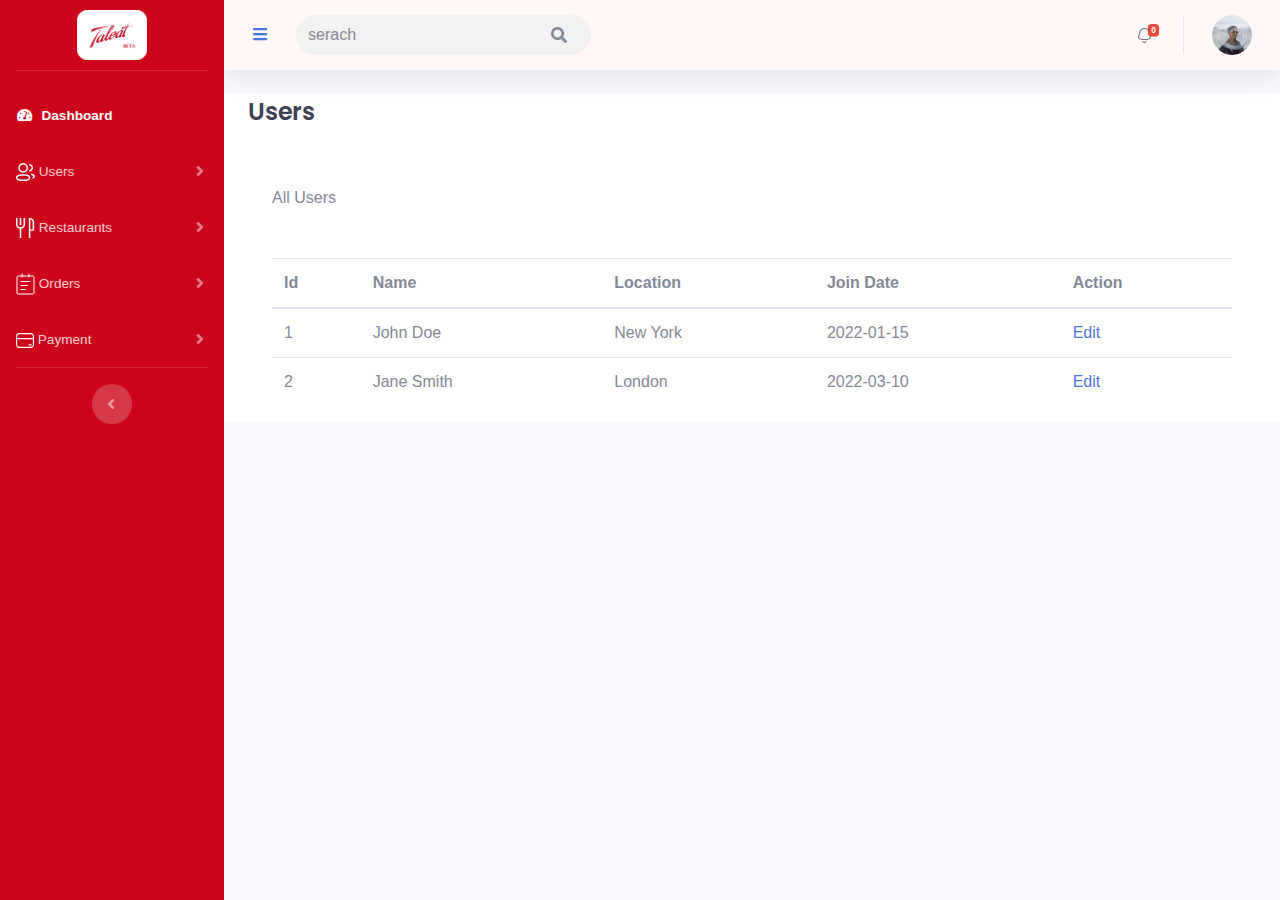
<file: index.html>
<!DOCTYPE html>
<html lang="en">

<head>
  <meta charset="UTF-8" />
  <meta name="viewport" content="width=device-width, initial-scale=1.0" />
  <meta http-equiv="X-UA-Compatible" content="ie=edge" />
  <meta name="csrf-token" content="LUEiBe8ZD9KPYNf3Iffsuxl3WaNSydPz6CnLLuBX" />
  <title>Admin - Dashboard</title>
  <!-- data table style -->
  <link href="//cdn.datatables.net/1.10.21/css/jquery.dataTables.min.css" rel="stylesheet" type="text/css" />
  <link rel="stylesheet" href="./assets/css/admin.css" />
  <link href="./assets/css/style.css" rel="stylesheet" />

  <link rel="stylesheet" href="./assets/css/table.css" />

  <link href="https://cdnjs.cloudflare.com/ajax/libs/font-awesome/5.13.0/css/all.min.css" rel="stylesheet" />
</head>

<body id="page-top">
  <!-- Page Wrapper -->
  <div id="wrapper">
    <!-- Sidebar -->
    <ul class="navbar-nav bgSideBar sidebar sidebar-dark accordion" id="accordionSidebar">
      <!-- Sidebar - Brand -->
      <a class="sidebar-brand d-flex align-items-center justify-content-center" href="#">
        <div class="sidebar-brand-text mx-3">
          <img class="" src="./assets/images/dlogo.png" alt="" height="50px" />
        </div>
      </a>

      <!-- Divider -->
      <hr class="sidebar-divider" />

      <!-- Nav Item - Dashboard -->
      <li class="nav-item active">
        <a class="nav-link" href="">
          <i class="fas fa-fw fa-tachometer-alt"></i>
          <span>Dashboard</span></a>
      </li>

      <!-- Nav Item - Pages Collapse Menu -->
      <li class="nav-item">
        <a class="nav-link collapsed" href="#" data-toggle="collapse" data-target="#companyNav" aria-expanded="true"
          aria-controls="companyNav">
          <span><svg width="19" height="18" viewBox="0 0 19 18" fill="none" xmlns="http://www.w3.org/2000/svg">
              <path fill-rule="evenodd" clip-rule="evenodd"
                d="M7.1712 11.2943C10.2496 11.2943 14.3424 11.6409 14.3424 14.6399C14.3424 17.7991 9.57335 17.9886 7.52768 18L6.78496 18C4.60379 17.9887 0 17.8002 0 14.6588C0 11.4961 4.76904 11.3064 6.81471 11.295L7.06049 11.2943C7.09879 11.2943 7.13572 11.2943 7.1712 11.2943ZM7.1712 12.7111C4.54623 12.7111 1.41686 13.0483 1.41686 14.6588C1.41686 15.9359 3.35323 16.5839 7.1712 16.5839C10.9892 16.5839 12.9255 15.9293 12.9255 14.6399C12.9255 13.36 10.9892 12.7111 7.1712 12.7111ZM15.7807 10.853C18.3367 11.2356 18.8723 12.4191 18.8723 13.3439C18.8723 14.0325 18.5747 14.9648 17.155 15.5022C17.0729 15.5334 16.9879 15.5485 16.9038 15.5485C16.6176 15.5485 16.3484 15.3738 16.2416 15.0913C16.1028 14.7258 16.287 14.3158 16.6525 14.1779C17.4554 13.8738 17.4554 13.5026 17.4554 13.3439C17.4554 12.8083 16.8216 12.4418 15.5719 12.2557C15.1847 12.1972 14.9174 11.8363 14.975 11.45C15.0335 11.0627 15.401 10.803 15.7807 10.853ZM7.1712 0C9.84528 0 12.0216 2.1763 12.0216 4.85038C12.0272 6.13878 11.5276 7.35539 10.617 8.27162C9.70832 9.1888 8.49454 9.69604 7.20331 9.70076H7.1712C4.49617 9.70076 2.31987 7.52447 2.31987 4.85038C2.31987 2.1763 4.49617 0 7.1712 0ZM13.866 1.06151C15.722 1.36566 17.069 2.95349 17.069 4.83602C17.0652 6.72989 15.6512 8.35645 13.779 8.61904C13.746 8.62376 13.7129 8.62565 13.6799 8.62565C13.3323 8.62565 13.0291 8.36967 12.979 8.01545C12.9252 7.62818 13.1944 7.26924 13.5816 7.2154C14.7605 7.0501 15.6502 6.02713 15.6521 4.83508C15.6521 3.65058 14.8039 2.65123 13.6374 2.46042C13.251 2.39619 12.9894 2.03253 13.0527 1.6462C13.116 1.25987 13.4815 1.00011 13.866 1.06151ZM7.1712 1.41686C5.27733 1.41686 3.73673 2.95746 3.73673 4.85038C3.73673 6.7433 5.27733 8.2839 7.1712 8.2839H7.20048C8.11105 8.28012 8.96872 7.92213 9.61197 7.27321C10.2562 6.62618 10.6085 5.76567 10.6047 4.85321C10.6047 2.95746 9.06412 1.41686 7.1712 1.41686Z"
                fill="white" />
            </svg>
          </span>
          <span>Users</span>
        </a>
        <div id="companyNav" class="collapse" aria-labelledby="headingTwo" data-parent="#accordionSidebar">
          <div class="bg-white py-2 collapse-inner rounded">
            <a class="collapse-item" href="./index.html">All Users</a>
            <a class="collapse-item" href="./editUser.html">Edit User</a>
            <a class="collapse-item" href="addUser.html">Add User</a>
          </div>
        </div>
      </li>

      <!-- Nav Item - Pages Collapse Menu
<li class="nav-item">
    <a class="nav-link collapsed" href="#" data-toggle="collapse" data-target="#careerNav" aria-expanded="true"
        aria-controls="careerNav">
        <i class="fas fa-fw fa-cog"></i>
        <span>Career</span>
    </a>
    <div id="careerNav" class="collapse" aria-labelledby="headingTwo" data-parent="#accordionSidebar">
        <div class="bg-white py-2 collapse-inner rounded">
            <a class="collapse-item" href="https://techrepublica.com/playground/auth/careers">All</a>
            <a class="collapse-item" href="https://techrepublica.com/playground/auth/careers/create">Add</a>
            
        </div>
    </div>
</li> -->

      <!-- Nav Item - Pages Collapse Menu -->
      <li class="nav-item">
        <a class="nav-link collapsed" href="#" data-toggle="collapse" data-target="#categoryNav" aria-expanded="true"
          aria-controls="categoryNav">
          <span><svg width="19" height="20" viewBox="0 0 19 20" fill="none" xmlns="http://www.w3.org/2000/svg">
              <path d="M3.77856 0.00292969H5.28996V7.14468H3.77856V0.00292969Z" fill="white" />
              <path
                d="M7.55696 6.43069C7.55696 7.18833 7.23849 7.91495 6.67161 8.45068C6.10473 8.98642 5.33587 9.28739 4.53418 9.28739C3.73248 9.28739 2.96363 8.98642 2.39675 8.45068C1.82986 7.91495 1.51139 7.18833 1.51139 6.43069V0.00311109H0V6.43069C0.00108506 7.44259 0.381057 8.42148 1.07262 9.194C1.76419 9.96651 2.72273 10.4828 3.77848 10.6515V20H5.28987V10.6515C6.34563 10.4828 7.30416 9.96651 7.99573 9.194C8.6873 8.42148 9.06727 7.44259 9.06835 6.43069V0.00311109H7.55696V6.43069ZM13.6025 0.00311109H12.8468V20H14.3582V12.8583H16.6253C17.0262 12.8583 17.4106 12.7078 17.694 12.4399C17.9775 12.172 18.1367 11.8087 18.1367 11.4299V4.28816C18.1601 3.71952 18.0588 3.15245 17.8392 2.62257C17.6196 2.09269 17.2865 1.61144 16.8607 1.20904C16.4349 0.806649 15.9256 0.491802 15.365 0.284275C14.8043 0.0767471 14.2042 -0.018978 13.6025 0.00311109ZM16.6253 11.4299H14.3582V1.49574C16.5346 1.89568 16.6253 4.02392 16.6253 4.28816V11.4299Z"
                fill="white" />
            </svg>
          </span>
          <span>Restaurants</span>
        </a>
        <div id="categoryNav" class="collapse" aria-labelledby="headingTwo" data-parent="#accordionSidebar">
          <div class="bg-white py-2 collapse-inner rounded">
            <a class="collapse-item" href="addRestaurant.html">All</a>
            <a class="collapse-item" href="restaurantInfo.html">Add</a>
          </div>
        </div>
      </li>

      <!-- Nav Item - Pages Collapse Menu -->
      <li class="nav-item">
        <a class="nav-link collapsed" href="#" data-toggle="collapse" data-target="#subCategoryNav" aria-expanded="true"
          aria-controls="subCategoryNav">
          <span><svg width="19" height="22" viewBox="0 0 19 22" fill="none" xmlns="http://www.w3.org/2000/svg">
              <path
                d="M16.8667 3H2.13333C1.50741 3 1 3.44772 1 4V20C1 20.5523 1.50741 21 2.13333 21H16.8667C17.4926 21 18 20.5523 18 20V4C18 3.44772 17.4926 3 16.8667 3Z"
                stroke="white" stroke-linejoin="round" />
              <path d="M6.10013 1V4M12.9001 1V4M4.9668 8.5H14.0335M4.9668 12.5H11.7668M4.9668 16.5H9.50013"
                stroke="white" stroke-linecap="round" stroke-linejoin="round" />
            </svg>
          </span>
          <span>Orders</span>
        </a>
        <div id="subCategoryNav" class="collapse" aria-labelledby="headingTwo" data-parent="#accordionSidebar">
          <div class="bg-white py-2 collapse-inner rounded">
            <a class="collapse-item" href="order.html">All</a>
            <a class="collapse-item" href="orderHistory.html">Add</a>
          </div>
        </div>
      </li>

      <!-- Nav Item - Pages Collapse Menu -->
      <li class="nav-item">
        <a class="nav-link collapsed" href="#" data-toggle="collapse" data-target="#subCategoryChildNav"
          aria-expanded="true" aria-controls="subCategoryChildNav">
          <span><svg width="18" height="15" viewBox="0 0 18 15" fill="none" xmlns="http://www.w3.org/2000/svg">
              <path
                d="M12.9375 11.25C12.7883 11.25 12.6452 11.3158 12.5398 11.4331C12.4343 11.5503 12.375 11.7092 12.375 11.875C12.375 12.0408 12.4343 12.1997 12.5398 12.3169C12.6452 12.4342 12.7883 12.5 12.9375 12.5H15.1875C15.3367 12.5 15.4798 12.4342 15.5852 12.3169C15.6907 12.1997 15.75 12.0408 15.75 11.875C15.75 11.7092 15.6907 11.5503 15.5852 11.4331C15.4798 11.3158 15.3367 11.25 15.1875 11.25H12.9375ZM0 3.4375C0 2.52582 0.325948 1.65148 0.906138 1.00682C1.48633 0.362164 2.27324 0 3.09375 0H14.9062C15.7268 0 16.5137 0.362164 17.0939 1.00682C17.6741 1.65148 18 2.52582 18 3.4375V11.5625C18 12.4742 17.6741 13.3485 17.0939 13.9932C16.5137 14.6378 15.7268 15 14.9062 15H3.09375C2.27324 15 1.48633 14.6378 0.906138 13.9932C0.325948 13.3485 0 12.4742 0 11.5625V3.4375ZM3.09375 1.25C2.5716 1.25 2.07085 1.48047 1.70163 1.8907C1.33242 2.30094 1.125 2.85734 1.125 3.4375V5H16.875V3.4375C16.875 2.85734 16.6676 2.30094 16.2984 1.8907C15.9292 1.48047 15.4284 1.25 14.9062 1.25H3.09375ZM16.875 6.25H1.125V11.5625C1.125 12.77 2.007 13.75 3.09375 13.75H14.9062C15.4284 13.75 15.9292 13.5195 16.2984 13.1093C16.6676 12.6991 16.875 12.1427 16.875 11.5625V6.25Z"
                fill="white" />
            </svg>
          </span>
          <span>Payment</span>
        </a>
        <div id="subCategoryChildNav" class="collapse" aria-labelledby="headingTwo" data-parent="#accordionSidebar">
          <div class="bg-white py-2 collapse-inner rounded">
            <a class="collapse-item" href="payment.html">All</a>
            <a class="collapse-item" href="extraFeeAdmin.html">Add</a>
          </div>
        </div>
      </li>

      <!-- Divider -->
      <hr class="sidebar-divider d-none d-md-block" />

      <!-- Sidebar Toggler (Sidebar) -->
      <div class="text-center d-none d-md-inline">
        <button class="rounded-circle border-0" id="sidebarToggle"></button>
      </div>
    </ul>
    <!-- End of Sidebar -->

    <!-- Content Wrapper -->
    <div id="content-wrapper" class="d-flex flex-column">
      <!-- Main Content -->
      <div id="content">
        <!-- Topbar -->
        <nav class="navbar navbar-expand bgNavBar topbar mb-4 static-top shadow">
          <!-- left navbar side -->
          <div class="d-flex justify-content-between">
            <!-- Sidebar Toggle (Topbar) -->
            <button id="sidebarToggleTop" class="btn btn-link rounded-circle mr-3">
              <i class="fa fa-bars"></i>
            </button>
            <div class="searchBox d-flex justify-content-between align-items-center">
              <input type="text" class="form-control inpSearch" placeholder="serach" />
              <i class="fa fa-search mx-4"></i>
            </div>
          </div>

          <!-- Topbar Navbar -->
          <ul class="navbar-nav ml-auto">
            <!-- Nav Item - Search Dropdown (Visible Only XS) -->
            <li class="nav-item dropdown no-arrow d-sm-none">
              <a class="nav-link dropdown-toggle" href="#" id="searchDropdown" role="button" data-toggle="dropdown"
                aria-haspopup="true" aria-expanded="false">
                <i class="fas fa-search fa-fw"></i>
              </a>
              <!-- Dropdown - Messages -->
              <div class="dropdown-menu dropdown-menu-right p-3 shadow animated--grow-in"
                aria-labelledby="searchDropdown">
                <form class="form-inline mr-auto w-100 navbar-search">
                  <div class="input-group">
                    <input type="text" class="form-control bg-light border-0 small" placeholder="Search for..."
                      aria-label="Search" aria-describedby="basic-addon2" />
                    <div class="input-group-append">
                      <button class="btn btn-primary" type="button">
                        <i class="fas fa-search fa-sm"></i>
                      </button>
                    </div>
                  </div>
                </form>
              </div>
            </li>

            <!-- Nav Item - Alerts -->
            <li class="nav-item dropdown no-arrow mx-1">
              <a class="nav-link dropdown-toggle" href="#" id="alertsDropdown" role="button" data-toggle="dropdown"
                aria-haspopup="true" aria-expanded="false">
                <span><svg width="13" height="15" viewBox="0 0 13 15" fill="none" xmlns="http://www.w3.org/2000/svg">
                    <path fill-rule="evenodd" clip-rule="evenodd"
                      d="M5.10993 13.3298C5.47132 13.7323 5.93527 13.9535 6.41667 13.9535H6.41737C6.90086 13.9535 7.3669 13.7323 7.729 13.3291C7.92295 13.1149 8.25365 13.0974 8.46783 13.2907C8.68272 13.484 8.70016 13.8153 8.5069 14.0295C7.94318 14.6553 7.20155 15 6.41737 15H6.41597C5.63388 14.9993 4.89365 14.6547 4.33202 14.0288C4.13876 13.8147 4.1562 13.4833 4.37109 13.2907C4.58597 13.0967 4.91667 13.1142 5.10993 13.3298ZM6.45141 0C9.55258 0 11.6358 2.41535 11.6358 4.67093C11.6358 5.83116 11.931 6.32302 12.2442 6.84488C12.554 7.35977 12.9049 7.94442 12.9049 9.04953C12.6614 11.873 9.71374 12.1033 6.45141 12.1033C3.18909 12.1033 0.240716 11.873 9.23465e-06 9.09419C-0.00207447 7.94442 0.348856 7.35977 0.658623 6.84488L0.76798 6.66081C1.03723 6.19804 1.267 5.69466 1.267 4.67093C1.267 2.41535 3.35025 0 6.45141 0ZM6.45141 1.04651C4.01304 1.04651 2.31351 2.95674 2.31351 4.67093C2.31351 6.1214 1.91095 6.79186 1.55513 7.38349C1.26979 7.8586 1.04444 8.23395 1.04444 9.04953C1.16095 10.3653 2.02955 11.0567 6.45141 11.0567C10.8489 11.0567 11.7447 10.3347 11.8605 9.00419C11.8584 8.23395 11.633 7.8586 11.3477 7.38349C10.9919 6.79186 10.5893 6.1214 10.5893 4.67093C10.5893 2.95674 8.88979 1.04651 6.45141 1.04651Z"
                      fill="#6B7181" />
                  </svg>
                </span>
                <!-- Counter - Alerts -->
                <span class="badge badge-danger badge-counter">0</span>
              </a>
              <!-- Dropdown - Alerts -->
              <div class="dropdown-list dropdown-menu dropdown-menu-right shadow animated--grow-in"
                aria-labelledby="alertsDropdown">
                <h6 class="dropdown-header bg-danger">Alerts Center</h6>
                <a class="dropdown-item text-center small text-gray-500" href="#">Show All Alerts</a>
              </div>
            </li>

            <div class="topbar-divider d-none d-sm-block"></div>

            <!-- Nav Item - User Information -->
            <li class="nav-item dropdown no-arrow">
              <a class="nav-link dropdown-toggle" href="#" id="userDropdown" role="button" data-toggle="dropdown"
                aria-haspopup="true" aria-expanded="false">
                <img class="img-profil rounded-circle" src="./assets/images/user.png" />
              </a>
              <!-- Dropdown - User Information -->
              <div class="dropdown-menu dropdown-menu-right shadow animated--grow-in" aria-labelledby="userDropdown">
                <a class="dropdown-item" href="#">
                  <i class="fas fa-user fa-sm fa-fw mr-2 text-gray-400"></i>
                  Profile
                </a>
                <a class="dropdown-item" href="#">
                  <i class="fas fa-cogs fa-sm fa-fw mr-2 text-gray-400"></i>
                  Settings
                </a>
                <div class="dropdown-divider"></div>
                <a class="dropdown-item" href="#" data-toggle="modal" data-target="#logoutModal">
                  <i class="fas fa-sign-out-alt fa-sm fa-fw mr-2 text-gray-400"></i>
                  Logout
                </a>
              </div>
            </li>
          </ul>
        </nav>
        <!-- End of Topbar -->

        <!-- Logout Modal-->
        <div class="modal fade" id="logoutModal" tabindex="-1" role="dialog" aria-labelledby="exampleModalLabel"
          aria-hidden="true">
          <div class="modal-dialog" role="document">
            <div class="modal-content">
              <div class="modal-header">
                <h5 class="modal-title" id="exampleModalLabel">
                  Ready to Leave?
                </h5>
                <button class="close" type="button" data-dismiss="modal" aria-label="Close">
                  <span aria-hidden="true">×</span>
                </button>
              </div>
              <div class="modal-body">
                Select "Logout" below if you are ready to end your current
                session.
              </div>
              <div class="modal-footer">
                <button class="btn btn-secondary" type="button" data-dismiss="modal">
                  Cancel
                </button>
                <form action="#" method="post">
                  <input type="hidden" name="_token" value="LUEiBe8ZD9KPYNf3Iffsuxl3WaNSydPz6CnLLuBX" />
                  <input type="submit" value="Logout" class="btn btn-primary" />
                </form>
              </div>
            </div>
          </div>
        </div>

        <!-- Begin Page Content -->
        <div class="container-fluid mt-0" style="background-color: #fff">
          <!-- Page Heading -->
          <div class="d-sm-flex align-items-center justify-content-between mb-4">
            <h1 class="pr1">Users</h1>
          </div>

          <!-- Content Row -->
          <div class="container">
            <p class="my-5 fw-bold">All Users</p>
            <div class="table-responsive">
              <table class="table table-hover">
                <thead class="">
                  <tr>
                    <th>Id</th>
                    <th>Name</th>
                    <th>Location</th>
                    <th>Join Date</th>
                    <th>Action</th>
                  </tr>
                </thead>
                <tbody>
                  <!-- Table rows go here -->
                  <tr>
                    <td>1</td>
                    <td>John Doe</td>
                    <td>New York</td>
                    <td>2022-01-15</td>
                    <td>
                      <a href="#">Edit</a>
                    </td>
                  </tr>
                  <tr>
                    <td>2</td>
                    <td>Jane Smith</td>
                    <td>London</td>
                    <td>2022-03-10</td>
                    <td>
                      <a href="#">Edit</a>
                    </td>
                  </tr>
                  <!-- Add more rows as needed -->
                </tbody>
              </table>
            </div>
          </div>
        </div>
      </div>
    </div>

    <!-- Scroll to Top Button-->
    <a class="scroll-to-top rounded" href="#page-top">
      <i class="fas fa-angle-up"></i>
    </a>
  </div>

  <!-- Bootstrap core JavaScript-->
  <script src="https://techrepublica.com/playground/dashboard/vendor/jquery/jquery.min.js"></script>
  <script src="https://techrepublica.com/playground/dashboard/vendor/bootstrap/js/bootstrap.bundle.min.js"></script>

  <!-- Core plugin JavaScript-->
  <script src="https://techrepublica.com/playground/dashboard/vendor/jquery-easing/jquery.easing.min.js"></script>

  <!-- Custom scripts for all pages-->
  <script src="https://techrepublica.com/playground/dashboard/js/sb-admin-2.min.js"></script>

  <!-- Page level plugins -->
  <script src="https://techrepublica.com/playground/dashboard/vendor/chart.js/Chart.min.js"></script>

  <!-- Page level custom scripts -->
  <script src="https://techrepublica.com/playground/dashboard/js/demo/chart-area-demo.js"></script>
  <script src="https://techrepublica.com/playground/dashboard/js/demo/chart-pie-demo.js"></script>

  <!-- Page level plugins -->
  <script src="https://techrepublica.com/playground/dashboard/vendor/datatables/jquery.dataTables.min.js"></script>
  <script src="https://techrepublica.com/playground/dashboard/vendor/datatables/dataTables.bootstrap4.min.js"></script>

  <!-- Page level custom scripts -->
  <script src="https://techrepublica.com/playground/dashboard/js/demo/datatables-demo.js"></script>
  <script src="https://cdn.jsdelivr.net/npm/@popperjs/core@2.10.2/dist/umd/popper.min.js"
    integrity="sha384-7+zCNj/IqJ95wo16oMtfsKbZ9ccEh31eOz1HGyDuCQ6wgnyJNSYdrPa03rtR1zdB"
    crossorigin="anonymous"></script>
  <script src="https://cdn.jsdelivr.net/npm/bootstrap@5.1.3/dist/js/bootstrap.min.js"
    integrity="sha384-QJHtvGhmr9XOIpI6YVutG+2QOK9T+ZnN4kzFN1RtK3zEFEIsxhlmWl5/YESvpZ13"
    crossorigin="anonymous"></script>
  <!-- datatable script -->
  <script src="//cdn.datatables.net/1.10.21/js/jquery.dataTables.min.js"></script>
</body>

</html>
</file>
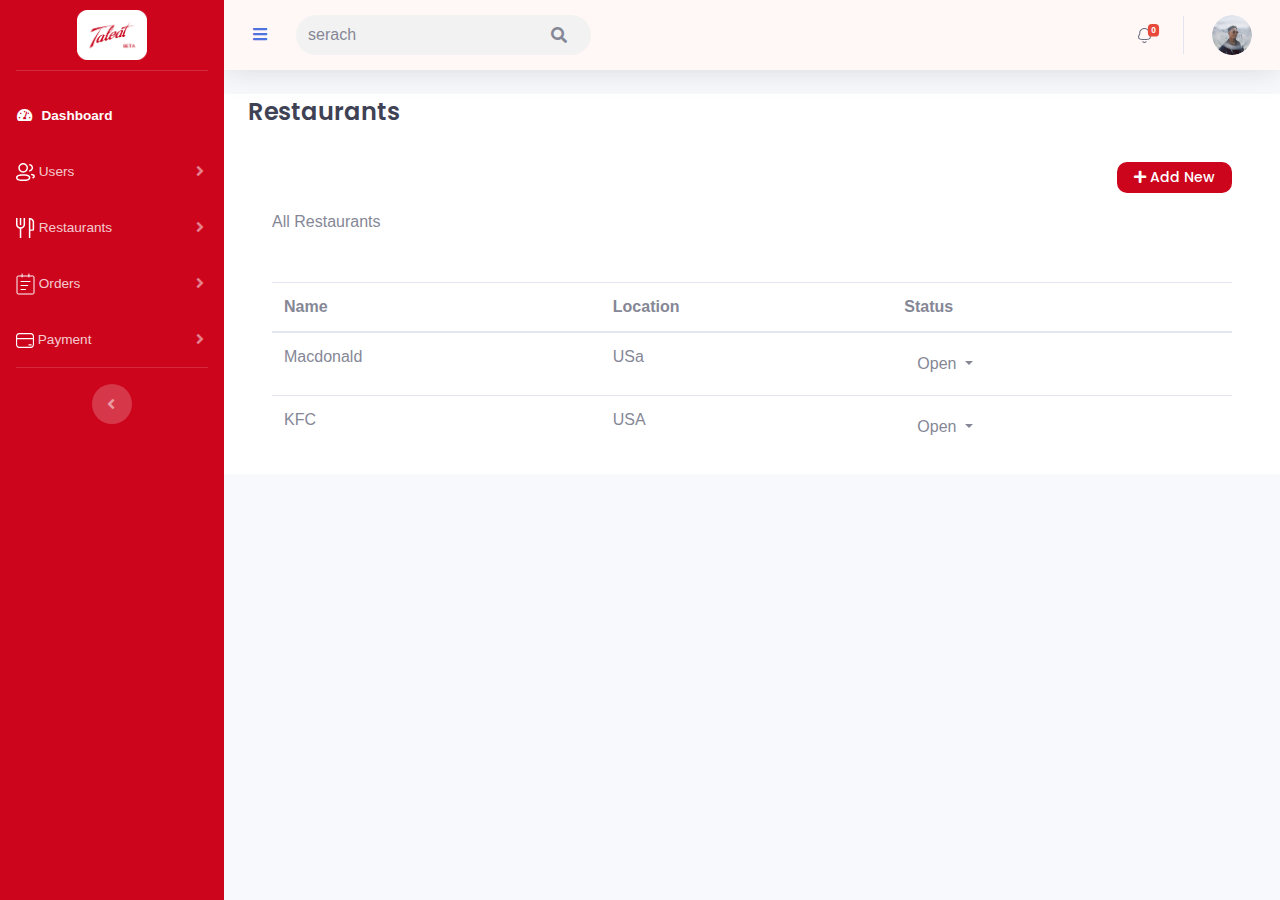
<file: addRestaurant.html>
<!DOCTYPE html>
<html lang="en">

<head>
  <meta charset="UTF-8" />
  <meta name="viewport" content="width=device-width, initial-scale=1.0" />
  <meta http-equiv="X-UA-Compatible" content="ie=edge" />
  <meta name="csrf-token" content="LUEiBe8ZD9KPYNf3Iffsuxl3WaNSydPz6CnLLuBX" />
  <title>Admin - Dashboard</title>
  <!-- data table style -->
  <link href="//cdn.datatables.net/1.10.21/css/jquery.dataTables.min.css" rel="stylesheet" type="text/css" />
  <link rel="stylesheet" href="./assets/css/admin.css" />
  <link href="./assets/css/style.css" rel="stylesheet" />

  <link rel="stylesheet" href="./assets/css/table.css" />

  <link href="https://cdnjs.cloudflare.com/ajax/libs/font-awesome/5.13.0/css/all.min.css" rel="stylesheet" />
</head>

<body id="page-top">
  <!-- Page Wrapper -->
  <div id="wrapper">
    <!-- Sidebar -->
    <ul class="navbar-nav bgSideBar sidebar sidebar-dark accordion" id="accordionSidebar">
      <!-- Sidebar - Brand -->
      <a class="sidebar-brand d-flex align-items-center justify-content-center" href="#">
        <div class="sidebar-brand-text mx-3">
          <img class="" src="./assets/images/dlogo.png" alt="" height="50px" />
        </div>
      </a>

      <!-- Divider -->
      <hr class="sidebar-divider" />

      <!-- Nav Item - Dashboard -->
      <li class="nav-item active">
        <a class="nav-link" href="">
          <i class="fas fa-fw fa-tachometer-alt"></i>
          <span>Dashboard</span></a>
      </li>

      <!-- Nav Item - Pages Collapse Menu -->
      <li class="nav-item">
        <a class="nav-link collapsed" href="#" data-toggle="collapse" data-target="#companyNav" aria-expanded="true"
          aria-controls="companyNav">
          <span><svg width="19" height="18" viewBox="0 0 19 18" fill="none" xmlns="http://www.w3.org/2000/svg">
              <path fill-rule="evenodd" clip-rule="evenodd"
                d="M7.1712 11.2943C10.2496 11.2943 14.3424 11.6409 14.3424 14.6399C14.3424 17.7991 9.57335 17.9886 7.52768 18L6.78496 18C4.60379 17.9887 0 17.8002 0 14.6588C0 11.4961 4.76904 11.3064 6.81471 11.295L7.06049 11.2943C7.09879 11.2943 7.13572 11.2943 7.1712 11.2943ZM7.1712 12.7111C4.54623 12.7111 1.41686 13.0483 1.41686 14.6588C1.41686 15.9359 3.35323 16.5839 7.1712 16.5839C10.9892 16.5839 12.9255 15.9293 12.9255 14.6399C12.9255 13.36 10.9892 12.7111 7.1712 12.7111ZM15.7807 10.853C18.3367 11.2356 18.8723 12.4191 18.8723 13.3439C18.8723 14.0325 18.5747 14.9648 17.155 15.5022C17.0729 15.5334 16.9879 15.5485 16.9038 15.5485C16.6176 15.5485 16.3484 15.3738 16.2416 15.0913C16.1028 14.7258 16.287 14.3158 16.6525 14.1779C17.4554 13.8738 17.4554 13.5026 17.4554 13.3439C17.4554 12.8083 16.8216 12.4418 15.5719 12.2557C15.1847 12.1972 14.9174 11.8363 14.975 11.45C15.0335 11.0627 15.401 10.803 15.7807 10.853ZM7.1712 0C9.84528 0 12.0216 2.1763 12.0216 4.85038C12.0272 6.13878 11.5276 7.35539 10.617 8.27162C9.70832 9.1888 8.49454 9.69604 7.20331 9.70076H7.1712C4.49617 9.70076 2.31987 7.52447 2.31987 4.85038C2.31987 2.1763 4.49617 0 7.1712 0ZM13.866 1.06151C15.722 1.36566 17.069 2.95349 17.069 4.83602C17.0652 6.72989 15.6512 8.35645 13.779 8.61904C13.746 8.62376 13.7129 8.62565 13.6799 8.62565C13.3323 8.62565 13.0291 8.36967 12.979 8.01545C12.9252 7.62818 13.1944 7.26924 13.5816 7.2154C14.7605 7.0501 15.6502 6.02713 15.6521 4.83508C15.6521 3.65058 14.8039 2.65123 13.6374 2.46042C13.251 2.39619 12.9894 2.03253 13.0527 1.6462C13.116 1.25987 13.4815 1.00011 13.866 1.06151ZM7.1712 1.41686C5.27733 1.41686 3.73673 2.95746 3.73673 4.85038C3.73673 6.7433 5.27733 8.2839 7.1712 8.2839H7.20048C8.11105 8.28012 8.96872 7.92213 9.61197 7.27321C10.2562 6.62618 10.6085 5.76567 10.6047 4.85321C10.6047 2.95746 9.06412 1.41686 7.1712 1.41686Z"
                fill="white" />
            </svg>
          </span>
          <span>Users</span>
        </a>
        <div id="companyNav" class="collapse" aria-labelledby="headingTwo" data-parent="#accordionSidebar">
          <div class="bg-white py-2 collapse-inner rounded">
            <a class="collapse-item" href="./index.html">All Users</a>
            <a class="collapse-item" href="./editUser.html">Edit User</a>
            <a class="collapse-item" href="addUser.html">Add User</a>
          </div>
        </div>
      </li>

      <!-- Nav Item - Pages Collapse Menu
  <li class="nav-item">
      <a class="nav-link collapsed" href="#" data-toggle="collapse" data-target="#careerNav" aria-expanded="true"
          aria-controls="careerNav">
          <i class="fas fa-fw fa-cog"></i>
          <span>Career</span>
      </a>
      <div id="careerNav" class="collapse" aria-labelledby="headingTwo" data-parent="#accordionSidebar">
          <div class="bg-white py-2 collapse-inner rounded">
              <a class="collapse-item" href="https://techrepublica.com/playground/auth/careers">All</a>
              <a class="collapse-item" href="https://techrepublica.com/playground/auth/careers/create">Add</a>
              
          </div>
      </div>
  </li> -->

      <!-- Nav Item - Pages Collapse Menu -->
      <li class="nav-item">
        <a class="nav-link collapsed" href="#" data-toggle="collapse" data-target="#categoryNav" aria-expanded="true"
          aria-controls="categoryNav">
          <span><svg width="19" height="20" viewBox="0 0 19 20" fill="none" xmlns="http://www.w3.org/2000/svg">
              <path d="M3.77856 0.00292969H5.28996V7.14468H3.77856V0.00292969Z" fill="white" />
              <path
                d="M7.55696 6.43069C7.55696 7.18833 7.23849 7.91495 6.67161 8.45068C6.10473 8.98642 5.33587 9.28739 4.53418 9.28739C3.73248 9.28739 2.96363 8.98642 2.39675 8.45068C1.82986 7.91495 1.51139 7.18833 1.51139 6.43069V0.00311109H0V6.43069C0.00108506 7.44259 0.381057 8.42148 1.07262 9.194C1.76419 9.96651 2.72273 10.4828 3.77848 10.6515V20H5.28987V10.6515C6.34563 10.4828 7.30416 9.96651 7.99573 9.194C8.6873 8.42148 9.06727 7.44259 9.06835 6.43069V0.00311109H7.55696V6.43069ZM13.6025 0.00311109H12.8468V20H14.3582V12.8583H16.6253C17.0262 12.8583 17.4106 12.7078 17.694 12.4399C17.9775 12.172 18.1367 11.8087 18.1367 11.4299V4.28816C18.1601 3.71952 18.0588 3.15245 17.8392 2.62257C17.6196 2.09269 17.2865 1.61144 16.8607 1.20904C16.4349 0.806649 15.9256 0.491802 15.365 0.284275C14.8043 0.0767471 14.2042 -0.018978 13.6025 0.00311109ZM16.6253 11.4299H14.3582V1.49574C16.5346 1.89568 16.6253 4.02392 16.6253 4.28816V11.4299Z"
                fill="white" />
            </svg>
          </span>
          <span>Restaurants</span>
        </a>
        <div id="categoryNav" class="collapse" aria-labelledby="headingTwo" data-parent="#accordionSidebar">
          <div class="bg-white py-2 collapse-inner rounded">
            <a class="collapse-item" href="addRestaurant.html">All</a>
            <a class="collapse-item" href="restaurantInfo.html">Add</a>
          </div>
        </div>
      </li>

      <!-- Nav Item - Pages Collapse Menu -->
      <li class="nav-item">
        <a class="nav-link collapsed" href="#" data-toggle="collapse" data-target="#subCategoryNav" aria-expanded="true"
          aria-controls="subCategoryNav">
          <span><svg width="19" height="22" viewBox="0 0 19 22" fill="none" xmlns="http://www.w3.org/2000/svg">
              <path
                d="M16.8667 3H2.13333C1.50741 3 1 3.44772 1 4V20C1 20.5523 1.50741 21 2.13333 21H16.8667C17.4926 21 18 20.5523 18 20V4C18 3.44772 17.4926 3 16.8667 3Z"
                stroke="white" stroke-linejoin="round" />
              <path d="M6.10013 1V4M12.9001 1V4M4.9668 8.5H14.0335M4.9668 12.5H11.7668M4.9668 16.5H9.50013"
                stroke="white" stroke-linecap="round" stroke-linejoin="round" />
            </svg>
          </span>
          <span>Orders</span>
        </a>
        <div id="subCategoryNav" class="collapse" aria-labelledby="headingTwo" data-parent="#accordionSidebar">
          <div class="bg-white py-2 collapse-inner rounded">
            <a class="collapse-item" href="order.html">All</a>
            <a class="collapse-item" href="orderHistory.html">Add</a>
          </div>
        </div>
      </li>

      <!-- Nav Item - Pages Collapse Menu -->
      <li class="nav-item">
        <a class="nav-link collapsed" href="#" data-toggle="collapse" data-target="#subCategoryChildNav"
          aria-expanded="true" aria-controls="subCategoryChildNav">
          <span><svg width="18" height="15" viewBox="0 0 18 15" fill="none" xmlns="http://www.w3.org/2000/svg">
              <path
                d="M12.9375 11.25C12.7883 11.25 12.6452 11.3158 12.5398 11.4331C12.4343 11.5503 12.375 11.7092 12.375 11.875C12.375 12.0408 12.4343 12.1997 12.5398 12.3169C12.6452 12.4342 12.7883 12.5 12.9375 12.5H15.1875C15.3367 12.5 15.4798 12.4342 15.5852 12.3169C15.6907 12.1997 15.75 12.0408 15.75 11.875C15.75 11.7092 15.6907 11.5503 15.5852 11.4331C15.4798 11.3158 15.3367 11.25 15.1875 11.25H12.9375ZM0 3.4375C0 2.52582 0.325948 1.65148 0.906138 1.00682C1.48633 0.362164 2.27324 0 3.09375 0H14.9062C15.7268 0 16.5137 0.362164 17.0939 1.00682C17.6741 1.65148 18 2.52582 18 3.4375V11.5625C18 12.4742 17.6741 13.3485 17.0939 13.9932C16.5137 14.6378 15.7268 15 14.9062 15H3.09375C2.27324 15 1.48633 14.6378 0.906138 13.9932C0.325948 13.3485 0 12.4742 0 11.5625V3.4375ZM3.09375 1.25C2.5716 1.25 2.07085 1.48047 1.70163 1.8907C1.33242 2.30094 1.125 2.85734 1.125 3.4375V5H16.875V3.4375C16.875 2.85734 16.6676 2.30094 16.2984 1.8907C15.9292 1.48047 15.4284 1.25 14.9062 1.25H3.09375ZM16.875 6.25H1.125V11.5625C1.125 12.77 2.007 13.75 3.09375 13.75H14.9062C15.4284 13.75 15.9292 13.5195 16.2984 13.1093C16.6676 12.6991 16.875 12.1427 16.875 11.5625V6.25Z"
                fill="white" />
            </svg>
          </span>
          <span>Payment</span>
        </a>
        <div id="subCategoryChildNav" class="collapse" aria-labelledby="headingTwo" data-parent="#accordionSidebar">
          <div class="bg-white py-2 collapse-inner rounded">
            <a class="collapse-item" href="payment.html">All</a>
            <a class="collapse-item" href="extraFeeAdmin.html">Add</a>
          </div>
        </div>
      </li>

      <!-- Divider -->
      <hr class="sidebar-divider d-none d-md-block" />

      <!-- Sidebar Toggler (Sidebar) -->
      <div class="text-center d-none d-md-inline">
        <button class="rounded-circle border-0" id="sidebarToggle"></button>
      </div>
    </ul>
    <!-- End of Sidebar -->

    <!-- Content Wrapper -->
    <div id="content-wrapper" class="d-flex flex-column">
      <!-- Main Content -->
      <div id="content">
        <!-- Topbar -->
        <nav class="navbar navbar-expand bgNavBar topbar mb-4 static-top shadow">
          <!-- left navbar side -->
          <div class="d-flex justify-content-between">
            <!-- Sidebar Toggle (Topbar) -->
            <button id="sidebarToggleTop" class="btn btn-link rounded-circle mr-3">
              <i class="fa fa-bars"></i>
            </button>
            <div class="searchBox d-flex justify-content-between align-items-center">
              <input type="text" class="form-control inpSearch" placeholder="serach" />
              <i class="fa fa-search mx-4"></i>
            </div>
          </div>

          <!-- Topbar Navbar -->
          <ul class="navbar-nav ml-auto">
            <!-- Nav Item - Search Dropdown (Visible Only XS) -->
            <li class="nav-item dropdown no-arrow d-sm-none">
              <a class="nav-link dropdown-toggle" href="#" id="searchDropdown" role="button" data-toggle="dropdown"
                aria-haspopup="true" aria-expanded="false">
                <i class="fas fa-search fa-fw"></i>
              </a>
              <!-- Dropdown - Messages -->
              <div class="dropdown-menu dropdown-menu-right p-3 shadow animated--grow-in"
                aria-labelledby="searchDropdown">
                <form class="form-inline mr-auto w-100 navbar-search">
                  <div class="input-group">
                    <input type="text" class="form-control bg-light border-0 small" placeholder="Search for..."
                      aria-label="Search" aria-describedby="basic-addon2" />
                    <div class="input-group-append">
                      <button class="btn btn-primary" type="button">
                        <i class="fas fa-search fa-sm"></i>
                      </button>
                    </div>
                  </div>
                </form>
              </div>
            </li>

            <!-- Nav Item - Alerts -->
            <li class="nav-item dropdown no-arrow mx-1">
              <a class="nav-link dropdown-toggle" href="#" id="alertsDropdown" role="button" data-toggle="dropdown"
                aria-haspopup="true" aria-expanded="false">
                <span><svg width="13" height="15" viewBox="0 0 13 15" fill="none" xmlns="http://www.w3.org/2000/svg">
                    <path fill-rule="evenodd" clip-rule="evenodd"
                      d="M5.10993 13.3298C5.47132 13.7323 5.93527 13.9535 6.41667 13.9535H6.41737C6.90086 13.9535 7.3669 13.7323 7.729 13.3291C7.92295 13.1149 8.25365 13.0974 8.46783 13.2907C8.68272 13.484 8.70016 13.8153 8.5069 14.0295C7.94318 14.6553 7.20155 15 6.41737 15H6.41597C5.63388 14.9993 4.89365 14.6547 4.33202 14.0288C4.13876 13.8147 4.1562 13.4833 4.37109 13.2907C4.58597 13.0967 4.91667 13.1142 5.10993 13.3298ZM6.45141 0C9.55258 0 11.6358 2.41535 11.6358 4.67093C11.6358 5.83116 11.931 6.32302 12.2442 6.84488C12.554 7.35977 12.9049 7.94442 12.9049 9.04953C12.6614 11.873 9.71374 12.1033 6.45141 12.1033C3.18909 12.1033 0.240716 11.873 9.23465e-06 9.09419C-0.00207447 7.94442 0.348856 7.35977 0.658623 6.84488L0.76798 6.66081C1.03723 6.19804 1.267 5.69466 1.267 4.67093C1.267 2.41535 3.35025 0 6.45141 0ZM6.45141 1.04651C4.01304 1.04651 2.31351 2.95674 2.31351 4.67093C2.31351 6.1214 1.91095 6.79186 1.55513 7.38349C1.26979 7.8586 1.04444 8.23395 1.04444 9.04953C1.16095 10.3653 2.02955 11.0567 6.45141 11.0567C10.8489 11.0567 11.7447 10.3347 11.8605 9.00419C11.8584 8.23395 11.633 7.8586 11.3477 7.38349C10.9919 6.79186 10.5893 6.1214 10.5893 4.67093C10.5893 2.95674 8.88979 1.04651 6.45141 1.04651Z"
                      fill="#6B7181" />
                  </svg>
                </span>
                <!-- Counter - Alerts -->
                <span class="badge badge-danger badge-counter">0</span>
              </a>
              <!-- Dropdown - Alerts -->
              <div class="dropdown-list dropdown-menu dropdown-menu-right shadow animated--grow-in"
                aria-labelledby="alertsDropdown">
                <h6 class="dropdown-header bg-danger">Alerts Center</h6>
                <a class="dropdown-item text-center small text-gray-500" href="#">Show All Alerts</a>
              </div>
            </li>

            <div class="topbar-divider d-none d-sm-block"></div>

            <!-- Nav Item - User Information -->
            <li class="nav-item dropdown no-arrow">
              <a class="nav-link dropdown-toggle" href="#" id="userDropdown" role="button" data-toggle="dropdown"
                aria-haspopup="true" aria-expanded="false">
                <img class="img-profil rounded-circle" src="./assets/images/user.png" />
              </a>
              <!-- Dropdown - User Information -->
              <div class="dropdown-menu dropdown-menu-right shadow animated--grow-in" aria-labelledby="userDropdown">
                <a class="dropdown-item" href="#">
                  <i class="fas fa-user fa-sm fa-fw mr-2 text-gray-400"></i>
                  Profile
                </a>
                <a class="dropdown-item" href="#">
                  <i class="fas fa-cogs fa-sm fa-fw mr-2 text-gray-400"></i>
                  Settings
                </a>
                <div class="dropdown-divider"></div>
                <a class="dropdown-item" href="#" data-toggle="modal" data-target="#logoutModal">
                  <i class="fas fa-sign-out-alt fa-sm fa-fw mr-2 text-gray-400"></i>
                  Logout
                </a>
              </div>
            </li>
          </ul>
        </nav>
        <!-- End of Topbar -->

        <!-- Logout Modal-->
        <div class="modal fade" id="logoutModal" tabindex="-1" role="dialog" aria-labelledby="exampleModalLabel"
          aria-hidden="true">
          <div class="modal-dialog" role="document">
            <div class="modal-content">
              <div class="modal-header">
                <h5 class="modal-title" id="exampleModalLabel">
                  Ready to Leave?
                </h5>
                <button class="close" type="button" data-dismiss="modal" aria-label="Close">
                  <span aria-hidden="true">×</span>
                </button>
              </div>
              <div class="modal-body">
                Select "Logout" below if you are ready to end your current
                session.
              </div>
              <div class="modal-footer">
                <button class="btn btn-secondary" type="button" data-dismiss="modal">
                  Cancel
                </button>
                <form action="#" method="post">
                  <input type="hidden" name="_token" value="LUEiBe8ZD9KPYNf3Iffsuxl3WaNSydPz6CnLLuBX" />
                  <input type="submit" value="Logout" class="btn btn-primary" />
                </form>
              </div>
            </div>
          </div>
        </div>

        <!-- Begin Page Content -->
        <div class="container-fluid mt-0" style="background-color: #fff">
          <!-- Page Heading -->
          <div class="d-sm-flex align-items-center justify-content-between mb-4">
            <h1 class="pr1">Restaurants</h1>
          </div>

          <!-- Content Row -->
          <div class="container">
            <div class="d-flex justify-content-between">
              <p class="my-5 fw-bold">All Restaurants</p>
              <button class="addBtn btn py-1 px-3" data-toggle="modal" data-target="#myModal">
                <i class="fa fa-plus"></i> Add New
              </button>
            </div>
            <div class="table-responsive">
              <table class="table table-hover" id="Table_ID">
                <thead class="">
                  <tr>
                    <th>Name</th>
                    <th>Location</th>
                    <th>Status</th>
                  </tr>
                </thead>
                <tbody>
                  <!-- Table rows go here -->
                  <tr>
                    <td>Macdonald</td>
                    <td>USa</td>

                    <td>
                      <div class="dropdown custom-dropdown">
                        <button class="btn dropdown-toggle" type="button" id="dropdownMenuButton" data-toggle="dropdown"
                          aria-haspopup="true" aria-expanded="false">
                          Open
                        </button>
                        <div class="dropdown-menu" aria-labelledby="dropdownMenuButton">
                          <a class="dropdown-item" href="#">Option 1</a>
                          <a class="dropdown-item" href="#">Option 2</a>
                          <a class="dropdown-item" href="#">Option 3</a>
                        </div>
                      </div>
                    </td>
                  </tr>
                  <tr>
                    <td>KFC</td>
                    <td>USA</td>

                    <td>
                      <div class="dropdown custom-dropdown">
                        <button class="btn dropdown-toggle" type="button" id="dropdownMenuButton2"
                          data-toggle="dropdown" aria-haspopup="true" aria-expanded="false">
                          Open
                        </button>
                        <div class="dropdown-menu" aria-labelledby="dropdownMenuButton2">
                          <a class="dropdown-item" href="#">Option 1</a>
                          <a class="dropdown-item" href="#">Option 2</a>
                          <a class="dropdown-item" href="#">Option 3</a>
                        </div>
                      </div>
                    </td>
                  </tr>
                  <!-- Add more rows as needed -->
                </tbody>
              </table>
            </div>
          </div>
        </div>
      </div>
    </div>
    <!-- modal -->
    <div class="modal fade" id="myModal" tabindex="-1" role="dialog" aria-labelledby="myModalLabel" aria-hidden="true">
      <div class="modal-dialog modal-dialog-centered" role="document">
        <div class="modal-content">
          <div class="d-flex justify-content-between px-3 py-2">
            <h5 class="modalHead" id="myModalLabel">Add User</h5>
            <button type="button" class="close" data-dismiss="modal" aria-label="Close">
              <span aria-hidden="true">&times;</span>
            </button>
          </div>
          <div class="modal-body">
            <div class="form-group">
              <input type="text" class="form-control custom-input" id="username" placeholder="Restaurant Name" />
            </div>
            <div class="form-group">
              <input type="text" class="form-control custom-input" id="password" placeholder="Location" />
            </div>
          </div>
          <div class="d-flex justify-content-center mt-3 mb-5">
            <div>
              <button type="button" class="btn cBtn px-4 py-2 mx-2" data-dismiss="modal">
                Cancel
              </button>
              <button type="button" class="btn addBtn px-5 py-2 mx-2">
                Add
              </button>
            </div>
          </div>
        </div>
      </div>
    </div>
    <!-- modal end -->
    <!-- Scroll to Top Button-->
    <a class="scroll-to-top rounded" href="#page-top">
      <i class="fas fa-angle-up"></i>
    </a>
  </div>

  <!-- Bootstrap core JavaScript-->
  <script src="https://techrepublica.com/playground/dashboard/vendor/jquery/jquery.min.js"></script>
  <script src="https://techrepublica.com/playground/dashboard/vendor/bootstrap/js/bootstrap.bundle.min.js"></script>

  <!-- Core plugin JavaScript-->
  <script src="https://techrepublica.com/playground/dashboard/vendor/jquery-easing/jquery.easing.min.js"></script>

  <!-- Custom scripts for all pages-->
  <script src="https://techrepublica.com/playground/dashboard/js/sb-admin-2.min.js"></script>

  <!-- Page level plugins -->
  <script src="https://techrepublica.com/playground/dashboard/vendor/chart.js/Chart.min.js"></script>

  <!-- Page level custom scripts -->
  <script src="https://techrepublica.com/playground/dashboard/js/demo/chart-area-demo.js"></script>
  <script src="https://techrepublica.com/playground/dashboard/js/demo/chart-pie-demo.js"></script>

  <!-- Page level plugins -->
  <script src="https://techrepublica.com/playground/dashboard/vendor/datatables/jquery.dataTables.min.js"></script>
  <script src="https://techrepublica.com/playground/dashboard/vendor/datatables/dataTables.bootstrap4.min.js"></script>

  <!-- Page level custom scripts -->
  <script src="https://techrepublica.com/playground/dashboard/js/demo/datatables-demo.js"></script>
  <script src="https://cdn.jsdelivr.net/npm/@popperjs/core@2.10.2/dist/umd/popper.min.js"
    integrity="sha384-7+zCNj/IqJ95wo16oMtfsKbZ9ccEh31eOz1HGyDuCQ6wgnyJNSYdrPa03rtR1zdB"
    crossorigin="anonymous"></script>
  <script src="https://cdn.jsdelivr.net/npm/bootstrap@5.1.3/dist/js/bootstrap.min.js"
    integrity="sha384-QJHtvGhmr9XOIpI6YVutG+2QOK9T+ZnN4kzFN1RtK3zEFEIsxhlmWl5/YESvpZ13"
    crossorigin="anonymous"></script>
  <!-- datatable script -->
  <script src="//cdn.datatables.net/1.10.21/js/jquery.dataTables.min.js"></script>
  <script>
    $(document).ready(function () {
      $("#Table_ID").DataTable();
    });
  </script>
</body>

</html>
</file>
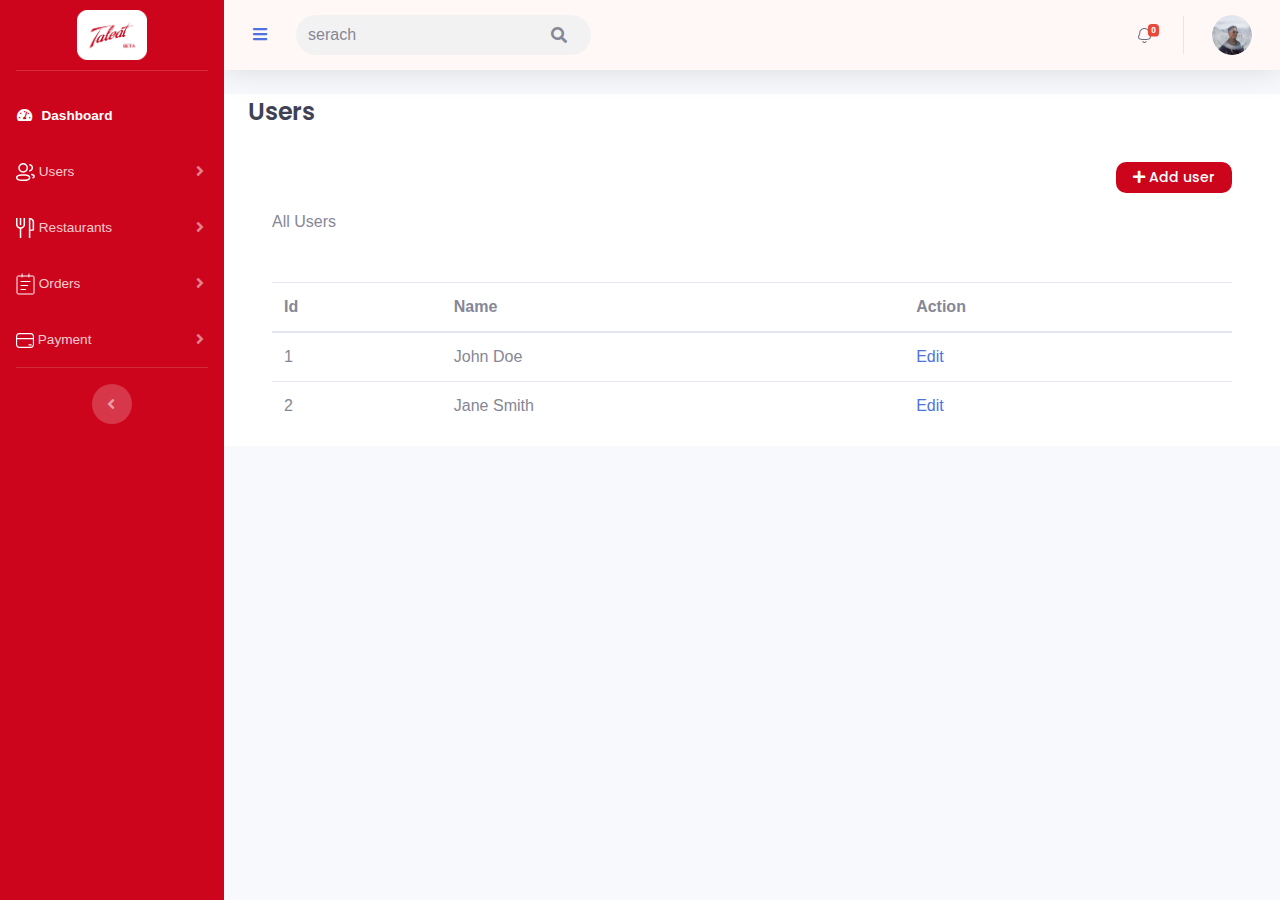
<file: addUser.html>
<!DOCTYPE html>
<html lang="en">

<head>
  <meta charset="UTF-8" />
  <meta name="viewport" content="width=device-width, initial-scale=1.0" />
  <meta http-equiv="X-UA-Compatible" content="ie=edge" />
  <meta name="csrf-token" content="LUEiBe8ZD9KPYNf3Iffsuxl3WaNSydPz6CnLLuBX" />
  <title>Admin - Dashboard</title>
  <!-- data table style -->
  <link href="//cdn.datatables.net/1.10.21/css/jquery.dataTables.min.css" rel="stylesheet" type="text/css" />
  <link rel="stylesheet" href="./assets/css/admin.css" />
  <link href="./assets/css/style.css" rel="stylesheet" />

  <link rel="stylesheet" href="./assets/css/table.css" />

  <link href="https://cdnjs.cloudflare.com/ajax/libs/font-awesome/5.13.0/css/all.min.css" rel="stylesheet" />
</head>

<body id="page-top">
  <!-- Page Wrapper -->
  <div id="wrapper">
    <!-- Sidebar -->
    <ul class="navbar-nav bgSideBar sidebar sidebar-dark accordion" id="accordionSidebar">
      <!-- Sidebar - Brand -->
      <a class="sidebar-brand d-flex align-items-center justify-content-center" href="#">
        <div class="sidebar-brand-text mx-3">
          <img class="" src="./assets/images/dlogo.png" alt="" height="50px" />
        </div>
      </a>

      <!-- Divider -->
      <hr class="sidebar-divider" />

      <!-- Nav Item - Dashboard -->
      <li class="nav-item active">
        <a class="nav-link" href="">
          <i class="fas fa-fw fa-tachometer-alt"></i>
          <span>Dashboard</span></a>
      </li>

      <!-- Nav Item - Pages Collapse Menu -->
      <li class="nav-item">
        <a class="nav-link collapsed" href="#" data-toggle="collapse" data-target="#companyNav" aria-expanded="true"
          aria-controls="companyNav">
          <span><svg width="19" height="18" viewBox="0 0 19 18" fill="none" xmlns="http://www.w3.org/2000/svg">
              <path fill-rule="evenodd" clip-rule="evenodd"
                d="M7.1712 11.2943C10.2496 11.2943 14.3424 11.6409 14.3424 14.6399C14.3424 17.7991 9.57335 17.9886 7.52768 18L6.78496 18C4.60379 17.9887 0 17.8002 0 14.6588C0 11.4961 4.76904 11.3064 6.81471 11.295L7.06049 11.2943C7.09879 11.2943 7.13572 11.2943 7.1712 11.2943ZM7.1712 12.7111C4.54623 12.7111 1.41686 13.0483 1.41686 14.6588C1.41686 15.9359 3.35323 16.5839 7.1712 16.5839C10.9892 16.5839 12.9255 15.9293 12.9255 14.6399C12.9255 13.36 10.9892 12.7111 7.1712 12.7111ZM15.7807 10.853C18.3367 11.2356 18.8723 12.4191 18.8723 13.3439C18.8723 14.0325 18.5747 14.9648 17.155 15.5022C17.0729 15.5334 16.9879 15.5485 16.9038 15.5485C16.6176 15.5485 16.3484 15.3738 16.2416 15.0913C16.1028 14.7258 16.287 14.3158 16.6525 14.1779C17.4554 13.8738 17.4554 13.5026 17.4554 13.3439C17.4554 12.8083 16.8216 12.4418 15.5719 12.2557C15.1847 12.1972 14.9174 11.8363 14.975 11.45C15.0335 11.0627 15.401 10.803 15.7807 10.853ZM7.1712 0C9.84528 0 12.0216 2.1763 12.0216 4.85038C12.0272 6.13878 11.5276 7.35539 10.617 8.27162C9.70832 9.1888 8.49454 9.69604 7.20331 9.70076H7.1712C4.49617 9.70076 2.31987 7.52447 2.31987 4.85038C2.31987 2.1763 4.49617 0 7.1712 0ZM13.866 1.06151C15.722 1.36566 17.069 2.95349 17.069 4.83602C17.0652 6.72989 15.6512 8.35645 13.779 8.61904C13.746 8.62376 13.7129 8.62565 13.6799 8.62565C13.3323 8.62565 13.0291 8.36967 12.979 8.01545C12.9252 7.62818 13.1944 7.26924 13.5816 7.2154C14.7605 7.0501 15.6502 6.02713 15.6521 4.83508C15.6521 3.65058 14.8039 2.65123 13.6374 2.46042C13.251 2.39619 12.9894 2.03253 13.0527 1.6462C13.116 1.25987 13.4815 1.00011 13.866 1.06151ZM7.1712 1.41686C5.27733 1.41686 3.73673 2.95746 3.73673 4.85038C3.73673 6.7433 5.27733 8.2839 7.1712 8.2839H7.20048C8.11105 8.28012 8.96872 7.92213 9.61197 7.27321C10.2562 6.62618 10.6085 5.76567 10.6047 4.85321C10.6047 2.95746 9.06412 1.41686 7.1712 1.41686Z"
                fill="white" />
            </svg>
          </span>
          <span>Users</span>
        </a>
        <div id="companyNav" class="collapse" aria-labelledby="headingTwo" data-parent="#accordionSidebar">
          <div class="bg-white py-2 collapse-inner rounded">
            <a class="collapse-item" href="./index.html">All Users</a>
            <a class="collapse-item" href="./editUser.html">Edit User</a>
            <a class="collapse-item" href="addUser.html">Add User</a>
          </div>
        </div>
      </li>

      <!-- Nav Item - Pages Collapse Menu
  <li class="nav-item">
      <a class="nav-link collapsed" href="#" data-toggle="collapse" data-target="#careerNav" aria-expanded="true"
          aria-controls="careerNav">
          <i class="fas fa-fw fa-cog"></i>
          <span>Career</span>
      </a>
      <div id="careerNav" class="collapse" aria-labelledby="headingTwo" data-parent="#accordionSidebar">
          <div class="bg-white py-2 collapse-inner rounded">
              <a class="collapse-item" href="https://techrepublica.com/playground/auth/careers">All</a>
              <a class="collapse-item" href="https://techrepublica.com/playground/auth/careers/create">Add</a>
              
          </div>
      </div>
  </li> -->

      <!-- Nav Item - Pages Collapse Menu -->
      <li class="nav-item">
        <a class="nav-link collapsed" href="#" data-toggle="collapse" data-target="#categoryNav" aria-expanded="true"
          aria-controls="categoryNav">
          <span><svg width="19" height="20" viewBox="0 0 19 20" fill="none" xmlns="http://www.w3.org/2000/svg">
              <path d="M3.77856 0.00292969H5.28996V7.14468H3.77856V0.00292969Z" fill="white" />
              <path
                d="M7.55696 6.43069C7.55696 7.18833 7.23849 7.91495 6.67161 8.45068C6.10473 8.98642 5.33587 9.28739 4.53418 9.28739C3.73248 9.28739 2.96363 8.98642 2.39675 8.45068C1.82986 7.91495 1.51139 7.18833 1.51139 6.43069V0.00311109H0V6.43069C0.00108506 7.44259 0.381057 8.42148 1.07262 9.194C1.76419 9.96651 2.72273 10.4828 3.77848 10.6515V20H5.28987V10.6515C6.34563 10.4828 7.30416 9.96651 7.99573 9.194C8.6873 8.42148 9.06727 7.44259 9.06835 6.43069V0.00311109H7.55696V6.43069ZM13.6025 0.00311109H12.8468V20H14.3582V12.8583H16.6253C17.0262 12.8583 17.4106 12.7078 17.694 12.4399C17.9775 12.172 18.1367 11.8087 18.1367 11.4299V4.28816C18.1601 3.71952 18.0588 3.15245 17.8392 2.62257C17.6196 2.09269 17.2865 1.61144 16.8607 1.20904C16.4349 0.806649 15.9256 0.491802 15.365 0.284275C14.8043 0.0767471 14.2042 -0.018978 13.6025 0.00311109ZM16.6253 11.4299H14.3582V1.49574C16.5346 1.89568 16.6253 4.02392 16.6253 4.28816V11.4299Z"
                fill="white" />
            </svg>
          </span>
          <span>Restaurants</span>
        </a>
        <div id="categoryNav" class="collapse" aria-labelledby="headingTwo" data-parent="#accordionSidebar">
          <div class="bg-white py-2 collapse-inner rounded">
            <a class="collapse-item" href="addRestaurant.html">All</a>
            <a class="collapse-item" href="restaurantInfo.html">Add</a>
          </div>
        </div>
      </li>

      <!-- Nav Item - Pages Collapse Menu -->
      <li class="nav-item">
        <a class="nav-link collapsed" href="#" data-toggle="collapse" data-target="#subCategoryNav" aria-expanded="true"
          aria-controls="subCategoryNav">
          <span><svg width="19" height="22" viewBox="0 0 19 22" fill="none" xmlns="http://www.w3.org/2000/svg">
              <path
                d="M16.8667 3H2.13333C1.50741 3 1 3.44772 1 4V20C1 20.5523 1.50741 21 2.13333 21H16.8667C17.4926 21 18 20.5523 18 20V4C18 3.44772 17.4926 3 16.8667 3Z"
                stroke="white" stroke-linejoin="round" />
              <path d="M6.10013 1V4M12.9001 1V4M4.9668 8.5H14.0335M4.9668 12.5H11.7668M4.9668 16.5H9.50013"
                stroke="white" stroke-linecap="round" stroke-linejoin="round" />
            </svg>
          </span>
          <span>Orders</span>
        </a>
        <div id="subCategoryNav" class="collapse" aria-labelledby="headingTwo" data-parent="#accordionSidebar">
          <div class="bg-white py-2 collapse-inner rounded">
            <a class="collapse-item" href="order.html">All</a>
            <a class="collapse-item" href="orderHistory.html">Add</a>
          </div>
        </div>
      </li>

      <!-- Nav Item - Pages Collapse Menu -->
      <li class="nav-item">
        <a class="nav-link collapsed" href="#" data-toggle="collapse" data-target="#subCategoryChildNav"
          aria-expanded="true" aria-controls="subCategoryChildNav">
          <span><svg width="18" height="15" viewBox="0 0 18 15" fill="none" xmlns="http://www.w3.org/2000/svg">
              <path
                d="M12.9375 11.25C12.7883 11.25 12.6452 11.3158 12.5398 11.4331C12.4343 11.5503 12.375 11.7092 12.375 11.875C12.375 12.0408 12.4343 12.1997 12.5398 12.3169C12.6452 12.4342 12.7883 12.5 12.9375 12.5H15.1875C15.3367 12.5 15.4798 12.4342 15.5852 12.3169C15.6907 12.1997 15.75 12.0408 15.75 11.875C15.75 11.7092 15.6907 11.5503 15.5852 11.4331C15.4798 11.3158 15.3367 11.25 15.1875 11.25H12.9375ZM0 3.4375C0 2.52582 0.325948 1.65148 0.906138 1.00682C1.48633 0.362164 2.27324 0 3.09375 0H14.9062C15.7268 0 16.5137 0.362164 17.0939 1.00682C17.6741 1.65148 18 2.52582 18 3.4375V11.5625C18 12.4742 17.6741 13.3485 17.0939 13.9932C16.5137 14.6378 15.7268 15 14.9062 15H3.09375C2.27324 15 1.48633 14.6378 0.906138 13.9932C0.325948 13.3485 0 12.4742 0 11.5625V3.4375ZM3.09375 1.25C2.5716 1.25 2.07085 1.48047 1.70163 1.8907C1.33242 2.30094 1.125 2.85734 1.125 3.4375V5H16.875V3.4375C16.875 2.85734 16.6676 2.30094 16.2984 1.8907C15.9292 1.48047 15.4284 1.25 14.9062 1.25H3.09375ZM16.875 6.25H1.125V11.5625C1.125 12.77 2.007 13.75 3.09375 13.75H14.9062C15.4284 13.75 15.9292 13.5195 16.2984 13.1093C16.6676 12.6991 16.875 12.1427 16.875 11.5625V6.25Z"
                fill="white" />
            </svg>
          </span>
          <span>Payment</span>
        </a>
        <div id="subCategoryChildNav" class="collapse" aria-labelledby="headingTwo" data-parent="#accordionSidebar">
          <div class="bg-white py-2 collapse-inner rounded">
            <a class="collapse-item" href="payment.html">All</a>
            <a class="collapse-item" href="extraFeeAdmin.html">Add</a>
          </div>
        </div>
      </li>

      <!-- Divider -->
      <hr class="sidebar-divider d-none d-md-block" />

      <!-- Sidebar Toggler (Sidebar) -->
      <div class="text-center d-none d-md-inline">
        <button class="rounded-circle border-0" id="sidebarToggle"></button>
      </div>
    </ul>
    <!-- End of Sidebar -->

    <!-- Content Wrapper -->
    <div id="content-wrapper" class="d-flex flex-column">
      <!-- Main Content -->
      <div id="content">
        <!-- Topbar -->
        <nav class="navbar navbar-expand bgNavBar topbar mb-4 static-top shadow">
          <!-- left navbar side -->
          <div class="d-flex justify-content-between">
            <!-- Sidebar Toggle (Topbar) -->
            <button id="sidebarToggleTop" class="btn btn-link rounded-circle mr-3">
              <i class="fa fa-bars"></i>
            </button>
            <div class="searchBox d-flex justify-content-between align-items-center">
              <input type="text" class="form-control inpSearch" placeholder="serach" />
              <i class="fa fa-search mx-4"></i>
            </div>
          </div>

          <!-- Topbar Navbar -->
          <ul class="navbar-nav ml-auto">
            <!-- Nav Item - Search Dropdown (Visible Only XS) -->
            <li class="nav-item dropdown no-arrow d-sm-none">
              <a class="nav-link dropdown-toggle" href="#" id="searchDropdown" role="button" data-toggle="dropdown"
                aria-haspopup="true" aria-expanded="false">
                <i class="fas fa-search fa-fw"></i>
              </a>
              <!-- Dropdown - Messages -->
              <div class="dropdown-menu dropdown-menu-right p-3 shadow animated--grow-in"
                aria-labelledby="searchDropdown">
                <form class="form-inline mr-auto w-100 navbar-search">
                  <div class="input-group">
                    <input type="text" class="form-control bg-light border-0 small" placeholder="Search for..."
                      aria-label="Search" aria-describedby="basic-addon2" />
                    <div class="input-group-append">
                      <button class="btn btn-primary" type="button">
                        <i class="fas fa-search fa-sm"></i>
                      </button>
                    </div>
                  </div>
                </form>
              </div>
            </li>

            <!-- Nav Item - Alerts -->
            <li class="nav-item dropdown no-arrow mx-1">
              <a class="nav-link dropdown-toggle" href="#" id="alertsDropdown" role="button" data-toggle="dropdown"
                aria-haspopup="true" aria-expanded="false">
                <span><svg width="13" height="15" viewBox="0 0 13 15" fill="none" xmlns="http://www.w3.org/2000/svg">
                    <path fill-rule="evenodd" clip-rule="evenodd"
                      d="M5.10993 13.3298C5.47132 13.7323 5.93527 13.9535 6.41667 13.9535H6.41737C6.90086 13.9535 7.3669 13.7323 7.729 13.3291C7.92295 13.1149 8.25365 13.0974 8.46783 13.2907C8.68272 13.484 8.70016 13.8153 8.5069 14.0295C7.94318 14.6553 7.20155 15 6.41737 15H6.41597C5.63388 14.9993 4.89365 14.6547 4.33202 14.0288C4.13876 13.8147 4.1562 13.4833 4.37109 13.2907C4.58597 13.0967 4.91667 13.1142 5.10993 13.3298ZM6.45141 0C9.55258 0 11.6358 2.41535 11.6358 4.67093C11.6358 5.83116 11.931 6.32302 12.2442 6.84488C12.554 7.35977 12.9049 7.94442 12.9049 9.04953C12.6614 11.873 9.71374 12.1033 6.45141 12.1033C3.18909 12.1033 0.240716 11.873 9.23465e-06 9.09419C-0.00207447 7.94442 0.348856 7.35977 0.658623 6.84488L0.76798 6.66081C1.03723 6.19804 1.267 5.69466 1.267 4.67093C1.267 2.41535 3.35025 0 6.45141 0ZM6.45141 1.04651C4.01304 1.04651 2.31351 2.95674 2.31351 4.67093C2.31351 6.1214 1.91095 6.79186 1.55513 7.38349C1.26979 7.8586 1.04444 8.23395 1.04444 9.04953C1.16095 10.3653 2.02955 11.0567 6.45141 11.0567C10.8489 11.0567 11.7447 10.3347 11.8605 9.00419C11.8584 8.23395 11.633 7.8586 11.3477 7.38349C10.9919 6.79186 10.5893 6.1214 10.5893 4.67093C10.5893 2.95674 8.88979 1.04651 6.45141 1.04651Z"
                      fill="#6B7181" />
                  </svg>
                </span>
                <!-- Counter - Alerts -->
                <span class="badge badge-danger badge-counter">0</span>
              </a>
              <!-- Dropdown - Alerts -->
              <div class="dropdown-list dropdown-menu dropdown-menu-right shadow animated--grow-in"
                aria-labelledby="alertsDropdown">
                <h6 class="dropdown-header bg-danger">Alerts Center</h6>
                <a class="dropdown-item text-center small text-gray-500" href="#">Show All Alerts</a>
              </div>
            </li>

            <div class="topbar-divider d-none d-sm-block"></div>

            <!-- Nav Item - User Information -->
            <li class="nav-item dropdown no-arrow">
              <a class="nav-link dropdown-toggle" href="#" id="userDropdown" role="button" data-toggle="dropdown"
                aria-haspopup="true" aria-expanded="false">
                <img class="img-profil rounded-circle" src="./assets/images/user.png" />
              </a>
              <!-- Dropdown - User Information -->
              <div class="dropdown-menu dropdown-menu-right shadow animated--grow-in" aria-labelledby="userDropdown">
                <a class="dropdown-item" href="#">
                  <i class="fas fa-user fa-sm fa-fw mr-2 text-gray-400"></i>
                  Profile
                </a>
                <a class="dropdown-item" href="#">
                  <i class="fas fa-cogs fa-sm fa-fw mr-2 text-gray-400"></i>
                  Settings
                </a>
                <div class="dropdown-divider"></div>
                <a class="dropdown-item" href="#" data-toggle="modal" data-target="#logoutModal">
                  <i class="fas fa-sign-out-alt fa-sm fa-fw mr-2 text-gray-400"></i>
                  Logout
                </a>
              </div>
            </li>
          </ul>
        </nav>
        <!-- End of Topbar -->

        <!-- Logout Modal-->
        <div class="modal fade" id="logoutModal" tabindex="-1" role="dialog" aria-labelledby="exampleModalLabel"
          aria-hidden="true">
          <div class="modal-dialog" role="document">
            <div class="modal-content">
              <div class="modal-header">
                <h5 class="modal-title" id="exampleModalLabel">
                  Ready to Leave?
                </h5>
                <button class="close" type="button" data-dismiss="modal" aria-label="Close">
                  <span aria-hidden="true">×</span>
                </button>
              </div>
              <div class="modal-body">
                Select "Logout" below if you are ready to end your current
                session.
              </div>
              <div class="modal-footer">
                <button class="btn btn-secondary" type="button" data-dismiss="modal">
                  Cancel
                </button>
                <form action="#" method="post">
                  <input type="hidden" name="_token" value="LUEiBe8ZD9KPYNf3Iffsuxl3WaNSydPz6CnLLuBX" />
                  <input type="submit" value="Logout" class="btn btn-primary" />
                </form>
              </div>
            </div>
          </div>
        </div>

        <!-- Begin Page Content -->
        <div class="container-fluid mt-0" style="background-color: #fff">
          <!-- Page Heading -->
          <div class="d-sm-flex align-items-center justify-content-between mb-4">
            <h1 class="pr1">Users</h1>
          </div>

          <!-- Content Row -->
          <div class="container">
            <div class="d-flex justify-content-between">
              <p class="my-5 fw-bold">All Users</p>
              <button class="addBtn btn py-1 px-3" data-toggle="modal" data-target="#myModal">
                <i class="fa fa-plus"></i> Add user
              </button>
            </div>
            <div class="table-responsive">
              <table class="table table-hover" id="Table_ID">
                <thead class="">
                  <tr>
                    <th>Id</th>
                    <th>Name</th>
                    <th>Action</th>
                  </tr>
                </thead>
                <tbody>
                  <!-- Table rows go here -->
                  <tr>
                    <td>1</td>
                    <td>John Doe</td>

                    <td>
                      <a href="#">Edit</a>
                    </td>
                  </tr>
                  <tr>
                    <td>2</td>
                    <td>Jane Smith</td>

                    <td>
                      <a href="#">Edit</a>
                    </td>
                  </tr>
                  <!-- Add more rows as needed -->
                </tbody>
              </table>
            </div>
          </div>
        </div>
      </div>
    </div>
    <!-- modal -->
    <div class="modal fade" id="myModal" tabindex="-1" role="dialog" aria-labelledby="myModalLabel" aria-hidden="true">
      <div class="modal-dialog modal-dialog-centered" role="document">
        <div class="modal-content">
          <div class="d-flex justify-content-between px-3 py-2">
            <h5 class="modalHead" id="myModalLabel">Add User</h5>
            <button type="button" class="close" data-dismiss="modal" aria-label="Close">
              <span aria-hidden="true">&times;</span>
            </button>
          </div>
          <div class="modal-body">
            <div class="form-group">
              <input type="text" class="form-control custom-input" id="username" placeholder="Username" />
            </div>
            <div class="form-group">
              <input type="password" class="form-control custom-input" id="password" placeholder="Password" />
            </div>
          </div>
          <div class="d-flex justify-content-center mt-3 mb-5">
            <div>
              <button type="button" class="btn cBtn px-4 py-2 mx-2" data-dismiss="modal">
                Cancel
              </button>
              <button type="button" class="btn addBtn px-5 py-2 mx-2">
                Add
              </button>
            </div>
          </div>
        </div>
      </div>
    </div>
    <!-- modal end -->
    <!-- Scroll to Top Button-->
    <a class="scroll-to-top rounded" href="#page-top">
      <i class="fas fa-angle-up"></i>
    </a>
  </div>

  <!-- Bootstrap core JavaScript-->
  <script src="https://techrepublica.com/playground/dashboard/vendor/jquery/jquery.min.js"></script>
  <script src="https://techrepublica.com/playground/dashboard/vendor/bootstrap/js/bootstrap.bundle.min.js"></script>

  <!-- Core plugin JavaScript-->
  <script src="https://techrepublica.com/playground/dashboard/vendor/jquery-easing/jquery.easing.min.js"></script>

  <!-- Custom scripts for all pages-->
  <script src="https://techrepublica.com/playground/dashboard/js/sb-admin-2.min.js"></script>

  <!-- Page level plugins -->
  <script src="https://techrepublica.com/playground/dashboard/vendor/chart.js/Chart.min.js"></script>

  <!-- Page level custom scripts -->
  <script src="https://techrepublica.com/playground/dashboard/js/demo/chart-area-demo.js"></script>
  <script src="https://techrepublica.com/playground/dashboard/js/demo/chart-pie-demo.js"></script>

  <!-- Page level plugins -->
  <script src="https://techrepublica.com/playground/dashboard/vendor/datatables/jquery.dataTables.min.js"></script>
  <script src="https://techrepublica.com/playground/dashboard/vendor/datatables/dataTables.bootstrap4.min.js"></script>

  <!-- Page level custom scripts -->
  <script src="https://techrepublica.com/playground/dashboard/js/demo/datatables-demo.js"></script>
  <script src="https://cdn.jsdelivr.net/npm/@popperjs/core@2.10.2/dist/umd/popper.min.js"
    integrity="sha384-7+zCNj/IqJ95wo16oMtfsKbZ9ccEh31eOz1HGyDuCQ6wgnyJNSYdrPa03rtR1zdB"
    crossorigin="anonymous"></script>
  <script src="https://cdn.jsdelivr.net/npm/bootstrap@5.1.3/dist/js/bootstrap.min.js"
    integrity="sha384-QJHtvGhmr9XOIpI6YVutG+2QOK9T+ZnN4kzFN1RtK3zEFEIsxhlmWl5/YESvpZ13"
    crossorigin="anonymous"></script>
  <!-- datatable script -->
  <script src="//cdn.datatables.net/1.10.21/js/jquery.dataTables.min.js"></script>
  <script>
    $(document).ready(function () {
      $("#Table_ID").DataTable();
    });
  </script>
</body>

</html>
</file>
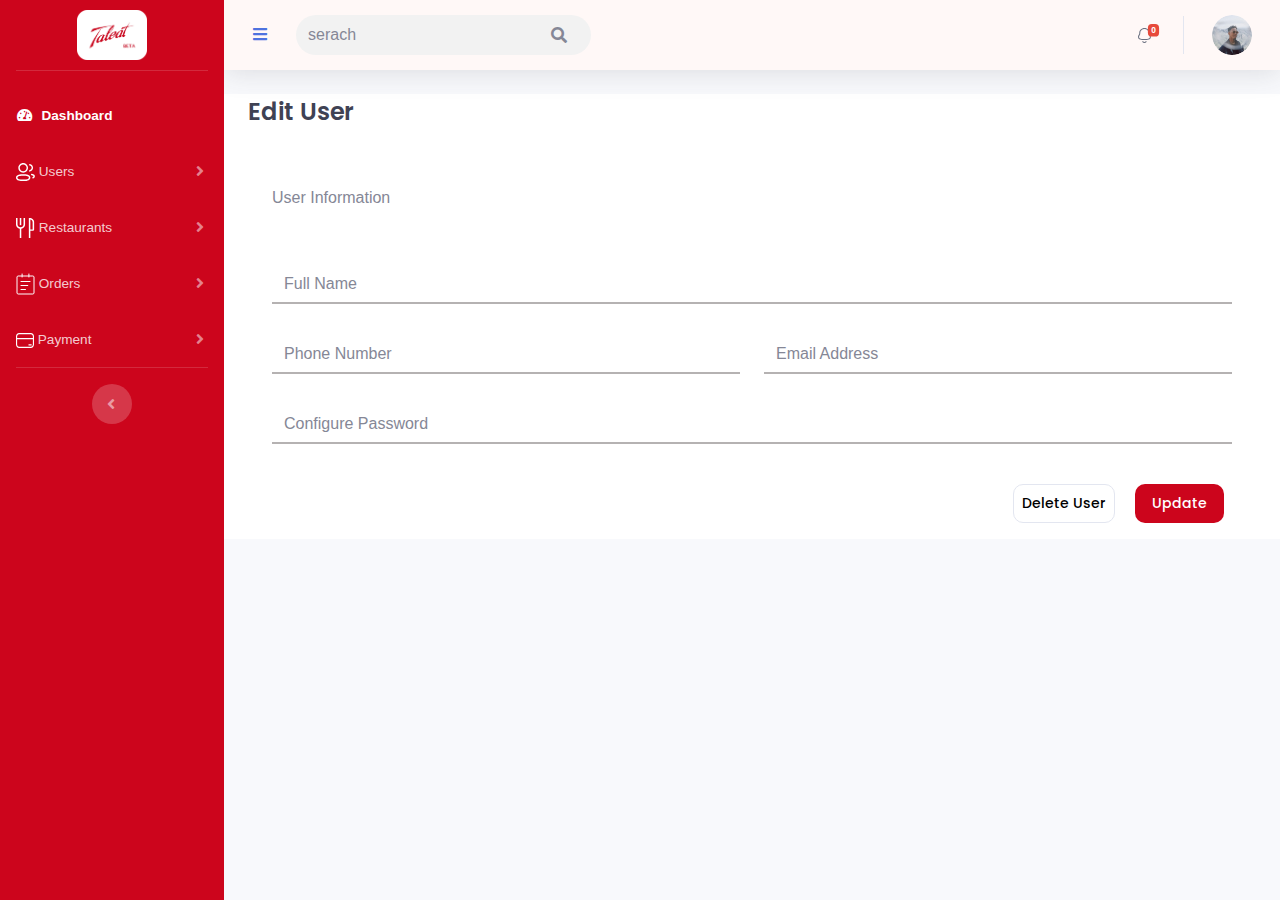
<file: editUser.html>
<!DOCTYPE html>
<html lang="en">

<head>
  <meta charset="UTF-8" />
  <meta name="viewport" content="width=device-width, initial-scale=1.0" />
  <meta http-equiv="X-UA-Compatible" content="ie=edge" />
  <meta name="csrf-token" content="LUEiBe8ZD9KPYNf3Iffsuxl3WaNSydPz6CnLLuBX" />
  <title>Admin - Dashboard</title>
  <!-- data table style -->
  <link href="//cdn.datatables.net/1.10.21/css/jquery.dataTables.min.css" rel="stylesheet" type="text/css" />
  <link rel="stylesheet" href="./assets/css/admin.css" />
  <link href="./assets/css/style.css" rel="stylesheet" />

  <link rel="stylesheet" href="./assets/css/table.css" />

  <link href="https://cdnjs.cloudflare.com/ajax/libs/font-awesome/5.13.0/css/all.min.css" rel="stylesheet" />
</head>

<body id="page-top">
  <!-- Page Wrapper -->
  <div id="wrapper">
    <!-- Sidebar -->
    <ul class="navbar-nav bgSideBar sidebar sidebar-dark accordion" id="accordionSidebar">
      <!-- Sidebar - Brand -->
      <a class="sidebar-brand d-flex align-items-center justify-content-center" href="#">
        <div class="sidebar-brand-text mx-3">
          <img class="" src="./assets/images/dlogo.png" alt="" height="50px" />
        </div>
      </a>

      <!-- Divider -->
      <hr class="sidebar-divider" />

      <!-- Nav Item - Dashboard -->
      <li class="nav-item active">
        <a class="nav-link" href="">
          <i class="fas fa-fw fa-tachometer-alt"></i>
          <span>Dashboard</span></a>
      </li>

      <!-- Nav Item - Pages Collapse Menu -->
      <li class="nav-item">
        <a class="nav-link collapsed" href="#" data-toggle="collapse" data-target="#companyNav" aria-expanded="true"
          aria-controls="companyNav">
          <span><svg width="19" height="18" viewBox="0 0 19 18" fill="none" xmlns="http://www.w3.org/2000/svg">
              <path fill-rule="evenodd" clip-rule="evenodd"
                d="M7.1712 11.2943C10.2496 11.2943 14.3424 11.6409 14.3424 14.6399C14.3424 17.7991 9.57335 17.9886 7.52768 18L6.78496 18C4.60379 17.9887 0 17.8002 0 14.6588C0 11.4961 4.76904 11.3064 6.81471 11.295L7.06049 11.2943C7.09879 11.2943 7.13572 11.2943 7.1712 11.2943ZM7.1712 12.7111C4.54623 12.7111 1.41686 13.0483 1.41686 14.6588C1.41686 15.9359 3.35323 16.5839 7.1712 16.5839C10.9892 16.5839 12.9255 15.9293 12.9255 14.6399C12.9255 13.36 10.9892 12.7111 7.1712 12.7111ZM15.7807 10.853C18.3367 11.2356 18.8723 12.4191 18.8723 13.3439C18.8723 14.0325 18.5747 14.9648 17.155 15.5022C17.0729 15.5334 16.9879 15.5485 16.9038 15.5485C16.6176 15.5485 16.3484 15.3738 16.2416 15.0913C16.1028 14.7258 16.287 14.3158 16.6525 14.1779C17.4554 13.8738 17.4554 13.5026 17.4554 13.3439C17.4554 12.8083 16.8216 12.4418 15.5719 12.2557C15.1847 12.1972 14.9174 11.8363 14.975 11.45C15.0335 11.0627 15.401 10.803 15.7807 10.853ZM7.1712 0C9.84528 0 12.0216 2.1763 12.0216 4.85038C12.0272 6.13878 11.5276 7.35539 10.617 8.27162C9.70832 9.1888 8.49454 9.69604 7.20331 9.70076H7.1712C4.49617 9.70076 2.31987 7.52447 2.31987 4.85038C2.31987 2.1763 4.49617 0 7.1712 0ZM13.866 1.06151C15.722 1.36566 17.069 2.95349 17.069 4.83602C17.0652 6.72989 15.6512 8.35645 13.779 8.61904C13.746 8.62376 13.7129 8.62565 13.6799 8.62565C13.3323 8.62565 13.0291 8.36967 12.979 8.01545C12.9252 7.62818 13.1944 7.26924 13.5816 7.2154C14.7605 7.0501 15.6502 6.02713 15.6521 4.83508C15.6521 3.65058 14.8039 2.65123 13.6374 2.46042C13.251 2.39619 12.9894 2.03253 13.0527 1.6462C13.116 1.25987 13.4815 1.00011 13.866 1.06151ZM7.1712 1.41686C5.27733 1.41686 3.73673 2.95746 3.73673 4.85038C3.73673 6.7433 5.27733 8.2839 7.1712 8.2839H7.20048C8.11105 8.28012 8.96872 7.92213 9.61197 7.27321C10.2562 6.62618 10.6085 5.76567 10.6047 4.85321C10.6047 2.95746 9.06412 1.41686 7.1712 1.41686Z"
                fill="white" />
            </svg>
          </span>
          <span>Users</span>
        </a>
        <div id="companyNav" class="collapse" aria-labelledby="headingTwo" data-parent="#accordionSidebar">
          <div class="bg-white py-2 collapse-inner rounded">
            <a class="collapse-item" href="./index.html">All Users</a>
            <a class="collapse-item" href="./editUser.html">Edit User</a>
            <a class="collapse-item" href="addUser.html">Add User</a>
          </div>
        </div>
      </li>

      <!-- Nav Item - Pages Collapse Menu
  <li class="nav-item">
      <a class="nav-link collapsed" href="#" data-toggle="collapse" data-target="#careerNav" aria-expanded="true"
          aria-controls="careerNav">
          <i class="fas fa-fw fa-cog"></i>
          <span>Career</span>
      </a>
      <div id="careerNav" class="collapse" aria-labelledby="headingTwo" data-parent="#accordionSidebar">
          <div class="bg-white py-2 collapse-inner rounded">
              <a class="collapse-item" href="https://techrepublica.com/playground/auth/careers">All</a>
              <a class="collapse-item" href="https://techrepublica.com/playground/auth/careers/create">Add</a>
              
          </div>
      </div>
  </li> -->

      <!-- Nav Item - Pages Collapse Menu -->
      <li class="nav-item">
        <a class="nav-link collapsed" href="#" data-toggle="collapse" data-target="#categoryNav" aria-expanded="true"
          aria-controls="categoryNav">
          <span><svg width="19" height="20" viewBox="0 0 19 20" fill="none" xmlns="http://www.w3.org/2000/svg">
              <path d="M3.77856 0.00292969H5.28996V7.14468H3.77856V0.00292969Z" fill="white" />
              <path
                d="M7.55696 6.43069C7.55696 7.18833 7.23849 7.91495 6.67161 8.45068C6.10473 8.98642 5.33587 9.28739 4.53418 9.28739C3.73248 9.28739 2.96363 8.98642 2.39675 8.45068C1.82986 7.91495 1.51139 7.18833 1.51139 6.43069V0.00311109H0V6.43069C0.00108506 7.44259 0.381057 8.42148 1.07262 9.194C1.76419 9.96651 2.72273 10.4828 3.77848 10.6515V20H5.28987V10.6515C6.34563 10.4828 7.30416 9.96651 7.99573 9.194C8.6873 8.42148 9.06727 7.44259 9.06835 6.43069V0.00311109H7.55696V6.43069ZM13.6025 0.00311109H12.8468V20H14.3582V12.8583H16.6253C17.0262 12.8583 17.4106 12.7078 17.694 12.4399C17.9775 12.172 18.1367 11.8087 18.1367 11.4299V4.28816C18.1601 3.71952 18.0588 3.15245 17.8392 2.62257C17.6196 2.09269 17.2865 1.61144 16.8607 1.20904C16.4349 0.806649 15.9256 0.491802 15.365 0.284275C14.8043 0.0767471 14.2042 -0.018978 13.6025 0.00311109ZM16.6253 11.4299H14.3582V1.49574C16.5346 1.89568 16.6253 4.02392 16.6253 4.28816V11.4299Z"
                fill="white" />
            </svg>
          </span>
          <span>Restaurants</span>
        </a>
        <div id="categoryNav" class="collapse" aria-labelledby="headingTwo" data-parent="#accordionSidebar">
          <div class="bg-white py-2 collapse-inner rounded">
            <a class="collapse-item" href="addRestaurant.html">All</a>
            <a class="collapse-item" href="restaurantInfo.html">Add</a>
          </div>
        </div>
      </li>

      <!-- Nav Item - Pages Collapse Menu -->
      <li class="nav-item">
        <a class="nav-link collapsed" href="#" data-toggle="collapse" data-target="#subCategoryNav" aria-expanded="true"
          aria-controls="subCategoryNav">
          <span><svg width="19" height="22" viewBox="0 0 19 22" fill="none" xmlns="http://www.w3.org/2000/svg">
              <path
                d="M16.8667 3H2.13333C1.50741 3 1 3.44772 1 4V20C1 20.5523 1.50741 21 2.13333 21H16.8667C17.4926 21 18 20.5523 18 20V4C18 3.44772 17.4926 3 16.8667 3Z"
                stroke="white" stroke-linejoin="round" />
              <path d="M6.10013 1V4M12.9001 1V4M4.9668 8.5H14.0335M4.9668 12.5H11.7668M4.9668 16.5H9.50013"
                stroke="white" stroke-linecap="round" stroke-linejoin="round" />
            </svg>
          </span>
          <span>Orders</span>
        </a>
        <div id="subCategoryNav" class="collapse" aria-labelledby="headingTwo" data-parent="#accordionSidebar">
          <div class="bg-white py-2 collapse-inner rounded">
            <a class="collapse-item" href="order.html">All</a>
            <a class="collapse-item" href="orderHistory.html">Add</a>
          </div>
        </div>
      </li>

      <!-- Nav Item - Pages Collapse Menu -->
      <li class="nav-item">
        <a class="nav-link collapsed" href="#" data-toggle="collapse" data-target="#subCategoryChildNav"
          aria-expanded="true" aria-controls="subCategoryChildNav">
          <span><svg width="18" height="15" viewBox="0 0 18 15" fill="none" xmlns="http://www.w3.org/2000/svg">
              <path
                d="M12.9375 11.25C12.7883 11.25 12.6452 11.3158 12.5398 11.4331C12.4343 11.5503 12.375 11.7092 12.375 11.875C12.375 12.0408 12.4343 12.1997 12.5398 12.3169C12.6452 12.4342 12.7883 12.5 12.9375 12.5H15.1875C15.3367 12.5 15.4798 12.4342 15.5852 12.3169C15.6907 12.1997 15.75 12.0408 15.75 11.875C15.75 11.7092 15.6907 11.5503 15.5852 11.4331C15.4798 11.3158 15.3367 11.25 15.1875 11.25H12.9375ZM0 3.4375C0 2.52582 0.325948 1.65148 0.906138 1.00682C1.48633 0.362164 2.27324 0 3.09375 0H14.9062C15.7268 0 16.5137 0.362164 17.0939 1.00682C17.6741 1.65148 18 2.52582 18 3.4375V11.5625C18 12.4742 17.6741 13.3485 17.0939 13.9932C16.5137 14.6378 15.7268 15 14.9062 15H3.09375C2.27324 15 1.48633 14.6378 0.906138 13.9932C0.325948 13.3485 0 12.4742 0 11.5625V3.4375ZM3.09375 1.25C2.5716 1.25 2.07085 1.48047 1.70163 1.8907C1.33242 2.30094 1.125 2.85734 1.125 3.4375V5H16.875V3.4375C16.875 2.85734 16.6676 2.30094 16.2984 1.8907C15.9292 1.48047 15.4284 1.25 14.9062 1.25H3.09375ZM16.875 6.25H1.125V11.5625C1.125 12.77 2.007 13.75 3.09375 13.75H14.9062C15.4284 13.75 15.9292 13.5195 16.2984 13.1093C16.6676 12.6991 16.875 12.1427 16.875 11.5625V6.25Z"
                fill="white" />
            </svg>
          </span>
          <span>Payment</span>
        </a>
        <div id="subCategoryChildNav" class="collapse" aria-labelledby="headingTwo" data-parent="#accordionSidebar">
          <div class="bg-white py-2 collapse-inner rounded">
            <a class="collapse-item" href="payment.html">All</a>
            <a class="collapse-item" href="extraFeeAdmin.html">Add</a>
          </div>
        </div>
      </li>

      <!-- Divider -->
      <hr class="sidebar-divider d-none d-md-block" />

      <!-- Sidebar Toggler (Sidebar) -->
      <div class="text-center d-none d-md-inline">
        <button class="rounded-circle border-0" id="sidebarToggle"></button>
      </div>
    </ul>
    <!-- End of Sidebar -->

    <!-- Content Wrapper -->
    <div id="content-wrapper" class="d-flex flex-column">
      <!-- Main Content -->
      <div id="content">
        <!-- Topbar -->
        <nav class="navbar navbar-expand bgNavBar topbar mb-4 static-top shadow">
          <!-- left navbar side -->
          <div class="d-flex justify-content-between">
            <!-- Sidebar Toggle (Topbar) -->
            <button id="sidebarToggleTop" class="btn btn-link rounded-circle mr-3">
              <i class="fa fa-bars"></i>
            </button>
            <div class="searchBox d-flex justify-content-between align-items-center">
              <input type="text" class="form-control inpSearch" placeholder="serach" />
              <i class="fa fa-search mx-4"></i>
            </div>
          </div>

          <!-- Topbar Navbar -->
          <ul class="navbar-nav ml-auto">
            <!-- Nav Item - Search Dropdown (Visible Only XS) -->
            <li class="nav-item dropdown no-arrow d-sm-none">
              <a class="nav-link dropdown-toggle" href="#" id="searchDropdown" role="button" data-toggle="dropdown"
                aria-haspopup="true" aria-expanded="false">
                <i class="fas fa-search fa-fw"></i>
              </a>
              <!-- Dropdown - Messages -->
              <div class="dropdown-menu dropdown-menu-right p-3 shadow animated--grow-in"
                aria-labelledby="searchDropdown">
                <form class="form-inline mr-auto w-100 navbar-search">
                  <div class="input-group">
                    <input type="text" class="form-control bg-light border-0 small" placeholder="Search for..."
                      aria-label="Search" aria-describedby="basic-addon2" />
                    <div class="input-group-append">
                      <button class="btn btn-primary" type="button">
                        <i class="fas fa-search fa-sm"></i>
                      </button>
                    </div>
                  </div>
                </form>
              </div>
            </li>

            <!-- Nav Item - Alerts -->
            <li class="nav-item dropdown no-arrow mx-1">
              <a class="nav-link dropdown-toggle" href="#" id="alertsDropdown" role="button" data-toggle="dropdown"
                aria-haspopup="true" aria-expanded="false">
                <span><svg width="13" height="15" viewBox="0 0 13 15" fill="none" xmlns="http://www.w3.org/2000/svg">
                    <path fill-rule="evenodd" clip-rule="evenodd"
                      d="M5.10993 13.3298C5.47132 13.7323 5.93527 13.9535 6.41667 13.9535H6.41737C6.90086 13.9535 7.3669 13.7323 7.729 13.3291C7.92295 13.1149 8.25365 13.0974 8.46783 13.2907C8.68272 13.484 8.70016 13.8153 8.5069 14.0295C7.94318 14.6553 7.20155 15 6.41737 15H6.41597C5.63388 14.9993 4.89365 14.6547 4.33202 14.0288C4.13876 13.8147 4.1562 13.4833 4.37109 13.2907C4.58597 13.0967 4.91667 13.1142 5.10993 13.3298ZM6.45141 0C9.55258 0 11.6358 2.41535 11.6358 4.67093C11.6358 5.83116 11.931 6.32302 12.2442 6.84488C12.554 7.35977 12.9049 7.94442 12.9049 9.04953C12.6614 11.873 9.71374 12.1033 6.45141 12.1033C3.18909 12.1033 0.240716 11.873 9.23465e-06 9.09419C-0.00207447 7.94442 0.348856 7.35977 0.658623 6.84488L0.76798 6.66081C1.03723 6.19804 1.267 5.69466 1.267 4.67093C1.267 2.41535 3.35025 0 6.45141 0ZM6.45141 1.04651C4.01304 1.04651 2.31351 2.95674 2.31351 4.67093C2.31351 6.1214 1.91095 6.79186 1.55513 7.38349C1.26979 7.8586 1.04444 8.23395 1.04444 9.04953C1.16095 10.3653 2.02955 11.0567 6.45141 11.0567C10.8489 11.0567 11.7447 10.3347 11.8605 9.00419C11.8584 8.23395 11.633 7.8586 11.3477 7.38349C10.9919 6.79186 10.5893 6.1214 10.5893 4.67093C10.5893 2.95674 8.88979 1.04651 6.45141 1.04651Z"
                      fill="#6B7181" />
                  </svg>
                </span>
                <!-- Counter - Alerts -->
                <span class="badge badge-danger badge-counter">0</span>
              </a>
              <!-- Dropdown - Alerts -->
              <div class="dropdown-list dropdown-menu dropdown-menu-right shadow animated--grow-in"
                aria-labelledby="alertsDropdown">
                <h6 class="dropdown-header bg-danger">Alerts Center</h6>
                <a class="dropdown-item text-center small text-gray-500" href="#">Show All Alerts</a>
              </div>
            </li>

            <div class="topbar-divider d-none d-sm-block"></div>

            <!-- Nav Item - User Information -->
            <li class="nav-item dropdown no-arrow">
              <a class="nav-link dropdown-toggle" href="#" id="userDropdown" role="button" data-toggle="dropdown"
                aria-haspopup="true" aria-expanded="false">
                <img class="img-profil rounded-circle" src="./assets/images/user.png" />
              </a>
              <!-- Dropdown - User Information -->
              <div class="dropdown-menu dropdown-menu-right shadow animated--grow-in" aria-labelledby="userDropdown">
                <a class="dropdown-item" href="#">
                  <i class="fas fa-user fa-sm fa-fw mr-2 text-gray-400"></i>
                  Profile
                </a>
                <a class="dropdown-item" href="#">
                  <i class="fas fa-cogs fa-sm fa-fw mr-2 text-gray-400"></i>
                  Settings
                </a>
                <div class="dropdown-divider"></div>
                <a class="dropdown-item" href="#" data-toggle="modal" data-target="#logoutModal">
                  <i class="fas fa-sign-out-alt fa-sm fa-fw mr-2 text-gray-400"></i>
                  Logout
                </a>
              </div>
            </li>
          </ul>
        </nav>
        <!-- End of Topbar -->

        <!-- Logout Modal-->
        <div class="modal fade" id="logoutModal" tabindex="-1" role="dialog" aria-labelledby="exampleModalLabel"
          aria-hidden="true">
          <div class="modal-dialog" role="document">
            <div class="modal-content">
              <div class="modal-header">
                <h5 class="modal-title" id="exampleModalLabel">
                  Ready to Leave?
                </h5>
                <button class="close" type="button" data-dismiss="modal" aria-label="Close">
                  <span aria-hidden="true">×</span>
                </button>
              </div>
              <div class="modal-body">
                Select "Logout" below if you are ready to end your current
                session.
              </div>
              <div class="modal-footer">
                <button class="btn btn-secondary" type="button" data-dismiss="modal">
                  Cancel
                </button>
                <form action="#" method="post">
                  <input type="hidden" name="_token" value="LUEiBe8ZD9KPYNf3Iffsuxl3WaNSydPz6CnLLuBX" />
                  <input type="submit" value="Logout" class="btn btn-primary" />
                </form>
              </div>
            </div>
          </div>
        </div>

        <!-- Begin Page Content -->
        <div class="container-fluid mt-0" style="background-color: #fff">
          <!-- Page Heading -->
          <div class="d-sm-flex align-items-center justify-content-between mb-4">
            <h1 class="pr1">Edit User</h1>
          </div>

          <!-- Content Row -->
          <div class="container">
            <p class="my-5 fw-bold">User Information</p>
            <div class="row my-3">
              <div class="col-md-12 my-2">
                <div class="form-group">
                  <input type="text" class="form-control custom-input" id="username" placeholder="Full Name" />
                </div>
              </div>
              <div class="col-md-6 my-2">
                <div class="form-group">
                  <input type="text" class="form-control custom-input" id="username" placeholder="Phone Number" />
                </div>
              </div>
              <div class="col-md-6 my-2">
                <div class="form-group">
                  <input type="email" class="form-control custom-input" id="username" placeholder="Email Address" />
                </div>
              </div>
              <div class="col-md-12 my-2">
                <div class="form-group">
                  <input type="password" class="form-control custom-input" id="username"
                    placeholder="Configure Password" />
                </div>
              </div>
              <div class="col-md-12 my-3">
                <div class="d-flex justify-content-end">
                  <div>
                    <button class="btn cBtn mx-2 border border-2 px-2 py-2">
                      Delete User
                    </button>
                    <button class="btn addBtn mx-2 px-3 py-2">Update</button>
                  </div>
                </div>
              </div>
            </div>
          </div>
        </div>
      </div>
    </div>

    <!-- Scroll to Top Button-->
    <a class="scroll-to-top rounded" href="#page-top">
      <i class="fas fa-angle-up"></i>
    </a>
  </div>

  <!-- Bootstrap core JavaScript-->
  <script src="https://techrepublica.com/playground/dashboard/vendor/jquery/jquery.min.js"></script>
  <script src="https://techrepublica.com/playground/dashboard/vendor/bootstrap/js/bootstrap.bundle.min.js"></script>

  <!-- Core plugin JavaScript-->
  <script src="https://techrepublica.com/playground/dashboard/vendor/jquery-easing/jquery.easing.min.js"></script>

  <!-- Custom scripts for all pages-->
  <script src="https://techrepublica.com/playground/dashboard/js/sb-admin-2.min.js"></script>

  <!-- Page level plugins -->
  <script src="https://techrepublica.com/playground/dashboard/vendor/chart.js/Chart.min.js"></script>

  <!-- Page level custom scripts -->
  <script src="https://techrepublica.com/playground/dashboard/js/demo/chart-area-demo.js"></script>
  <script src="https://techrepublica.com/playground/dashboard/js/demo/chart-pie-demo.js"></script>

  <!-- Page level plugins -->
  <script src="https://techrepublica.com/playground/dashboard/vendor/datatables/jquery.dataTables.min.js"></script>
  <script src="https://techrepublica.com/playground/dashboard/vendor/datatables/dataTables.bootstrap4.min.js"></script>

  <!-- Page level custom scripts -->
  <script src="https://techrepublica.com/playground/dashboard/js/demo/datatables-demo.js"></script>
  <script src="https://cdn.jsdelivr.net/npm/@popperjs/core@2.10.2/dist/umd/popper.min.js"
    integrity="sha384-7+zCNj/IqJ95wo16oMtfsKbZ9ccEh31eOz1HGyDuCQ6wgnyJNSYdrPa03rtR1zdB"
    crossorigin="anonymous"></script>
  <script src="https://cdn.jsdelivr.net/npm/bootstrap@5.1.3/dist/js/bootstrap.min.js"
    integrity="sha384-QJHtvGhmr9XOIpI6YVutG+2QOK9T+ZnN4kzFN1RtK3zEFEIsxhlmWl5/YESvpZ13"
    crossorigin="anonymous"></script>
  <!-- datatable script -->
  <script src="//cdn.datatables.net/1.10.21/js/jquery.dataTables.min.js"></script>
</body>

</html>
</file>
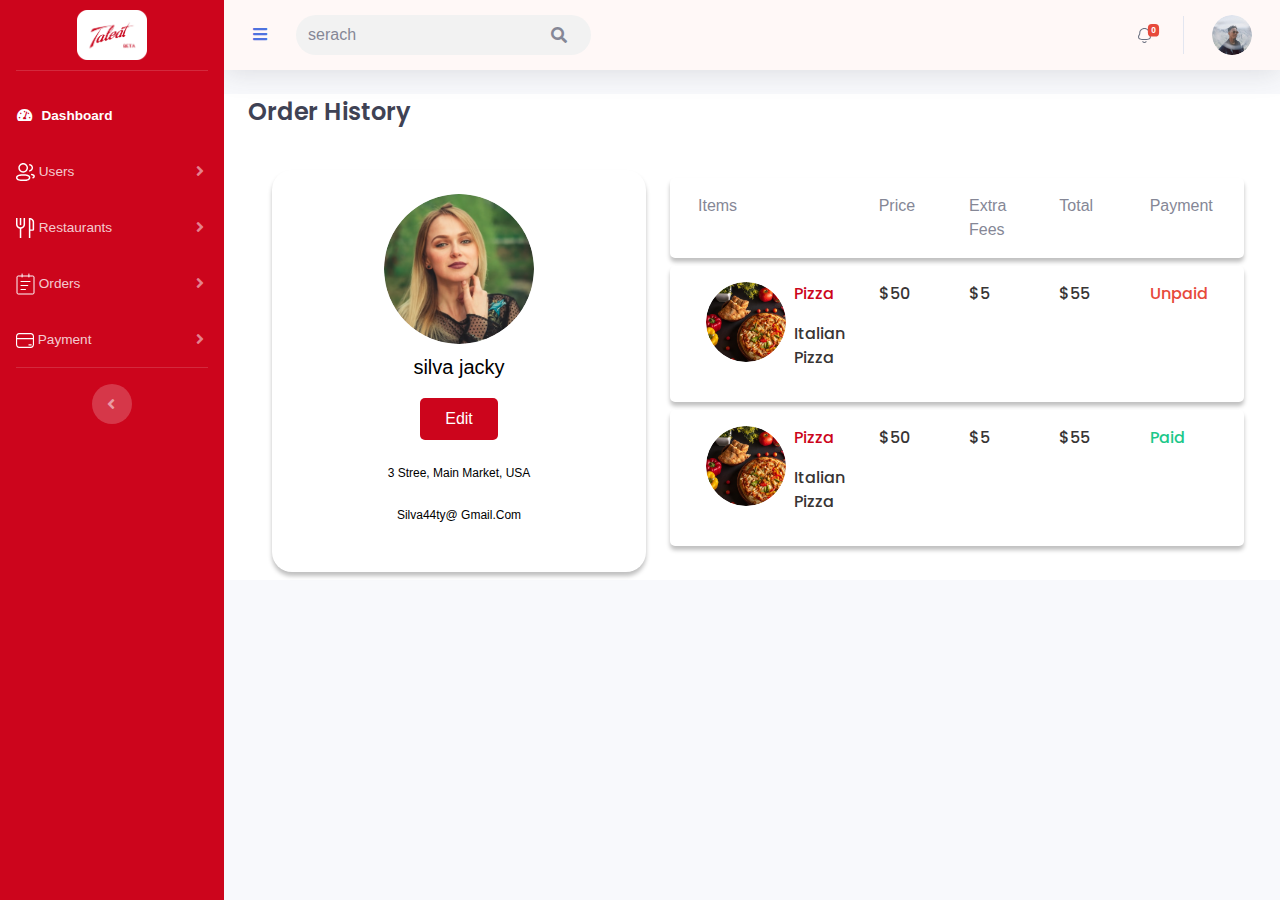
<file: extraFeeAdmin.html>
<!DOCTYPE html>
<html lang="en">

<head>
  <meta charset="UTF-8" />
  <meta name="viewport" content="width=device-width, initial-scale=1.0" />
  <meta http-equiv="X-UA-Compatible" content="ie=edge" />
  <meta name="csrf-token" content="LUEiBe8ZD9KPYNf3Iffsuxl3WaNSydPz6CnLLuBX" />
  <title>Admin - Dashboard</title>
  <!-- data table style -->
  <link href="//cdn.datatables.net/1.10.21/css/jquery.dataTables.min.css" rel="stylesheet" type="text/css" />
  <link rel="stylesheet" href="./assets/css/admin.css" />
  <link href="./assets/css/style.css" rel="stylesheet" />

  <link rel="stylesheet" href="./assets/css/table.css" />

  <link href="https://cdnjs.cloudflare.com/ajax/libs/font-awesome/5.13.0/css/all.min.css" rel="stylesheet" />
</head>

<body id="page-top">
  <!-- Page Wrapper -->
  <div id="wrapper">
    <!-- Sidebar -->
    <ul class="navbar-nav bgSideBar sidebar sidebar-dark accordion" id="accordionSidebar">
      <!-- Sidebar - Brand -->
      <a class="sidebar-brand d-flex align-items-center justify-content-center" href="#">
        <div class="sidebar-brand-text mx-3">
          <img class="" src="./assets/images/dlogo.png" alt="" height="50px" />
        </div>
      </a>

      <!-- Divider -->
      <hr class="sidebar-divider" />

      <!-- Nav Item - Dashboard -->
      <li class="nav-item active">
        <a class="nav-link" href="">
          <i class="fas fa-fw fa-tachometer-alt"></i>
          <span>Dashboard</span></a>
      </li>

      <!-- Nav Item - Pages Collapse Menu -->
      <li class="nav-item">
        <a class="nav-link collapsed" href="#" data-toggle="collapse" data-target="#companyNav" aria-expanded="true"
          aria-controls="companyNav">
          <span><svg width="19" height="18" viewBox="0 0 19 18" fill="none" xmlns="http://www.w3.org/2000/svg">
              <path fill-rule="evenodd" clip-rule="evenodd"
                d="M7.1712 11.2943C10.2496 11.2943 14.3424 11.6409 14.3424 14.6399C14.3424 17.7991 9.57335 17.9886 7.52768 18L6.78496 18C4.60379 17.9887 0 17.8002 0 14.6588C0 11.4961 4.76904 11.3064 6.81471 11.295L7.06049 11.2943C7.09879 11.2943 7.13572 11.2943 7.1712 11.2943ZM7.1712 12.7111C4.54623 12.7111 1.41686 13.0483 1.41686 14.6588C1.41686 15.9359 3.35323 16.5839 7.1712 16.5839C10.9892 16.5839 12.9255 15.9293 12.9255 14.6399C12.9255 13.36 10.9892 12.7111 7.1712 12.7111ZM15.7807 10.853C18.3367 11.2356 18.8723 12.4191 18.8723 13.3439C18.8723 14.0325 18.5747 14.9648 17.155 15.5022C17.0729 15.5334 16.9879 15.5485 16.9038 15.5485C16.6176 15.5485 16.3484 15.3738 16.2416 15.0913C16.1028 14.7258 16.287 14.3158 16.6525 14.1779C17.4554 13.8738 17.4554 13.5026 17.4554 13.3439C17.4554 12.8083 16.8216 12.4418 15.5719 12.2557C15.1847 12.1972 14.9174 11.8363 14.975 11.45C15.0335 11.0627 15.401 10.803 15.7807 10.853ZM7.1712 0C9.84528 0 12.0216 2.1763 12.0216 4.85038C12.0272 6.13878 11.5276 7.35539 10.617 8.27162C9.70832 9.1888 8.49454 9.69604 7.20331 9.70076H7.1712C4.49617 9.70076 2.31987 7.52447 2.31987 4.85038C2.31987 2.1763 4.49617 0 7.1712 0ZM13.866 1.06151C15.722 1.36566 17.069 2.95349 17.069 4.83602C17.0652 6.72989 15.6512 8.35645 13.779 8.61904C13.746 8.62376 13.7129 8.62565 13.6799 8.62565C13.3323 8.62565 13.0291 8.36967 12.979 8.01545C12.9252 7.62818 13.1944 7.26924 13.5816 7.2154C14.7605 7.0501 15.6502 6.02713 15.6521 4.83508C15.6521 3.65058 14.8039 2.65123 13.6374 2.46042C13.251 2.39619 12.9894 2.03253 13.0527 1.6462C13.116 1.25987 13.4815 1.00011 13.866 1.06151ZM7.1712 1.41686C5.27733 1.41686 3.73673 2.95746 3.73673 4.85038C3.73673 6.7433 5.27733 8.2839 7.1712 8.2839H7.20048C8.11105 8.28012 8.96872 7.92213 9.61197 7.27321C10.2562 6.62618 10.6085 5.76567 10.6047 4.85321C10.6047 2.95746 9.06412 1.41686 7.1712 1.41686Z"
                fill="white" />
            </svg>
          </span>
          <span>Users</span>
        </a>
        <div id="companyNav" class="collapse" aria-labelledby="headingTwo" data-parent="#accordionSidebar">
          <div class="bg-white py-2 collapse-inner rounded">
            <a class="collapse-item" href="./index.html">All Users</a>
            <a class="collapse-item" href="./editUser.html">Edit User</a>
            <a class="collapse-item" href="addUser.html">Add User</a>
          </div>
        </div>
      </li>

      <!-- Nav Item - Pages Collapse Menu
<li class="nav-item">
    <a class="nav-link collapsed" href="#" data-toggle="collapse" data-target="#careerNav" aria-expanded="true"
        aria-controls="careerNav">
        <i class="fas fa-fw fa-cog"></i>
        <span>Career</span>
    </a>
    <div id="careerNav" class="collapse" aria-labelledby="headingTwo" data-parent="#accordionSidebar">
        <div class="bg-white py-2 collapse-inner rounded">
            <a class="collapse-item" href="https://techrepublica.com/playground/auth/careers">All</a>
            <a class="collapse-item" href="https://techrepublica.com/playground/auth/careers/create">Add</a>
            
        </div>
    </div>
</li> -->

      <!-- Nav Item - Pages Collapse Menu -->
      <li class="nav-item">
        <a class="nav-link collapsed" href="#" data-toggle="collapse" data-target="#categoryNav" aria-expanded="true"
          aria-controls="categoryNav">
          <span><svg width="19" height="20" viewBox="0 0 19 20" fill="none" xmlns="http://www.w3.org/2000/svg">
              <path d="M3.77856 0.00292969H5.28996V7.14468H3.77856V0.00292969Z" fill="white" />
              <path
                d="M7.55696 6.43069C7.55696 7.18833 7.23849 7.91495 6.67161 8.45068C6.10473 8.98642 5.33587 9.28739 4.53418 9.28739C3.73248 9.28739 2.96363 8.98642 2.39675 8.45068C1.82986 7.91495 1.51139 7.18833 1.51139 6.43069V0.00311109H0V6.43069C0.00108506 7.44259 0.381057 8.42148 1.07262 9.194C1.76419 9.96651 2.72273 10.4828 3.77848 10.6515V20H5.28987V10.6515C6.34563 10.4828 7.30416 9.96651 7.99573 9.194C8.6873 8.42148 9.06727 7.44259 9.06835 6.43069V0.00311109H7.55696V6.43069ZM13.6025 0.00311109H12.8468V20H14.3582V12.8583H16.6253C17.0262 12.8583 17.4106 12.7078 17.694 12.4399C17.9775 12.172 18.1367 11.8087 18.1367 11.4299V4.28816C18.1601 3.71952 18.0588 3.15245 17.8392 2.62257C17.6196 2.09269 17.2865 1.61144 16.8607 1.20904C16.4349 0.806649 15.9256 0.491802 15.365 0.284275C14.8043 0.0767471 14.2042 -0.018978 13.6025 0.00311109ZM16.6253 11.4299H14.3582V1.49574C16.5346 1.89568 16.6253 4.02392 16.6253 4.28816V11.4299Z"
                fill="white" />
            </svg>
          </span>
          <span>Restaurants</span>
        </a>
        <div id="categoryNav" class="collapse" aria-labelledby="headingTwo" data-parent="#accordionSidebar">
          <div class="bg-white py-2 collapse-inner rounded">
            <a class="collapse-item" href="addRestaurant.html">All</a>
            <a class="collapse-item" href="restaurantInfo.html">Add</a>
          </div>
        </div>
      </li>

      <!-- Nav Item - Pages Collapse Menu -->
      <li class="nav-item">
        <a class="nav-link collapsed" href="#" data-toggle="collapse" data-target="#subCategoryNav" aria-expanded="true"
          aria-controls="subCategoryNav">
          <span><svg width="19" height="22" viewBox="0 0 19 22" fill="none" xmlns="http://www.w3.org/2000/svg">
              <path
                d="M16.8667 3H2.13333C1.50741 3 1 3.44772 1 4V20C1 20.5523 1.50741 21 2.13333 21H16.8667C17.4926 21 18 20.5523 18 20V4C18 3.44772 17.4926 3 16.8667 3Z"
                stroke="white" stroke-linejoin="round" />
              <path d="M6.10013 1V4M12.9001 1V4M4.9668 8.5H14.0335M4.9668 12.5H11.7668M4.9668 16.5H9.50013"
                stroke="white" stroke-linecap="round" stroke-linejoin="round" />
            </svg>
          </span>
          <span>Orders</span>
        </a>
        <div id="subCategoryNav" class="collapse" aria-labelledby="headingTwo" data-parent="#accordionSidebar">
          <div class="bg-white py-2 collapse-inner rounded">
            <a class="collapse-item" href="order.html">All</a>
            <a class="collapse-item" href="orderHistory.html">Add</a>
          </div>
        </div>
      </li>

      <!-- Nav Item - Pages Collapse Menu -->
      <li class="nav-item">
        <a class="nav-link collapsed" href="#" data-toggle="collapse" data-target="#subCategoryChildNav"
          aria-expanded="true" aria-controls="subCategoryChildNav">
          <span><svg width="18" height="15" viewBox="0 0 18 15" fill="none" xmlns="http://www.w3.org/2000/svg">
              <path
                d="M12.9375 11.25C12.7883 11.25 12.6452 11.3158 12.5398 11.4331C12.4343 11.5503 12.375 11.7092 12.375 11.875C12.375 12.0408 12.4343 12.1997 12.5398 12.3169C12.6452 12.4342 12.7883 12.5 12.9375 12.5H15.1875C15.3367 12.5 15.4798 12.4342 15.5852 12.3169C15.6907 12.1997 15.75 12.0408 15.75 11.875C15.75 11.7092 15.6907 11.5503 15.5852 11.4331C15.4798 11.3158 15.3367 11.25 15.1875 11.25H12.9375ZM0 3.4375C0 2.52582 0.325948 1.65148 0.906138 1.00682C1.48633 0.362164 2.27324 0 3.09375 0H14.9062C15.7268 0 16.5137 0.362164 17.0939 1.00682C17.6741 1.65148 18 2.52582 18 3.4375V11.5625C18 12.4742 17.6741 13.3485 17.0939 13.9932C16.5137 14.6378 15.7268 15 14.9062 15H3.09375C2.27324 15 1.48633 14.6378 0.906138 13.9932C0.325948 13.3485 0 12.4742 0 11.5625V3.4375ZM3.09375 1.25C2.5716 1.25 2.07085 1.48047 1.70163 1.8907C1.33242 2.30094 1.125 2.85734 1.125 3.4375V5H16.875V3.4375C16.875 2.85734 16.6676 2.30094 16.2984 1.8907C15.9292 1.48047 15.4284 1.25 14.9062 1.25H3.09375ZM16.875 6.25H1.125V11.5625C1.125 12.77 2.007 13.75 3.09375 13.75H14.9062C15.4284 13.75 15.9292 13.5195 16.2984 13.1093C16.6676 12.6991 16.875 12.1427 16.875 11.5625V6.25Z"
                fill="white" />
            </svg>
          </span>
          <span>Payment</span>
        </a>
        <div id="subCategoryChildNav" class="collapse" aria-labelledby="headingTwo" data-parent="#accordionSidebar">
          <div class="bg-white py-2 collapse-inner rounded">
            <a class="collapse-item" href="payment.html">All</a>
            <a class="collapse-item" href="extraFeeAdmin.html">Add</a>
          </div>
        </div>
      </li>

      <!-- Divider -->
      <hr class="sidebar-divider d-none d-md-block" />

      <!-- Sidebar Toggler (Sidebar) -->
      <div class="text-center d-none d-md-inline">
        <button class="rounded-circle border-0" id="sidebarToggle"></button>
      </div>
    </ul>
    <!-- End of Sidebar -->

    <!-- Content Wrapper -->
    <div id="content-wrapper" class="d-flex flex-column">
      <!-- Main Content -->
      <div id="content">
        <!-- Topbar -->
        <nav class="navbar navbar-expand bgNavBar topbar mb-4 static-top shadow">
          <!-- left navbar side -->
          <div class="d-flex justify-content-between">
            <!-- Sidebar Toggle (Topbar) -->
            <button id="sidebarToggleTop" class="btn btn-link rounded-circle mr-3">
              <i class="fa fa-bars"></i>
            </button>
            <div class="searchBox d-flex justify-content-between align-items-center">
              <input type="text" class="form-control inpSearch" placeholder="serach" />
              <i class="fa fa-search mx-4"></i>
            </div>
          </div>

          <!-- Topbar Navbar -->
          <ul class="navbar-nav ml-auto">
            <!-- Nav Item - Search Dropdown (Visible Only XS) -->
            <li class="nav-item dropdown no-arrow d-sm-none">
              <a class="nav-link dropdown-toggle" href="#" id="searchDropdown" role="button" data-toggle="dropdown"
                aria-haspopup="true" aria-expanded="false">
                <i class="fas fa-search fa-fw"></i>
              </a>
              <!-- Dropdown - Messages -->
              <div class="dropdown-menu dropdown-menu-right p-3 shadow animated--grow-in"
                aria-labelledby="searchDropdown">
                <form class="form-inline mr-auto w-100 navbar-search">
                  <div class="input-group">
                    <input type="text" class="form-control bg-light border-0 small" placeholder="Search for..."
                      aria-label="Search" aria-describedby="basic-addon2" />
                    <div class="input-group-append">
                      <button class="btn btn-primary" type="button">
                        <i class="fas fa-search fa-sm"></i>
                      </button>
                    </div>
                  </div>
                </form>
              </div>
            </li>

            <!-- Nav Item - Alerts -->
            <li class="nav-item dropdown no-arrow mx-1">
              <a class="nav-link dropdown-toggle" href="#" id="alertsDropdown" role="button" data-toggle="dropdown"
                aria-haspopup="true" aria-expanded="false">
                <span><svg width="13" height="15" viewBox="0 0 13 15" fill="none" xmlns="http://www.w3.org/2000/svg">
                    <path fill-rule="evenodd" clip-rule="evenodd"
                      d="M5.10993 13.3298C5.47132 13.7323 5.93527 13.9535 6.41667 13.9535H6.41737C6.90086 13.9535 7.3669 13.7323 7.729 13.3291C7.92295 13.1149 8.25365 13.0974 8.46783 13.2907C8.68272 13.484 8.70016 13.8153 8.5069 14.0295C7.94318 14.6553 7.20155 15 6.41737 15H6.41597C5.63388 14.9993 4.89365 14.6547 4.33202 14.0288C4.13876 13.8147 4.1562 13.4833 4.37109 13.2907C4.58597 13.0967 4.91667 13.1142 5.10993 13.3298ZM6.45141 0C9.55258 0 11.6358 2.41535 11.6358 4.67093C11.6358 5.83116 11.931 6.32302 12.2442 6.84488C12.554 7.35977 12.9049 7.94442 12.9049 9.04953C12.6614 11.873 9.71374 12.1033 6.45141 12.1033C3.18909 12.1033 0.240716 11.873 9.23465e-06 9.09419C-0.00207447 7.94442 0.348856 7.35977 0.658623 6.84488L0.76798 6.66081C1.03723 6.19804 1.267 5.69466 1.267 4.67093C1.267 2.41535 3.35025 0 6.45141 0ZM6.45141 1.04651C4.01304 1.04651 2.31351 2.95674 2.31351 4.67093C2.31351 6.1214 1.91095 6.79186 1.55513 7.38349C1.26979 7.8586 1.04444 8.23395 1.04444 9.04953C1.16095 10.3653 2.02955 11.0567 6.45141 11.0567C10.8489 11.0567 11.7447 10.3347 11.8605 9.00419C11.8584 8.23395 11.633 7.8586 11.3477 7.38349C10.9919 6.79186 10.5893 6.1214 10.5893 4.67093C10.5893 2.95674 8.88979 1.04651 6.45141 1.04651Z"
                      fill="#6B7181" />
                  </svg>
                </span>
                <!-- Counter - Alerts -->
                <span class="badge badge-danger badge-counter">0</span>
              </a>
              <!-- Dropdown - Alerts -->
              <div class="dropdown-list dropdown-menu dropdown-menu-right shadow animated--grow-in"
                aria-labelledby="alertsDropdown">
                <h6 class="dropdown-header bg-danger">Alerts Center</h6>
                <a class="dropdown-item text-center small text-gray-500" href="#">Show All Alerts</a>
              </div>
            </li>

            <div class="topbar-divider d-none d-sm-block"></div>

            <!-- Nav Item - User Information -->
            <li class="nav-item dropdown no-arrow">
              <a class="nav-link dropdown-toggle" href="#" id="userDropdown" role="button" data-toggle="dropdown"
                aria-haspopup="true" aria-expanded="false">
                <img class="img-profil rounded-circle" src="./assets/images/user.png" />
              </a>
              <!-- Dropdown - User Information -->
              <div class="dropdown-menu dropdown-menu-right shadow animated--grow-in" aria-labelledby="userDropdown">
                <a class="dropdown-item" href="#">
                  <i class="fas fa-user fa-sm fa-fw mr-2 text-gray-400"></i>
                  Profile
                </a>
                <a class="dropdown-item" href="#">
                  <i class="fas fa-cogs fa-sm fa-fw mr-2 text-gray-400"></i>
                  Settings
                </a>
                <div class="dropdown-divider"></div>
                <a class="dropdown-item" href="#" data-toggle="modal" data-target="#logoutModal">
                  <i class="fas fa-sign-out-alt fa-sm fa-fw mr-2 text-gray-400"></i>
                  Logout
                </a>
              </div>
            </li>
          </ul>
        </nav>
        <!-- End of Topbar -->

        <!-- Logout Modal-->
        <div class="modal fade" id="logoutModal" tabindex="-1" role="dialog" aria-labelledby="exampleModalLabel"
          aria-hidden="true">
          <div class="modal-dialog" role="document">
            <div class="modal-content">
              <div class="modal-header">
                <h5 class="modal-title" id="exampleModalLabel">
                  Ready to Leave?
                </h5>
                <button class="close" type="button" data-dismiss="modal" aria-label="Close">
                  <span aria-hidden="true">×</span>
                </button>
              </div>
              <div class="modal-body">
                Select "Logout" below if you are ready to end your current
                session.
              </div>
              <div class="modal-footer">
                <button class="btn btn-secondary" type="button" data-dismiss="modal">
                  Cancel
                </button>
                <form action="#" method="post">
                  <input type="hidden" name="_token" value="LUEiBe8ZD9KPYNf3Iffsuxl3WaNSydPz6CnLLuBX" />
                  <input type="submit" value="Logout" class="btn btn-primary" />
                </form>
              </div>
            </div>
          </div>
        </div>

        <!-- Begin Page Content -->
        <div class="container-fluid mt-0" style="background-color: #fff">
          <!-- Page Heading -->
          <div class="d-sm-flex align-items-center justify-content-between mb-4">
            <h1 class="pr1">Order History</h1>
          </div>

          <!-- Content Row -->
          <div class="container">

            <div class="row my-3">
              <div class="col-md-5 my-2">
                <div class="resCard d-flex flex-column jystify-content-between align-items-center py-4 ">
                  <img src="./assets/images/profileImg.png" alt="" class="roundImg">
                  <p class="pr3 my-2">silva jacky</p>
                  <button class="my-2 btn resBtn py-2 w-fit px-4">Edit</button>
                  <p class="mt-3 pr4">3 stree, main market, USA</p>
                  <p class="mt-2 mb-4 pr4">silva44ty@ gmail.com</p>

                </div>
              </div>
              <div class="col-md-7 my-2">
                <div class="infoOrder row my-2 pt-3 px-3 ">
                  <div class="col-md-4">
                    <p>Items</p>
                  </div>
                  <div class="col-md-2">
                    <p>Price</p>
                  </div>
                  <div class="col-md-2">
                    <p>Extra Fees</p>
                  </div>
                  <div class="col-md-2">
                    <p class="text-nowrap">Total</p>
                  </div>
                  <div class="col-md-2">
                    <p class="text-nowrap">Payment</p>
                  </div>

                </div>
                <div class="infoOrder row my-2 py-2 px-3">
                  <div class="col-md-4 my-2">
                    <div class="d-flex ">
                      <div class="mx-2">
                        <img class="roundImage" src="./assets/images/pizza.png" alt="">
                      </div>
                      <div>
                        <p class="optP1">Pizza</p>
                        <p class="optP2">Italian Pizza</p>
                      </div>
                    </div>
                  </div>
                  <div class="col-md-2 my-2">
                    <p class="optP2">$50</p>
                  </div>
                  <div class="col-md-2 my-2">
                    <p class="optP2">$5</p>
                  </div>
                  <div class="col-md-2 my-2">
                    <p class="optP2 text-nowrap">$55</p>
                  </div>
                  <div class="col-md-2 my-2">
                    <p class="optP2 text-nowrap text-danger">Unpaid</p>
                  </div>

                </div>
                <div class="infoOrder row my-2 py-2 px-3">
                  <div class="col-md-4 my-2">
                    <div class="d-flex ">
                      <div class="mx-2">
                        <img class="roundImage" src="./assets/images/pizza.png" alt="">
                      </div>
                      <div>
                        <p class="optP1">Pizza</p>
                        <p class="optP2">Italian Pizza</p>
                      </div>
                    </div>
                  </div>
                  <div class="col-md-2 my-2">
                    <p class="optP2">$50</p>
                  </div>
                  <div class="col-md-2 my-2">
                    <p class="optP2">$5</p>
                  </div>
                  <div class="col-md-2 my-2">
                    <p class="optP2 text-nowrap">$55</p>
                  </div>
                  <div class="col-md-2 my-2">
                    <p class="optP2 text-nowrap text-success">paid</p>
                  </div>

                </div>

              </div>

            </div>
          </div>
        </div>
      </div>
    </div>
  </div>

  <!-- modal -->

  <div class="modal fade" id="myModal" tabindex="-1" role="dialog" aria-labelledby="myModalLabel" aria-hidden="true">
    <div class="modal-dialog modal-dialog-centered" role="document">
      <div class="modal-content">
        <!-- alert -->
        <div class="alert alert-success d-none" id="successAlert" role="alert">
          File uploaded successfully!
        </div>
        <div class="d-flex justify-content-between px-3 py-2">
          <h5 class="modalHead" id="myModalLabel">Add New</h5>
          <button type="button" class="close" data-dismiss="modal" aria-label="Close">
            <span aria-hidden="true">&times;</span>
          </button>
        </div>
        <div class="modal-body">

          <div class="form-group">
            <input type="text" class="form-control custom-input" id="username" placeholder="Title" />
          </div>
          <div class="form-group">
            <input type="text" class="form-control custom-input" id="password" placeholder="Price" />
          </div>
          <div class="my-2 d-flex px-5 pt-4">
            <div class="uploadSection px-4 py-4 " id="uploadSection">
              <input class="d-none" type="file" id="uploadP">
              <label for="uploadP">
                <img src="./assets/images/Paper-Upload.png" alt="" width="30px">
              </label>
            </div>
            <div class="mx-2">
              <p class="pr2">Upload Picture</p>
              <small class="text-muted">Drag & drop to upload </small>
            </div>
          </div>
        </div>
        <div class="d-flex justify-content-center mt-3 mb-5">
          <div>
            <button type="button" class="btn cBtn px-4 py-2 mx-2" data-dismiss="modal">
              Cancel
            </button>
            <button type="button" class="btn addBtn px-5 py-2 mx-2">
              Add
            </button>
          </div>
        </div>
      </div>
    </div>
  </div>
  <!-- modal end -->
  <!-- Scroll to Top Button-->
  <a class="scroll-to-top rounded" href="#page-top">
    <i class="fas fa-angle-up"></i>
  </a>
  </div>

  <!-- Bootstrap core JavaScript-->
  <script src="https://techrepublica.com/playground/dashboard/vendor/jquery/jquery.min.js"></script>
  <script src="https://techrepublica.com/playground/dashboard/vendor/bootstrap/js/bootstrap.bundle.min.js"></script>

  <!-- Core plugin JavaScript-->
  <script src="https://techrepublica.com/playground/dashboard/vendor/jquery-easing/jquery.easing.min.js"></script>

  <!-- Custom scripts for all pages-->
  <script src="https://techrepublica.com/playground/dashboard/js/sb-admin-2.min.js"></script>

  <!-- Page level plugins -->
  <script src="https://techrepublica.com/playground/dashboard/vendor/chart.js/Chart.min.js"></script>

  <!-- Page level custom scripts -->
  <script src="https://techrepublica.com/playground/dashboard/js/demo/chart-area-demo.js"></script>
  <script src="https://techrepublica.com/playground/dashboard/js/demo/chart-pie-demo.js"></script>

  <!-- Page level plugins -->
  <script src="https://techrepublica.com/playground/dashboard/vendor/datatables/jquery.dataTables.min.js"></script>
  <script src="https://techrepublica.com/playground/dashboard/vendor/datatables/dataTables.bootstrap4.min.js"></script>

  <!-- Page level custom scripts -->
  <script src="https://techrepublica.com/playground/dashboard/js/demo/datatables-demo.js"></script>
  <script src="https://cdn.jsdelivr.net/npm/@popperjs/core@2.10.2/dist/umd/popper.min.js"
    integrity="sha384-7+zCNj/IqJ95wo16oMtfsKbZ9ccEh31eOz1HGyDuCQ6wgnyJNSYdrPa03rtR1zdB"
    crossorigin="anonymous"></script>
  <script src="https://cdn.jsdelivr.net/npm/bootstrap@5.1.3/dist/js/bootstrap.min.js"
    integrity="sha384-QJHtvGhmr9XOIpI6YVutG+2QOK9T+ZnN4kzFN1RtK3zEFEIsxhlmWl5/YESvpZ13"
    crossorigin="anonymous"></script>
  <!-- datatable script -->
  <script src="//cdn.datatables.net/1.10.21/js/jquery.dataTables.min.js"></script>
  <script>
    $(document).ready(function () {
      $("#Table_ID").DataTable();
    });


  </script>
</body>

</html>
</file>
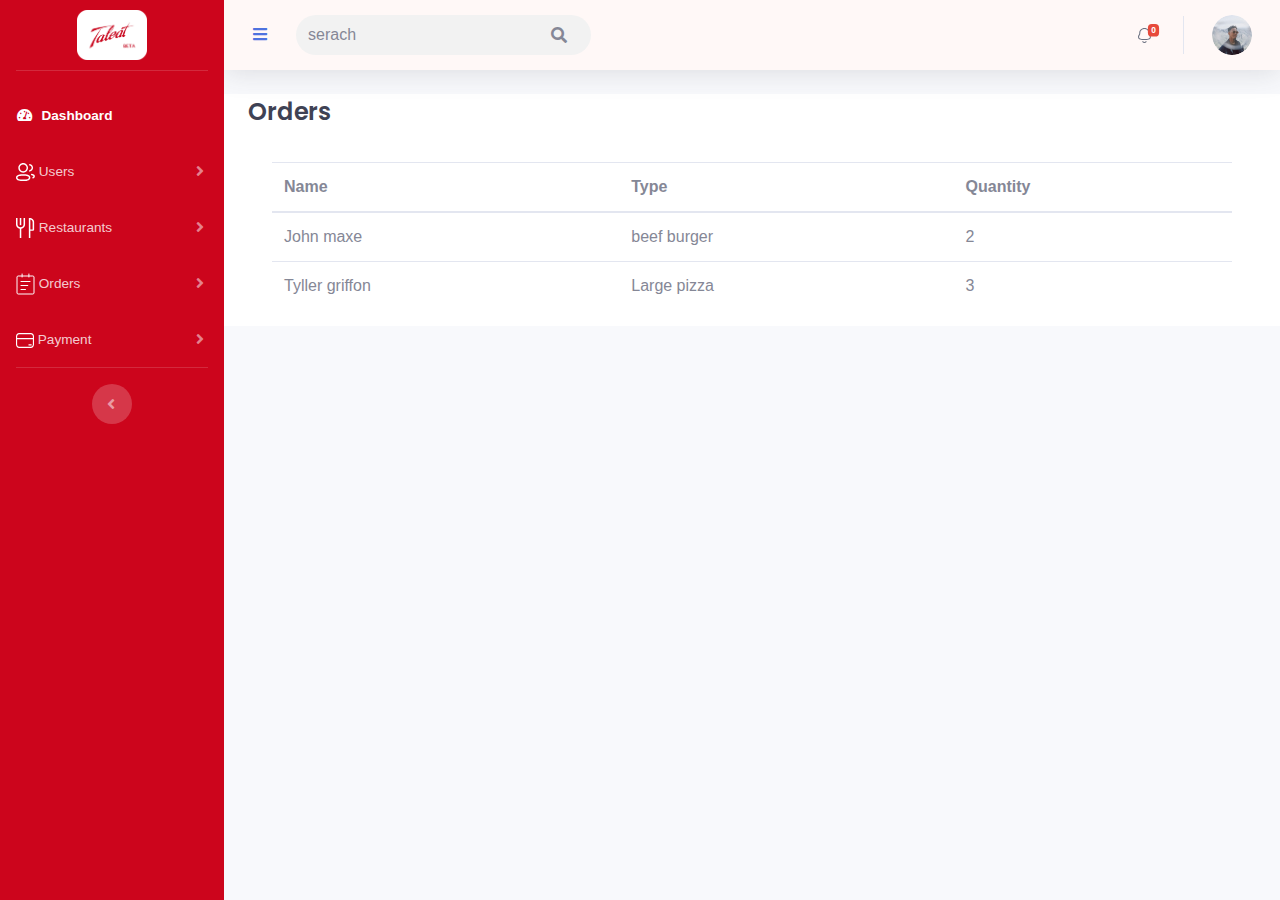
<file: order.html>
<!DOCTYPE html>
<html lang="en">

<head>
  <meta charset="UTF-8" />
  <meta name="viewport" content="width=device-width, initial-scale=1.0" />
  <meta http-equiv="X-UA-Compatible" content="ie=edge" />
  <meta name="csrf-token" content="LUEiBe8ZD9KPYNf3Iffsuxl3WaNSydPz6CnLLuBX" />
  <title>Admin - Dashboard</title>
  <!-- data table style -->
  <link href="//cdn.datatables.net/1.10.21/css/jquery.dataTables.min.css" rel="stylesheet" type="text/css" />
  <link rel="stylesheet" href="./assets/css/admin.css" />
  <link href="./assets/css/style.css" rel="stylesheet" />

  <link rel="stylesheet" href="./assets/css/table.css" />

  <link href="https://cdnjs.cloudflare.com/ajax/libs/font-awesome/5.13.0/css/all.min.css" rel="stylesheet" />
</head>

<body id="page-top">
  <!-- Page Wrapper -->
  <div id="wrapper">
    <!-- Sidebar -->
    <ul class="navbar-nav bgSideBar sidebar sidebar-dark accordion" id="accordionSidebar">
      <!-- Sidebar - Brand -->
      <a class="sidebar-brand d-flex align-items-center justify-content-center" href="#">
        <div class="sidebar-brand-text mx-3">
          <img class="" src="./assets/images/dlogo.png" alt="" height="50px" />
        </div>
      </a>

      <!-- Divider -->
      <hr class="sidebar-divider" />

      <!-- Nav Item - Dashboard -->
      <li class="nav-item active">
        <a class="nav-link" href="">
          <i class="fas fa-fw fa-tachometer-alt"></i>
          <span>Dashboard</span></a>
      </li>

      <!-- Nav Item - Pages Collapse Menu -->
      <li class="nav-item">
        <a class="nav-link collapsed" href="#" data-toggle="collapse" data-target="#companyNav" aria-expanded="true"
          aria-controls="companyNav">
          <span><svg width="19" height="18" viewBox="0 0 19 18" fill="none" xmlns="http://www.w3.org/2000/svg">
              <path fill-rule="evenodd" clip-rule="evenodd"
                d="M7.1712 11.2943C10.2496 11.2943 14.3424 11.6409 14.3424 14.6399C14.3424 17.7991 9.57335 17.9886 7.52768 18L6.78496 18C4.60379 17.9887 0 17.8002 0 14.6588C0 11.4961 4.76904 11.3064 6.81471 11.295L7.06049 11.2943C7.09879 11.2943 7.13572 11.2943 7.1712 11.2943ZM7.1712 12.7111C4.54623 12.7111 1.41686 13.0483 1.41686 14.6588C1.41686 15.9359 3.35323 16.5839 7.1712 16.5839C10.9892 16.5839 12.9255 15.9293 12.9255 14.6399C12.9255 13.36 10.9892 12.7111 7.1712 12.7111ZM15.7807 10.853C18.3367 11.2356 18.8723 12.4191 18.8723 13.3439C18.8723 14.0325 18.5747 14.9648 17.155 15.5022C17.0729 15.5334 16.9879 15.5485 16.9038 15.5485C16.6176 15.5485 16.3484 15.3738 16.2416 15.0913C16.1028 14.7258 16.287 14.3158 16.6525 14.1779C17.4554 13.8738 17.4554 13.5026 17.4554 13.3439C17.4554 12.8083 16.8216 12.4418 15.5719 12.2557C15.1847 12.1972 14.9174 11.8363 14.975 11.45C15.0335 11.0627 15.401 10.803 15.7807 10.853ZM7.1712 0C9.84528 0 12.0216 2.1763 12.0216 4.85038C12.0272 6.13878 11.5276 7.35539 10.617 8.27162C9.70832 9.1888 8.49454 9.69604 7.20331 9.70076H7.1712C4.49617 9.70076 2.31987 7.52447 2.31987 4.85038C2.31987 2.1763 4.49617 0 7.1712 0ZM13.866 1.06151C15.722 1.36566 17.069 2.95349 17.069 4.83602C17.0652 6.72989 15.6512 8.35645 13.779 8.61904C13.746 8.62376 13.7129 8.62565 13.6799 8.62565C13.3323 8.62565 13.0291 8.36967 12.979 8.01545C12.9252 7.62818 13.1944 7.26924 13.5816 7.2154C14.7605 7.0501 15.6502 6.02713 15.6521 4.83508C15.6521 3.65058 14.8039 2.65123 13.6374 2.46042C13.251 2.39619 12.9894 2.03253 13.0527 1.6462C13.116 1.25987 13.4815 1.00011 13.866 1.06151ZM7.1712 1.41686C5.27733 1.41686 3.73673 2.95746 3.73673 4.85038C3.73673 6.7433 5.27733 8.2839 7.1712 8.2839H7.20048C8.11105 8.28012 8.96872 7.92213 9.61197 7.27321C10.2562 6.62618 10.6085 5.76567 10.6047 4.85321C10.6047 2.95746 9.06412 1.41686 7.1712 1.41686Z"
                fill="white" />
            </svg>
          </span>
          <span>Users</span>
        </a>
        <div id="companyNav" class="collapse" aria-labelledby="headingTwo" data-parent="#accordionSidebar">
          <div class="bg-white py-2 collapse-inner rounded">
            <a class="collapse-item" href="./index.html">All Users</a>
            <a class="collapse-item" href="./editUser.html">Edit User</a>
            <a class="collapse-item" href="addUser.html">Add User</a>
          </div>
        </div>
      </li>

      <!-- Nav Item - Pages Collapse Menu
  <li class="nav-item">
      <a class="nav-link collapsed" href="#" data-toggle="collapse" data-target="#careerNav" aria-expanded="true"
          aria-controls="careerNav">
          <i class="fas fa-fw fa-cog"></i>
          <span>Career</span>
      </a>
      <div id="careerNav" class="collapse" aria-labelledby="headingTwo" data-parent="#accordionSidebar">
          <div class="bg-white py-2 collapse-inner rounded">
              <a class="collapse-item" href="https://techrepublica.com/playground/auth/careers">All</a>
              <a class="collapse-item" href="https://techrepublica.com/playground/auth/careers/create">Add</a>
              
          </div>
      </div>
  </li> -->

      <!-- Nav Item - Pages Collapse Menu -->
      <li class="nav-item">
        <a class="nav-link collapsed" href="#" data-toggle="collapse" data-target="#categoryNav" aria-expanded="true"
          aria-controls="categoryNav">
          <span><svg width="19" height="20" viewBox="0 0 19 20" fill="none" xmlns="http://www.w3.org/2000/svg">
              <path d="M3.77856 0.00292969H5.28996V7.14468H3.77856V0.00292969Z" fill="white" />
              <path
                d="M7.55696 6.43069C7.55696 7.18833 7.23849 7.91495 6.67161 8.45068C6.10473 8.98642 5.33587 9.28739 4.53418 9.28739C3.73248 9.28739 2.96363 8.98642 2.39675 8.45068C1.82986 7.91495 1.51139 7.18833 1.51139 6.43069V0.00311109H0V6.43069C0.00108506 7.44259 0.381057 8.42148 1.07262 9.194C1.76419 9.96651 2.72273 10.4828 3.77848 10.6515V20H5.28987V10.6515C6.34563 10.4828 7.30416 9.96651 7.99573 9.194C8.6873 8.42148 9.06727 7.44259 9.06835 6.43069V0.00311109H7.55696V6.43069ZM13.6025 0.00311109H12.8468V20H14.3582V12.8583H16.6253C17.0262 12.8583 17.4106 12.7078 17.694 12.4399C17.9775 12.172 18.1367 11.8087 18.1367 11.4299V4.28816C18.1601 3.71952 18.0588 3.15245 17.8392 2.62257C17.6196 2.09269 17.2865 1.61144 16.8607 1.20904C16.4349 0.806649 15.9256 0.491802 15.365 0.284275C14.8043 0.0767471 14.2042 -0.018978 13.6025 0.00311109ZM16.6253 11.4299H14.3582V1.49574C16.5346 1.89568 16.6253 4.02392 16.6253 4.28816V11.4299Z"
                fill="white" />
            </svg>
          </span>
          <span>Restaurants</span>
        </a>
        <div id="categoryNav" class="collapse" aria-labelledby="headingTwo" data-parent="#accordionSidebar">
          <div class="bg-white py-2 collapse-inner rounded">
            <a class="collapse-item" href="addRestaurant.html">All</a>
            <a class="collapse-item" href="restaurantInfo.html">Add</a>
          </div>
        </div>
      </li>

      <!-- Nav Item - Pages Collapse Menu -->
      <li class="nav-item">
        <a class="nav-link collapsed" href="#" data-toggle="collapse" data-target="#subCategoryNav" aria-expanded="true"
          aria-controls="subCategoryNav">
          <span><svg width="19" height="22" viewBox="0 0 19 22" fill="none" xmlns="http://www.w3.org/2000/svg">
              <path
                d="M16.8667 3H2.13333C1.50741 3 1 3.44772 1 4V20C1 20.5523 1.50741 21 2.13333 21H16.8667C17.4926 21 18 20.5523 18 20V4C18 3.44772 17.4926 3 16.8667 3Z"
                stroke="white" stroke-linejoin="round" />
              <path d="M6.10013 1V4M12.9001 1V4M4.9668 8.5H14.0335M4.9668 12.5H11.7668M4.9668 16.5H9.50013"
                stroke="white" stroke-linecap="round" stroke-linejoin="round" />
            </svg>
          </span>
          <span>Orders</span>
        </a>
        <div id="subCategoryNav" class="collapse" aria-labelledby="headingTwo" data-parent="#accordionSidebar">
          <div class="bg-white py-2 collapse-inner rounded">
            <a class="collapse-item" href="order.html">All</a>
            <a class="collapse-item" href="orderHistory.html">Add</a>
          </div>
        </div>
      </li>

      <!-- Nav Item - Pages Collapse Menu -->
      <li class="nav-item">
        <a class="nav-link collapsed" href="#" data-toggle="collapse" data-target="#subCategoryChildNav"
          aria-expanded="true" aria-controls="subCategoryChildNav">
          <span><svg width="18" height="15" viewBox="0 0 18 15" fill="none" xmlns="http://www.w3.org/2000/svg">
              <path
                d="M12.9375 11.25C12.7883 11.25 12.6452 11.3158 12.5398 11.4331C12.4343 11.5503 12.375 11.7092 12.375 11.875C12.375 12.0408 12.4343 12.1997 12.5398 12.3169C12.6452 12.4342 12.7883 12.5 12.9375 12.5H15.1875C15.3367 12.5 15.4798 12.4342 15.5852 12.3169C15.6907 12.1997 15.75 12.0408 15.75 11.875C15.75 11.7092 15.6907 11.5503 15.5852 11.4331C15.4798 11.3158 15.3367 11.25 15.1875 11.25H12.9375ZM0 3.4375C0 2.52582 0.325948 1.65148 0.906138 1.00682C1.48633 0.362164 2.27324 0 3.09375 0H14.9062C15.7268 0 16.5137 0.362164 17.0939 1.00682C17.6741 1.65148 18 2.52582 18 3.4375V11.5625C18 12.4742 17.6741 13.3485 17.0939 13.9932C16.5137 14.6378 15.7268 15 14.9062 15H3.09375C2.27324 15 1.48633 14.6378 0.906138 13.9932C0.325948 13.3485 0 12.4742 0 11.5625V3.4375ZM3.09375 1.25C2.5716 1.25 2.07085 1.48047 1.70163 1.8907C1.33242 2.30094 1.125 2.85734 1.125 3.4375V5H16.875V3.4375C16.875 2.85734 16.6676 2.30094 16.2984 1.8907C15.9292 1.48047 15.4284 1.25 14.9062 1.25H3.09375ZM16.875 6.25H1.125V11.5625C1.125 12.77 2.007 13.75 3.09375 13.75H14.9062C15.4284 13.75 15.9292 13.5195 16.2984 13.1093C16.6676 12.6991 16.875 12.1427 16.875 11.5625V6.25Z"
                fill="white" />
            </svg>
          </span>
          <span>Payment</span>
        </a>
        <div id="subCategoryChildNav" class="collapse" aria-labelledby="headingTwo" data-parent="#accordionSidebar">
          <div class="bg-white py-2 collapse-inner rounded">
            <a class="collapse-item" href="payment.html">All</a>
            <a class="collapse-item" href="extraFeeAdmin.html">Add</a>
          </div>
        </div>
      </li>

      <!-- Divider -->
      <hr class="sidebar-divider d-none d-md-block" />

      <!-- Sidebar Toggler (Sidebar) -->
      <div class="text-center d-none d-md-inline">
        <button class="rounded-circle border-0" id="sidebarToggle"></button>
      </div>
    </ul>
    <!-- End of Sidebar -->

    <!-- Content Wrapper -->
    <div id="content-wrapper" class="d-flex flex-column">
      <!-- Main Content -->
      <div id="content">
        <!-- Topbar -->
        <nav class="navbar navbar-expand bgNavBar topbar mb-4 static-top shadow">
          <!-- left navbar side -->
          <div class="d-flex justify-content-between">
            <!-- Sidebar Toggle (Topbar) -->
            <button id="sidebarToggleTop" class="btn btn-link rounded-circle mr-3">
              <i class="fa fa-bars"></i>
            </button>
            <div class="searchBox d-flex justify-content-between align-items-center">
              <input type="text" class="form-control inpSearch" placeholder="serach" />
              <i class="fa fa-search mx-4"></i>
            </div>
          </div>

          <!-- Topbar Navbar -->
          <ul class="navbar-nav ml-auto">
            <!-- Nav Item - Search Dropdown (Visible Only XS) -->
            <li class="nav-item dropdown no-arrow d-sm-none">
              <a class="nav-link dropdown-toggle" href="#" id="searchDropdown" role="button" data-toggle="dropdown"
                aria-haspopup="true" aria-expanded="false">
                <i class="fas fa-search fa-fw"></i>
              </a>
              <!-- Dropdown - Messages -->
              <div class="dropdown-menu dropdown-menu-right p-3 shadow animated--grow-in"
                aria-labelledby="searchDropdown">
                <form class="form-inline mr-auto w-100 navbar-search">
                  <div class="input-group">
                    <input type="text" class="form-control bg-light border-0 small" placeholder="Search for..."
                      aria-label="Search" aria-describedby="basic-addon2" />
                    <div class="input-group-append">
                      <button class="btn btn-primary" type="button">
                        <i class="fas fa-search fa-sm"></i>
                      </button>
                    </div>
                  </div>
                </form>
              </div>
            </li>

            <!-- Nav Item - Alerts -->
            <li class="nav-item dropdown no-arrow mx-1">
              <a class="nav-link dropdown-toggle" href="#" id="alertsDropdown" role="button" data-toggle="dropdown"
                aria-haspopup="true" aria-expanded="false">
                <span><svg width="13" height="15" viewBox="0 0 13 15" fill="none" xmlns="http://www.w3.org/2000/svg">
                    <path fill-rule="evenodd" clip-rule="evenodd"
                      d="M5.10993 13.3298C5.47132 13.7323 5.93527 13.9535 6.41667 13.9535H6.41737C6.90086 13.9535 7.3669 13.7323 7.729 13.3291C7.92295 13.1149 8.25365 13.0974 8.46783 13.2907C8.68272 13.484 8.70016 13.8153 8.5069 14.0295C7.94318 14.6553 7.20155 15 6.41737 15H6.41597C5.63388 14.9993 4.89365 14.6547 4.33202 14.0288C4.13876 13.8147 4.1562 13.4833 4.37109 13.2907C4.58597 13.0967 4.91667 13.1142 5.10993 13.3298ZM6.45141 0C9.55258 0 11.6358 2.41535 11.6358 4.67093C11.6358 5.83116 11.931 6.32302 12.2442 6.84488C12.554 7.35977 12.9049 7.94442 12.9049 9.04953C12.6614 11.873 9.71374 12.1033 6.45141 12.1033C3.18909 12.1033 0.240716 11.873 9.23465e-06 9.09419C-0.00207447 7.94442 0.348856 7.35977 0.658623 6.84488L0.76798 6.66081C1.03723 6.19804 1.267 5.69466 1.267 4.67093C1.267 2.41535 3.35025 0 6.45141 0ZM6.45141 1.04651C4.01304 1.04651 2.31351 2.95674 2.31351 4.67093C2.31351 6.1214 1.91095 6.79186 1.55513 7.38349C1.26979 7.8586 1.04444 8.23395 1.04444 9.04953C1.16095 10.3653 2.02955 11.0567 6.45141 11.0567C10.8489 11.0567 11.7447 10.3347 11.8605 9.00419C11.8584 8.23395 11.633 7.8586 11.3477 7.38349C10.9919 6.79186 10.5893 6.1214 10.5893 4.67093C10.5893 2.95674 8.88979 1.04651 6.45141 1.04651Z"
                      fill="#6B7181" />
                  </svg>
                </span>
                <!-- Counter - Alerts -->
                <span class="badge badge-danger badge-counter">0</span>
              </a>
              <!-- Dropdown - Alerts -->
              <div class="dropdown-list dropdown-menu dropdown-menu-right shadow animated--grow-in"
                aria-labelledby="alertsDropdown">
                <h6 class="dropdown-header bg-danger">Alerts Center</h6>
                <a class="dropdown-item text-center small text-gray-500" href="#">Show All Alerts</a>
              </div>
            </li>

            <div class="topbar-divider d-none d-sm-block"></div>

            <!-- Nav Item - User Information -->
            <li class="nav-item dropdown no-arrow">
              <a class="nav-link dropdown-toggle" href="#" id="userDropdown" role="button" data-toggle="dropdown"
                aria-haspopup="true" aria-expanded="false">
                <img class="img-profil rounded-circle" src="./assets/images/user.png" />
              </a>
              <!-- Dropdown - User Information -->
              <div class="dropdown-menu dropdown-menu-right shadow animated--grow-in" aria-labelledby="userDropdown">
                <a class="dropdown-item" href="#">
                  <i class="fas fa-user fa-sm fa-fw mr-2 text-gray-400"></i>
                  Profile
                </a>
                <a class="dropdown-item" href="#">
                  <i class="fas fa-cogs fa-sm fa-fw mr-2 text-gray-400"></i>
                  Settings
                </a>
                <div class="dropdown-divider"></div>
                <a class="dropdown-item" href="#" data-toggle="modal" data-target="#logoutModal">
                  <i class="fas fa-sign-out-alt fa-sm fa-fw mr-2 text-gray-400"></i>
                  Logout
                </a>
              </div>
            </li>
          </ul>
        </nav>
        <!-- End of Topbar -->

        <!-- Logout Modal-->
        <div class="modal fade" id="logoutModal" tabindex="-1" role="dialog" aria-labelledby="exampleModalLabel"
          aria-hidden="true">
          <div class="modal-dialog" role="document">
            <div class="modal-content">
              <div class="modal-header">
                <h5 class="modal-title" id="exampleModalLabel">
                  Ready to Leave?
                </h5>
                <button class="close" type="button" data-dismiss="modal" aria-label="Close">
                  <span aria-hidden="true">×</span>
                </button>
              </div>
              <div class="modal-body">
                Select "Logout" below if you are ready to end your current
                session.
              </div>
              <div class="modal-footer">
                <button class="btn btn-secondary" type="button" data-dismiss="modal">
                  Cancel
                </button>
                <form action="#" method="post">
                  <input type="hidden" name="_token" value="LUEiBe8ZD9KPYNf3Iffsuxl3WaNSydPz6CnLLuBX" />
                  <input type="submit" value="Logout" class="btn btn-primary" />
                </form>
              </div>
            </div>
          </div>
        </div>

        <!-- Begin Page Content -->
        <div class="container-fluid mt-0" style="background-color: #fff">
          <!-- Page Heading -->
          <div class="d-sm-flex align-items-center justify-content-between mb-4">
            <h1 class="pr1">Orders</h1>
          </div>

          <!-- Content Row -->
          <div class="container mt-3">
            <div class="table-responsive">
              <table class="table table-hover" id="Table_ID">
                <thead class="">
                  <tr>
                    <th>Name</th>
                    <th>Type</th>
                    <th>Quantity</th>
                  </tr>
                </thead>
                <tbody>
                  <!-- Table rows go here -->
                  <tr>
                    <td>John maxe</td>
                    <td>beef burger</td>

                    <td>2</td>
                  </tr>
                  <tr>
                    <td>Tyller griffon</td>
                    <td>Large pizza</td>

                    <td>3</td>
                  </tr>
                  <!-- Add more rows as needed -->
                </tbody>
              </table>
            </div>
          </div>
        </div>
      </div>
    </div>
    <!-- modal -->
    <div class="modal fade" id="myModal" tabindex="-1" role="dialog" aria-labelledby="myModalLabel" aria-hidden="true">
      <div class="modal-dialog modal-dialog-centered" role="document">
        <div class="modal-content">
          <div class="d-flex justify-content-between px-3 py-2">
            <h5 class="modalHead" id="myModalLabel">Add User</h5>
            <button type="button" class="close" data-dismiss="modal" aria-label="Close">
              <span aria-hidden="true">&times;</span>
            </button>
          </div>
          <div class="modal-body">
            <div class="form-group">
              <input type="text" class="form-control custom-input" id="username" placeholder="Restaurant Name" />
            </div>
            <div class="form-group">
              <input type="text" class="form-control custom-input" id="password" placeholder="Location" />
            </div>
          </div>
          <div class="d-flex justify-content-center mt-3 mb-5">
            <div>
              <button type="button" class="btn cBtn px-4 py-2 mx-2" data-dismiss="modal">
                Cancel
              </button>
              <button type="button" class="btn addBtn px-5 py-2 mx-2">
                Add
              </button>
            </div>
          </div>
        </div>
      </div>
    </div>
    <!-- modal end -->
    <!-- Scroll to Top Button-->
    <a class="scroll-to-top rounded" href="#page-top">
      <i class="fas fa-angle-up"></i>
    </a>
  </div>

  <!-- Bootstrap core JavaScript-->
  <script src="https://techrepublica.com/playground/dashboard/vendor/jquery/jquery.min.js"></script>
  <script src="https://techrepublica.com/playground/dashboard/vendor/bootstrap/js/bootstrap.bundle.min.js"></script>

  <!-- Core plugin JavaScript-->
  <script src="https://techrepublica.com/playground/dashboard/vendor/jquery-easing/jquery.easing.min.js"></script>

  <!-- Custom scripts for all pages-->
  <script src="https://techrepublica.com/playground/dashboard/js/sb-admin-2.min.js"></script>

  <!-- Page level plugins -->
  <script src="https://techrepublica.com/playground/dashboard/vendor/chart.js/Chart.min.js"></script>

  <!-- Page level custom scripts -->
  <script src="https://techrepublica.com/playground/dashboard/js/demo/chart-area-demo.js"></script>
  <script src="https://techrepublica.com/playground/dashboard/js/demo/chart-pie-demo.js"></script>

  <!-- Page level plugins -->
  <script src="https://techrepublica.com/playground/dashboard/vendor/datatables/jquery.dataTables.min.js"></script>
  <script src="https://techrepublica.com/playground/dashboard/vendor/datatables/dataTables.bootstrap4.min.js"></script>

  <!-- Page level custom scripts -->
  <script src="https://techrepublica.com/playground/dashboard/js/demo/datatables-demo.js"></script>
  <script src="https://cdn.jsdelivr.net/npm/@popperjs/core@2.10.2/dist/umd/popper.min.js"
    integrity="sha384-7+zCNj/IqJ95wo16oMtfsKbZ9ccEh31eOz1HGyDuCQ6wgnyJNSYdrPa03rtR1zdB"
    crossorigin="anonymous"></script>
  <script src="https://cdn.jsdelivr.net/npm/bootstrap@5.1.3/dist/js/bootstrap.min.js"
    integrity="sha384-QJHtvGhmr9XOIpI6YVutG+2QOK9T+ZnN4kzFN1RtK3zEFEIsxhlmWl5/YESvpZ13"
    crossorigin="anonymous"></script>
  <!-- datatable script -->
  <script src="//cdn.datatables.net/1.10.21/js/jquery.dataTables.min.js"></script>
  <script>
    $(document).ready(function () {
      $("#Table_ID").DataTable();
    });
  </script>
</body>

</html>
</file>
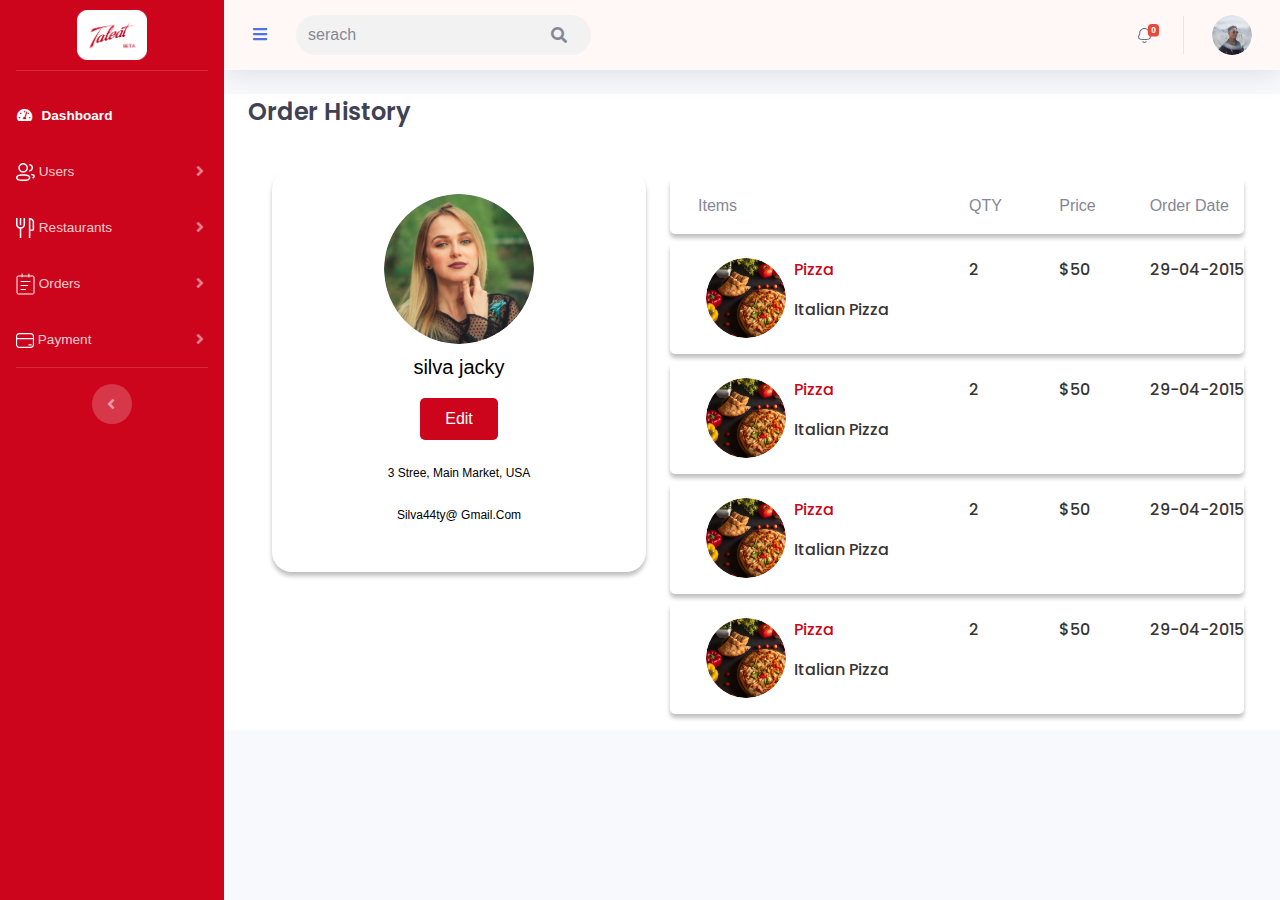
<file: orderHistory.html>
<!DOCTYPE html>
<html lang="en">

<head>
  <meta charset="UTF-8" />
  <meta name="viewport" content="width=device-width, initial-scale=1.0" />
  <meta http-equiv="X-UA-Compatible" content="ie=edge" />
  <meta name="csrf-token" content="LUEiBe8ZD9KPYNf3Iffsuxl3WaNSydPz6CnLLuBX" />
  <title>Admin - Dashboard</title>
  <!-- data table style -->
  <link href="//cdn.datatables.net/1.10.21/css/jquery.dataTables.min.css" rel="stylesheet" type="text/css" />
  <link rel="stylesheet" href="./assets/css/admin.css" />
  <link href="./assets/css/style.css" rel="stylesheet" />

  <link rel="stylesheet" href="./assets/css/table.css" />

  <link href="https://cdnjs.cloudflare.com/ajax/libs/font-awesome/5.13.0/css/all.min.css" rel="stylesheet" />
</head>

<body id="page-top">
  <!-- Page Wrapper -->
  <div id="wrapper">
    <!-- Sidebar -->
    <ul class="navbar-nav bgSideBar sidebar sidebar-dark accordion" id="accordionSidebar">
      <!-- Sidebar - Brand -->
      <a class="sidebar-brand d-flex align-items-center justify-content-center" href="#">
        <div class="sidebar-brand-text mx-3">
          <img class="" src="./assets/images/dlogo.png" alt="" height="50px" />
        </div>
      </a>

      <!-- Divider -->
      <hr class="sidebar-divider" />

      <!-- Nav Item - Dashboard -->
      <li class="nav-item active">
        <a class="nav-link" href="">
          <i class="fas fa-fw fa-tachometer-alt"></i>
          <span>Dashboard</span></a>
      </li>

      <!-- Nav Item - Pages Collapse Menu -->
      <li class="nav-item">
        <a class="nav-link collapsed" href="#" data-toggle="collapse" data-target="#companyNav" aria-expanded="true"
          aria-controls="companyNav">
          <span><svg width="19" height="18" viewBox="0 0 19 18" fill="none" xmlns="http://www.w3.org/2000/svg">
              <path fill-rule="evenodd" clip-rule="evenodd"
                d="M7.1712 11.2943C10.2496 11.2943 14.3424 11.6409 14.3424 14.6399C14.3424 17.7991 9.57335 17.9886 7.52768 18L6.78496 18C4.60379 17.9887 0 17.8002 0 14.6588C0 11.4961 4.76904 11.3064 6.81471 11.295L7.06049 11.2943C7.09879 11.2943 7.13572 11.2943 7.1712 11.2943ZM7.1712 12.7111C4.54623 12.7111 1.41686 13.0483 1.41686 14.6588C1.41686 15.9359 3.35323 16.5839 7.1712 16.5839C10.9892 16.5839 12.9255 15.9293 12.9255 14.6399C12.9255 13.36 10.9892 12.7111 7.1712 12.7111ZM15.7807 10.853C18.3367 11.2356 18.8723 12.4191 18.8723 13.3439C18.8723 14.0325 18.5747 14.9648 17.155 15.5022C17.0729 15.5334 16.9879 15.5485 16.9038 15.5485C16.6176 15.5485 16.3484 15.3738 16.2416 15.0913C16.1028 14.7258 16.287 14.3158 16.6525 14.1779C17.4554 13.8738 17.4554 13.5026 17.4554 13.3439C17.4554 12.8083 16.8216 12.4418 15.5719 12.2557C15.1847 12.1972 14.9174 11.8363 14.975 11.45C15.0335 11.0627 15.401 10.803 15.7807 10.853ZM7.1712 0C9.84528 0 12.0216 2.1763 12.0216 4.85038C12.0272 6.13878 11.5276 7.35539 10.617 8.27162C9.70832 9.1888 8.49454 9.69604 7.20331 9.70076H7.1712C4.49617 9.70076 2.31987 7.52447 2.31987 4.85038C2.31987 2.1763 4.49617 0 7.1712 0ZM13.866 1.06151C15.722 1.36566 17.069 2.95349 17.069 4.83602C17.0652 6.72989 15.6512 8.35645 13.779 8.61904C13.746 8.62376 13.7129 8.62565 13.6799 8.62565C13.3323 8.62565 13.0291 8.36967 12.979 8.01545C12.9252 7.62818 13.1944 7.26924 13.5816 7.2154C14.7605 7.0501 15.6502 6.02713 15.6521 4.83508C15.6521 3.65058 14.8039 2.65123 13.6374 2.46042C13.251 2.39619 12.9894 2.03253 13.0527 1.6462C13.116 1.25987 13.4815 1.00011 13.866 1.06151ZM7.1712 1.41686C5.27733 1.41686 3.73673 2.95746 3.73673 4.85038C3.73673 6.7433 5.27733 8.2839 7.1712 8.2839H7.20048C8.11105 8.28012 8.96872 7.92213 9.61197 7.27321C10.2562 6.62618 10.6085 5.76567 10.6047 4.85321C10.6047 2.95746 9.06412 1.41686 7.1712 1.41686Z"
                fill="white" />
            </svg>
          </span>
          <span>Users</span>
        </a>
        <div id="companyNav" class="collapse" aria-labelledby="headingTwo" data-parent="#accordionSidebar">
          <div class="bg-white py-2 collapse-inner rounded">
            <a class="collapse-item" href="./index.html">All Users</a>
            <a class="collapse-item" href="./editUser.html">Edit User</a>
            <a class="collapse-item" href="addUser.html">Add User</a>
          </div>
        </div>
      </li>

      <!-- Nav Item - Pages Collapse Menu
<li class="nav-item">
    <a class="nav-link collapsed" href="#" data-toggle="collapse" data-target="#careerNav" aria-expanded="true"
        aria-controls="careerNav">
        <i class="fas fa-fw fa-cog"></i>
        <span>Career</span>
    </a>
    <div id="careerNav" class="collapse" aria-labelledby="headingTwo" data-parent="#accordionSidebar">
        <div class="bg-white py-2 collapse-inner rounded">
            <a class="collapse-item" href="https://techrepublica.com/playground/auth/careers">All</a>
            <a class="collapse-item" href="https://techrepublica.com/playground/auth/careers/create">Add</a>
            
        </div>
    </div>
</li> -->

      <!-- Nav Item - Pages Collapse Menu -->
      <li class="nav-item">
        <a class="nav-link collapsed" href="#" data-toggle="collapse" data-target="#categoryNav" aria-expanded="true"
          aria-controls="categoryNav">
          <span><svg width="19" height="20" viewBox="0 0 19 20" fill="none" xmlns="http://www.w3.org/2000/svg">
              <path d="M3.77856 0.00292969H5.28996V7.14468H3.77856V0.00292969Z" fill="white" />
              <path
                d="M7.55696 6.43069C7.55696 7.18833 7.23849 7.91495 6.67161 8.45068C6.10473 8.98642 5.33587 9.28739 4.53418 9.28739C3.73248 9.28739 2.96363 8.98642 2.39675 8.45068C1.82986 7.91495 1.51139 7.18833 1.51139 6.43069V0.00311109H0V6.43069C0.00108506 7.44259 0.381057 8.42148 1.07262 9.194C1.76419 9.96651 2.72273 10.4828 3.77848 10.6515V20H5.28987V10.6515C6.34563 10.4828 7.30416 9.96651 7.99573 9.194C8.6873 8.42148 9.06727 7.44259 9.06835 6.43069V0.00311109H7.55696V6.43069ZM13.6025 0.00311109H12.8468V20H14.3582V12.8583H16.6253C17.0262 12.8583 17.4106 12.7078 17.694 12.4399C17.9775 12.172 18.1367 11.8087 18.1367 11.4299V4.28816C18.1601 3.71952 18.0588 3.15245 17.8392 2.62257C17.6196 2.09269 17.2865 1.61144 16.8607 1.20904C16.4349 0.806649 15.9256 0.491802 15.365 0.284275C14.8043 0.0767471 14.2042 -0.018978 13.6025 0.00311109ZM16.6253 11.4299H14.3582V1.49574C16.5346 1.89568 16.6253 4.02392 16.6253 4.28816V11.4299Z"
                fill="white" />
            </svg>
          </span>
          <span>Restaurants</span>
        </a>
        <div id="categoryNav" class="collapse" aria-labelledby="headingTwo" data-parent="#accordionSidebar">
          <div class="bg-white py-2 collapse-inner rounded">
            <a class="collapse-item" href="addRestaurant.html">All</a>
            <a class="collapse-item" href="restaurantInfo.html">Add</a>
          </div>
        </div>
      </li>

      <!-- Nav Item - Pages Collapse Menu -->
      <li class="nav-item">
        <a class="nav-link collapsed" href="#" data-toggle="collapse" data-target="#subCategoryNav" aria-expanded="true"
          aria-controls="subCategoryNav">
          <span><svg width="19" height="22" viewBox="0 0 19 22" fill="none" xmlns="http://www.w3.org/2000/svg">
              <path
                d="M16.8667 3H2.13333C1.50741 3 1 3.44772 1 4V20C1 20.5523 1.50741 21 2.13333 21H16.8667C17.4926 21 18 20.5523 18 20V4C18 3.44772 17.4926 3 16.8667 3Z"
                stroke="white" stroke-linejoin="round" />
              <path d="M6.10013 1V4M12.9001 1V4M4.9668 8.5H14.0335M4.9668 12.5H11.7668M4.9668 16.5H9.50013"
                stroke="white" stroke-linecap="round" stroke-linejoin="round" />
            </svg>
          </span>
          <span>Orders</span>
        </a>
        <div id="subCategoryNav" class="collapse" aria-labelledby="headingTwo" data-parent="#accordionSidebar">
          <div class="bg-white py-2 collapse-inner rounded">
            <a class="collapse-item" href="order.html">All</a>
            <a class="collapse-item" href="orderHistory.html">Add</a>
          </div>
        </div>
      </li>

      <!-- Nav Item - Pages Collapse Menu -->
      <li class="nav-item">
        <a class="nav-link collapsed" href="#" data-toggle="collapse" data-target="#subCategoryChildNav"
          aria-expanded="true" aria-controls="subCategoryChildNav">
          <span><svg width="18" height="15" viewBox="0 0 18 15" fill="none" xmlns="http://www.w3.org/2000/svg">
              <path
                d="M12.9375 11.25C12.7883 11.25 12.6452 11.3158 12.5398 11.4331C12.4343 11.5503 12.375 11.7092 12.375 11.875C12.375 12.0408 12.4343 12.1997 12.5398 12.3169C12.6452 12.4342 12.7883 12.5 12.9375 12.5H15.1875C15.3367 12.5 15.4798 12.4342 15.5852 12.3169C15.6907 12.1997 15.75 12.0408 15.75 11.875C15.75 11.7092 15.6907 11.5503 15.5852 11.4331C15.4798 11.3158 15.3367 11.25 15.1875 11.25H12.9375ZM0 3.4375C0 2.52582 0.325948 1.65148 0.906138 1.00682C1.48633 0.362164 2.27324 0 3.09375 0H14.9062C15.7268 0 16.5137 0.362164 17.0939 1.00682C17.6741 1.65148 18 2.52582 18 3.4375V11.5625C18 12.4742 17.6741 13.3485 17.0939 13.9932C16.5137 14.6378 15.7268 15 14.9062 15H3.09375C2.27324 15 1.48633 14.6378 0.906138 13.9932C0.325948 13.3485 0 12.4742 0 11.5625V3.4375ZM3.09375 1.25C2.5716 1.25 2.07085 1.48047 1.70163 1.8907C1.33242 2.30094 1.125 2.85734 1.125 3.4375V5H16.875V3.4375C16.875 2.85734 16.6676 2.30094 16.2984 1.8907C15.9292 1.48047 15.4284 1.25 14.9062 1.25H3.09375ZM16.875 6.25H1.125V11.5625C1.125 12.77 2.007 13.75 3.09375 13.75H14.9062C15.4284 13.75 15.9292 13.5195 16.2984 13.1093C16.6676 12.6991 16.875 12.1427 16.875 11.5625V6.25Z"
                fill="white" />
            </svg>
          </span>
          <span>Payment</span>
        </a>
        <div id="subCategoryChildNav" class="collapse" aria-labelledby="headingTwo" data-parent="#accordionSidebar">
          <div class="bg-white py-2 collapse-inner rounded">
            <a class="collapse-item" href="payment.html">All</a>
            <a class="collapse-item" href="extraFeeAdmin.html">Add</a>
          </div>
        </div>
      </li>

      <!-- Divider -->
      <hr class="sidebar-divider d-none d-md-block" />

      <!-- Sidebar Toggler (Sidebar) -->
      <div class="text-center d-none d-md-inline">
        <button class="rounded-circle border-0" id="sidebarToggle"></button>
      </div>
    </ul>
    <!-- End of Sidebar -->

    <!-- Content Wrapper -->
    <div id="content-wrapper" class="d-flex flex-column">
      <!-- Main Content -->
      <div id="content">
        <!-- Topbar -->
        <nav class="navbar navbar-expand bgNavBar topbar mb-4 static-top shadow">
          <!-- left navbar side -->
          <div class="d-flex justify-content-between">
            <!-- Sidebar Toggle (Topbar) -->
            <button id="sidebarToggleTop" class="btn btn-link rounded-circle mr-3">
              <i class="fa fa-bars"></i>
            </button>
            <div class="searchBox d-flex justify-content-between align-items-center">
              <input type="text" class="form-control inpSearch" placeholder="serach" />
              <i class="fa fa-search mx-4"></i>
            </div>
          </div>

          <!-- Topbar Navbar -->
          <ul class="navbar-nav ml-auto">
            <!-- Nav Item - Search Dropdown (Visible Only XS) -->
            <li class="nav-item dropdown no-arrow d-sm-none">
              <a class="nav-link dropdown-toggle" href="#" id="searchDropdown" role="button" data-toggle="dropdown"
                aria-haspopup="true" aria-expanded="false">
                <i class="fas fa-search fa-fw"></i>
              </a>
              <!-- Dropdown - Messages -->
              <div class="dropdown-menu dropdown-menu-right p-3 shadow animated--grow-in"
                aria-labelledby="searchDropdown">
                <form class="form-inline mr-auto w-100 navbar-search">
                  <div class="input-group">
                    <input type="text" class="form-control bg-light border-0 small" placeholder="Search for..."
                      aria-label="Search" aria-describedby="basic-addon2" />
                    <div class="input-group-append">
                      <button class="btn btn-primary" type="button">
                        <i class="fas fa-search fa-sm"></i>
                      </button>
                    </div>
                  </div>
                </form>
              </div>
            </li>

            <!-- Nav Item - Alerts -->
            <li class="nav-item dropdown no-arrow mx-1">
              <a class="nav-link dropdown-toggle" href="#" id="alertsDropdown" role="button" data-toggle="dropdown"
                aria-haspopup="true" aria-expanded="false">
                <span><svg width="13" height="15" viewBox="0 0 13 15" fill="none" xmlns="http://www.w3.org/2000/svg">
                    <path fill-rule="evenodd" clip-rule="evenodd"
                      d="M5.10993 13.3298C5.47132 13.7323 5.93527 13.9535 6.41667 13.9535H6.41737C6.90086 13.9535 7.3669 13.7323 7.729 13.3291C7.92295 13.1149 8.25365 13.0974 8.46783 13.2907C8.68272 13.484 8.70016 13.8153 8.5069 14.0295C7.94318 14.6553 7.20155 15 6.41737 15H6.41597C5.63388 14.9993 4.89365 14.6547 4.33202 14.0288C4.13876 13.8147 4.1562 13.4833 4.37109 13.2907C4.58597 13.0967 4.91667 13.1142 5.10993 13.3298ZM6.45141 0C9.55258 0 11.6358 2.41535 11.6358 4.67093C11.6358 5.83116 11.931 6.32302 12.2442 6.84488C12.554 7.35977 12.9049 7.94442 12.9049 9.04953C12.6614 11.873 9.71374 12.1033 6.45141 12.1033C3.18909 12.1033 0.240716 11.873 9.23465e-06 9.09419C-0.00207447 7.94442 0.348856 7.35977 0.658623 6.84488L0.76798 6.66081C1.03723 6.19804 1.267 5.69466 1.267 4.67093C1.267 2.41535 3.35025 0 6.45141 0ZM6.45141 1.04651C4.01304 1.04651 2.31351 2.95674 2.31351 4.67093C2.31351 6.1214 1.91095 6.79186 1.55513 7.38349C1.26979 7.8586 1.04444 8.23395 1.04444 9.04953C1.16095 10.3653 2.02955 11.0567 6.45141 11.0567C10.8489 11.0567 11.7447 10.3347 11.8605 9.00419C11.8584 8.23395 11.633 7.8586 11.3477 7.38349C10.9919 6.79186 10.5893 6.1214 10.5893 4.67093C10.5893 2.95674 8.88979 1.04651 6.45141 1.04651Z"
                      fill="#6B7181" />
                  </svg>
                </span>
                <!-- Counter - Alerts -->
                <span class="badge badge-danger badge-counter">0</span>
              </a>
              <!-- Dropdown - Alerts -->
              <div class="dropdown-list dropdown-menu dropdown-menu-right shadow animated--grow-in"
                aria-labelledby="alertsDropdown">
                <h6 class="dropdown-header bg-danger">Alerts Center</h6>
                <a class="dropdown-item text-center small text-gray-500" href="#">Show All Alerts</a>
              </div>
            </li>

            <div class="topbar-divider d-none d-sm-block"></div>

            <!-- Nav Item - User Information -->
            <li class="nav-item dropdown no-arrow">
              <a class="nav-link dropdown-toggle" href="#" id="userDropdown" role="button" data-toggle="dropdown"
                aria-haspopup="true" aria-expanded="false">
                <img class="img-profil rounded-circle" src="./assets/images/user.png" />
              </a>
              <!-- Dropdown - User Information -->
              <div class="dropdown-menu dropdown-menu-right shadow animated--grow-in" aria-labelledby="userDropdown">
                <a class="dropdown-item" href="#">
                  <i class="fas fa-user fa-sm fa-fw mr-2 text-gray-400"></i>
                  Profile
                </a>
                <a class="dropdown-item" href="#">
                  <i class="fas fa-cogs fa-sm fa-fw mr-2 text-gray-400"></i>
                  Settings
                </a>
                <div class="dropdown-divider"></div>
                <a class="dropdown-item" href="#" data-toggle="modal" data-target="#logoutModal">
                  <i class="fas fa-sign-out-alt fa-sm fa-fw mr-2 text-gray-400"></i>
                  Logout
                </a>
              </div>
            </li>
          </ul>
        </nav>
        <!-- End of Topbar -->

        <!-- Logout Modal-->
        <div class="modal fade" id="logoutModal" tabindex="-1" role="dialog" aria-labelledby="exampleModalLabel"
          aria-hidden="true">
          <div class="modal-dialog" role="document">
            <div class="modal-content">
              <div class="modal-header">
                <h5 class="modal-title" id="exampleModalLabel">
                  Ready to Leave?
                </h5>
                <button class="close" type="button" data-dismiss="modal" aria-label="Close">
                  <span aria-hidden="true">×</span>
                </button>
              </div>
              <div class="modal-body">
                Select "Logout" below if you are ready to end your current
                session.
              </div>
              <div class="modal-footer">
                <button class="btn btn-secondary" type="button" data-dismiss="modal">
                  Cancel
                </button>
                <form action="#" method="post">
                  <input type="hidden" name="_token" value="LUEiBe8ZD9KPYNf3Iffsuxl3WaNSydPz6CnLLuBX" />
                  <input type="submit" value="Logout" class="btn btn-primary" />
                </form>
              </div>
            </div>
          </div>
        </div>

        <!-- Begin Page Content -->
        <div class="container-fluid mt-0" style="background-color: #fff">
          <!-- Page Heading -->
          <div class="d-sm-flex align-items-center justify-content-between mb-4">
            <h1 class="pr1">Order History</h1>
          </div>

          <!-- Content Row -->
          <div class="container">

            <div class="row my-3">
              <div class="col-md-5 my-2">
                <div class="resCard d-flex flex-column jystify-content-between align-items-center py-4 ">
                  <img src="./assets/images/profileImg.png" alt="" class="roundImg">
                  <p class="pr3 my-2">silva jacky</p>
                  <button class="my-2 btn resBtn py-2 w-fit px-4">Edit</button>
                  <p class="mt-3 pr4">3 stree, main market, USA</p>
                  <p class="mt-2 mb-4 pr4">silva44ty@ gmail.com</p>

                </div>
              </div>
              <div class="col-md-7 my-2">
                <div class="infoOrder row my-2 pt-3 px-3 ">
                  <div class="col-md-6">
                    <p>Items</p>
                  </div>
                  <div class="col-md-2">
                    <p>QTY</p>
                  </div>
                  <div class="col-md-2">
                    <p>Price</p>
                  </div>
                  <div class="col-md-2">
                    <p class="text-nowrap">Order Date</p>
                  </div>

                </div>
                <div class="infoOrder row my-2 py-2 px-3">
                  <div class="col-md-6 my-2">
                    <div class="d-flex ">
                      <div class="mx-2">
                        <img class="roundImage" src="./assets/images/pizza.png" alt="">
                      </div>
                      <div>
                        <p class="optP1">Pizza</p>
                        <p class="optP2">Italian Pizza</p>
                      </div>
                    </div>
                  </div>
                  <div class="col-md-2 my-2">
                    <p class="optP2">2</p>
                  </div>
                  <div class="col-md-2 my-2">
                    <p class="optP2">$50</p>
                  </div>
                  <div class="col-md-2 my-2">
                    <p class="optP2 text-nowrap">29-04-2015</p>
                  </div>

                </div>
                <div class="infoOrder row my-2 py-2 px-3">
                  <div class="col-md-6 my-2">
                    <div class="d-flex ">
                      <div class="mx-2">
                        <img class="roundImage" src="./assets/images/pizza.png" alt="">
                      </div>
                      <div>
                        <p class="optP1">Pizza</p>
                        <p class="optP2">Italian Pizza</p>
                      </div>
                    </div>
                  </div>
                  <div class="col-md-2 my-2">
                    <p class="optP2">2</p>
                  </div>
                  <div class="col-md-2 my-2">
                    <p class="optP2">$50</p>
                  </div>
                  <div class="col-md-2 my-2">
                    <p class="optP2 text-nowrap">29-04-2015</p>
                  </div>

                </div>
                <div class="infoOrder row my-2 py-2 px-3">
                  <div class="col-md-6 my-2">
                    <div class="d-flex ">
                      <div class="mx-2">
                        <img class="roundImage" src="./assets/images/pizza.png" alt="">
                      </div>
                      <div>
                        <p class="optP1">Pizza</p>
                        <p class="optP2">Italian Pizza</p>
                      </div>
                    </div>
                  </div>
                  <div class="col-md-2 my-2">
                    <p class="optP2">2</p>
                  </div>
                  <div class="col-md-2 my-2">
                    <p class="optP2">$50</p>
                  </div>
                  <div class="col-md-2 my-2">
                    <p class="optP2 text-nowrap">29-04-2015</p>
                  </div>

                </div>
                <div class="infoOrder row my-2 py-2 px-3">
                  <div class="col-md-6 my-2">
                    <div class="d-flex ">
                      <div class="mx-2">
                        <img class="roundImage" src="./assets/images/pizza.png" alt="">
                      </div>
                      <div>
                        <p class="optP1">Pizza</p>
                        <p class="optP2">Italian Pizza</p>
                      </div>
                    </div>
                  </div>
                  <div class="col-md-2 my-2">
                    <p class="optP2">2</p>
                  </div>
                  <div class="col-md-2 my-2">
                    <p class="optP2">$50</p>
                  </div>
                  <div class="col-md-2 my-2">
                    <p class="optP2 text-nowrap">29-04-2015</p>
                  </div>

                </div>

              </div>

            </div>
          </div>
        </div>
      </div>
    </div>
  </div>

  <!-- modal -->

  <div class="modal fade" id="myModal" tabindex="-1" role="dialog" aria-labelledby="myModalLabel" aria-hidden="true">
    <div class="modal-dialog modal-dialog-centered" role="document">
      <div class="modal-content">
        <!-- alert -->
        <div class="alert alert-success d-none" id="successAlert" role="alert">
          File uploaded successfully!
        </div>
        <div class="d-flex justify-content-between px-3 py-2">
          <h5 class="modalHead" id="myModalLabel">Add New</h5>
          <button type="button" class="close" data-dismiss="modal" aria-label="Close">
            <span aria-hidden="true">&times;</span>
          </button>
        </div>
        <div class="modal-body">

          <div class="form-group">
            <input type="text" class="form-control custom-input" id="username" placeholder="Title" />
          </div>
          <div class="form-group">
            <input type="text" class="form-control custom-input" id="password" placeholder="Price" />
          </div>
          <div class="my-2 d-flex px-5 pt-4">
            <div class="uploadSection px-4 py-4 " id="uploadSection">
              <input class="d-none" type="file" id="uploadP">
              <label for="uploadP">
                <img src="./assets/images/Paper-Upload.png" alt="" width="30px">
              </label>
            </div>
            <div class="mx-2">
              <p class="pr2">Upload Picture</p>
              <small class="text-muted">Drag & drop to upload </small>
            </div>
          </div>
        </div>
        <div class="d-flex justify-content-center mt-3 mb-5">
          <div>
            <button type="button" class="btn cBtn px-4 py-2 mx-2" data-dismiss="modal">
              Cancel
            </button>
            <button type="button" class="btn addBtn px-5 py-2 mx-2">
              Add
            </button>
          </div>
        </div>
      </div>
    </div>
  </div>
  <!-- modal end -->
  <!-- Scroll to Top Button-->
  <a class="scroll-to-top rounded" href="#page-top">
    <i class="fas fa-angle-up"></i>
  </a>
  </div>

  <!-- Bootstrap core JavaScript-->
  <script src="https://techrepublica.com/playground/dashboard/vendor/jquery/jquery.min.js"></script>
  <script src="https://techrepublica.com/playground/dashboard/vendor/bootstrap/js/bootstrap.bundle.min.js"></script>

  <!-- Core plugin JavaScript-->
  <script src="https://techrepublica.com/playground/dashboard/vendor/jquery-easing/jquery.easing.min.js"></script>

  <!-- Custom scripts for all pages-->
  <script src="https://techrepublica.com/playground/dashboard/js/sb-admin-2.min.js"></script>

  <!-- Page level plugins -->
  <script src="https://techrepublica.com/playground/dashboard/vendor/chart.js/Chart.min.js"></script>

  <!-- Page level custom scripts -->
  <script src="https://techrepublica.com/playground/dashboard/js/demo/chart-area-demo.js"></script>
  <script src="https://techrepublica.com/playground/dashboard/js/demo/chart-pie-demo.js"></script>

  <!-- Page level plugins -->
  <script src="https://techrepublica.com/playground/dashboard/vendor/datatables/jquery.dataTables.min.js"></script>
  <script src="https://techrepublica.com/playground/dashboard/vendor/datatables/dataTables.bootstrap4.min.js"></script>

  <!-- Page level custom scripts -->
  <script src="https://techrepublica.com/playground/dashboard/js/demo/datatables-demo.js"></script>
  <script src="https://cdn.jsdelivr.net/npm/@popperjs/core@2.10.2/dist/umd/popper.min.js"
    integrity="sha384-7+zCNj/IqJ95wo16oMtfsKbZ9ccEh31eOz1HGyDuCQ6wgnyJNSYdrPa03rtR1zdB"
    crossorigin="anonymous"></script>
  <script src="https://cdn.jsdelivr.net/npm/bootstrap@5.1.3/dist/js/bootstrap.min.js"
    integrity="sha384-QJHtvGhmr9XOIpI6YVutG+2QOK9T+ZnN4kzFN1RtK3zEFEIsxhlmWl5/YESvpZ13"
    crossorigin="anonymous"></script>
  <!-- datatable script -->
  <script src="//cdn.datatables.net/1.10.21/js/jquery.dataTables.min.js"></script>
  <script>
    $(document).ready(function () {
      $("#Table_ID").DataTable();
    });


  </script>
</body>

</html>
</file>
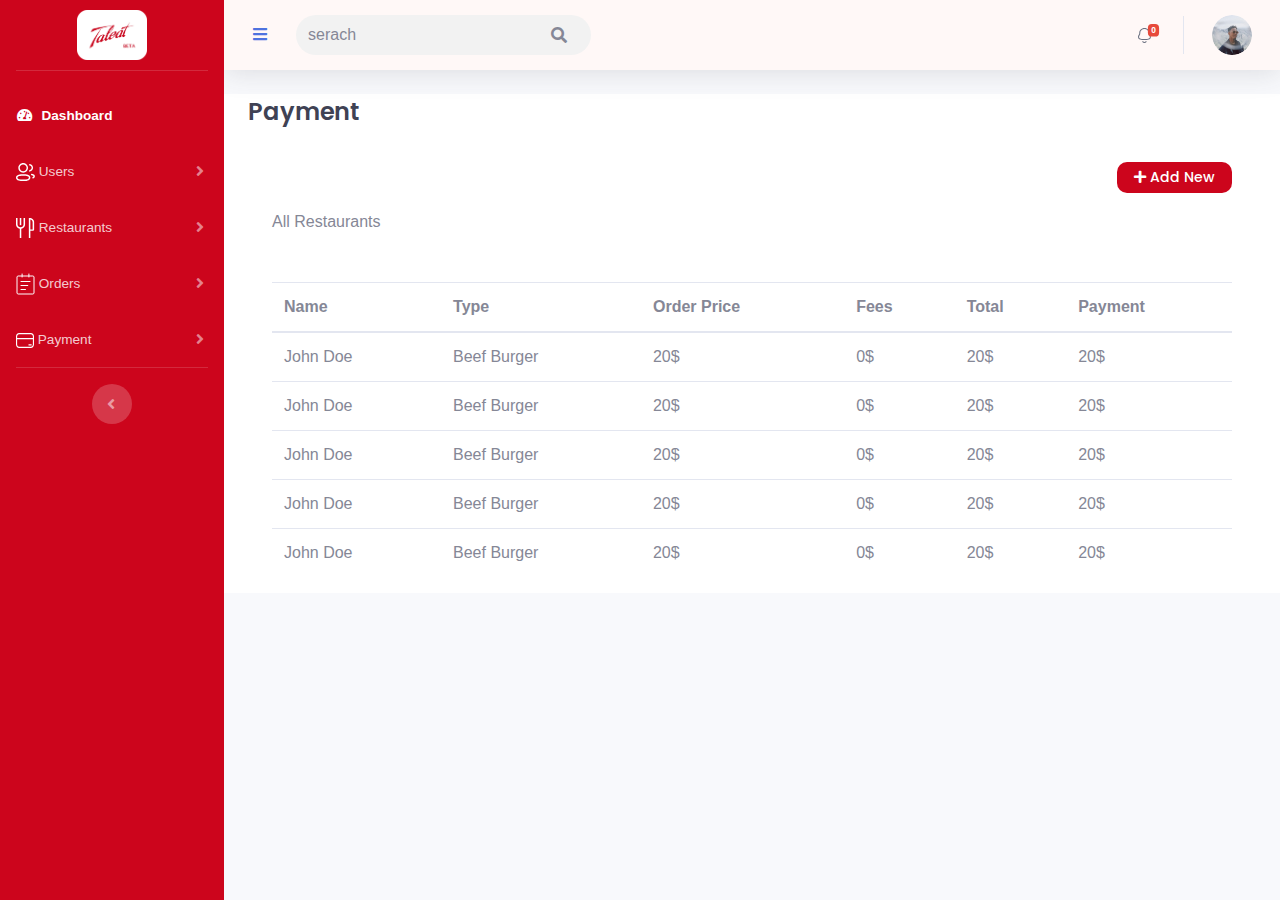
<file: payment.html>
<!DOCTYPE html>
<html lang="en">

<head>
  <meta charset="UTF-8" />
  <meta name="viewport" content="width=device-width, initial-scale=1.0" />
  <meta http-equiv="X-UA-Compatible" content="ie=edge" />
  <meta name="csrf-token" content="LUEiBe8ZD9KPYNf3Iffsuxl3WaNSydPz6CnLLuBX" />
  <title>Admin - Dashboard</title>
  <!-- data table style -->
  <link href="//cdn.datatables.net/1.10.21/css/jquery.dataTables.min.css" rel="stylesheet" type="text/css" />
  <link rel="stylesheet" href="./assets/css/admin.css" />
  <link href="./assets/css/style.css" rel="stylesheet" />

  <link rel="stylesheet" href="./assets/css/table.css" />

  <link href="https://cdnjs.cloudflare.com/ajax/libs/font-awesome/5.13.0/css/all.min.css" rel="stylesheet" />
</head>

<body id="page-top">
  <!-- Page Wrapper -->
  <div id="wrapper">
    <!-- Sidebar -->
    <ul class="navbar-nav bgSideBar sidebar sidebar-dark accordion" id="accordionSidebar">
      <!-- Sidebar - Brand -->
      <a class="sidebar-brand d-flex align-items-center justify-content-center" href="#">
        <div class="sidebar-brand-text mx-3">
          <img class="" src="./assets/images/dlogo.png" alt="" height="50px" />
        </div>
      </a>

      <!-- Divider -->
      <hr class="sidebar-divider" />

      <!-- Nav Item - Dashboard -->
      <li class="nav-item active">
        <a class="nav-link" href="">
          <i class="fas fa-fw fa-tachometer-alt"></i>
          <span>Dashboard</span></a>
      </li>

      <!-- Nav Item - Pages Collapse Menu -->
      <li class="nav-item">
        <a class="nav-link collapsed" href="#" data-toggle="collapse" data-target="#companyNav" aria-expanded="true"
          aria-controls="companyNav">
          <span><svg width="19" height="18" viewBox="0 0 19 18" fill="none" xmlns="http://www.w3.org/2000/svg">
              <path fill-rule="evenodd" clip-rule="evenodd"
                d="M7.1712 11.2943C10.2496 11.2943 14.3424 11.6409 14.3424 14.6399C14.3424 17.7991 9.57335 17.9886 7.52768 18L6.78496 18C4.60379 17.9887 0 17.8002 0 14.6588C0 11.4961 4.76904 11.3064 6.81471 11.295L7.06049 11.2943C7.09879 11.2943 7.13572 11.2943 7.1712 11.2943ZM7.1712 12.7111C4.54623 12.7111 1.41686 13.0483 1.41686 14.6588C1.41686 15.9359 3.35323 16.5839 7.1712 16.5839C10.9892 16.5839 12.9255 15.9293 12.9255 14.6399C12.9255 13.36 10.9892 12.7111 7.1712 12.7111ZM15.7807 10.853C18.3367 11.2356 18.8723 12.4191 18.8723 13.3439C18.8723 14.0325 18.5747 14.9648 17.155 15.5022C17.0729 15.5334 16.9879 15.5485 16.9038 15.5485C16.6176 15.5485 16.3484 15.3738 16.2416 15.0913C16.1028 14.7258 16.287 14.3158 16.6525 14.1779C17.4554 13.8738 17.4554 13.5026 17.4554 13.3439C17.4554 12.8083 16.8216 12.4418 15.5719 12.2557C15.1847 12.1972 14.9174 11.8363 14.975 11.45C15.0335 11.0627 15.401 10.803 15.7807 10.853ZM7.1712 0C9.84528 0 12.0216 2.1763 12.0216 4.85038C12.0272 6.13878 11.5276 7.35539 10.617 8.27162C9.70832 9.1888 8.49454 9.69604 7.20331 9.70076H7.1712C4.49617 9.70076 2.31987 7.52447 2.31987 4.85038C2.31987 2.1763 4.49617 0 7.1712 0ZM13.866 1.06151C15.722 1.36566 17.069 2.95349 17.069 4.83602C17.0652 6.72989 15.6512 8.35645 13.779 8.61904C13.746 8.62376 13.7129 8.62565 13.6799 8.62565C13.3323 8.62565 13.0291 8.36967 12.979 8.01545C12.9252 7.62818 13.1944 7.26924 13.5816 7.2154C14.7605 7.0501 15.6502 6.02713 15.6521 4.83508C15.6521 3.65058 14.8039 2.65123 13.6374 2.46042C13.251 2.39619 12.9894 2.03253 13.0527 1.6462C13.116 1.25987 13.4815 1.00011 13.866 1.06151ZM7.1712 1.41686C5.27733 1.41686 3.73673 2.95746 3.73673 4.85038C3.73673 6.7433 5.27733 8.2839 7.1712 8.2839H7.20048C8.11105 8.28012 8.96872 7.92213 9.61197 7.27321C10.2562 6.62618 10.6085 5.76567 10.6047 4.85321C10.6047 2.95746 9.06412 1.41686 7.1712 1.41686Z"
                fill="white" />
            </svg>
          </span>
          <span>Users</span>
        </a>
        <div id="companyNav" class="collapse" aria-labelledby="headingTwo" data-parent="#accordionSidebar">
          <div class="bg-white py-2 collapse-inner rounded">
            <a class="collapse-item" href="./index.html">All Users</a>
            <a class="collapse-item" href="./editUser.html">Edit User</a>
            <a class="collapse-item" href="addUser.html">Add User</a>
          </div>
        </div>
      </li>

      <!-- Nav Item - Pages Collapse Menu
  <li class="nav-item">
      <a class="nav-link collapsed" href="#" data-toggle="collapse" data-target="#careerNav" aria-expanded="true"
          aria-controls="careerNav">
          <i class="fas fa-fw fa-cog"></i>
          <span>Career</span>
      </a>
      <div id="careerNav" class="collapse" aria-labelledby="headingTwo" data-parent="#accordionSidebar">
          <div class="bg-white py-2 collapse-inner rounded">
              <a class="collapse-item" href="https://techrepublica.com/playground/auth/careers">All</a>
              <a class="collapse-item" href="https://techrepublica.com/playground/auth/careers/create">Add</a>
              
          </div>
      </div>
  </li> -->

      <!-- Nav Item - Pages Collapse Menu -->
      <li class="nav-item">
        <a class="nav-link collapsed" href="#" data-toggle="collapse" data-target="#categoryNav" aria-expanded="true"
          aria-controls="categoryNav">
          <span><svg width="19" height="20" viewBox="0 0 19 20" fill="none" xmlns="http://www.w3.org/2000/svg">
              <path d="M3.77856 0.00292969H5.28996V7.14468H3.77856V0.00292969Z" fill="white" />
              <path
                d="M7.55696 6.43069C7.55696 7.18833 7.23849 7.91495 6.67161 8.45068C6.10473 8.98642 5.33587 9.28739 4.53418 9.28739C3.73248 9.28739 2.96363 8.98642 2.39675 8.45068C1.82986 7.91495 1.51139 7.18833 1.51139 6.43069V0.00311109H0V6.43069C0.00108506 7.44259 0.381057 8.42148 1.07262 9.194C1.76419 9.96651 2.72273 10.4828 3.77848 10.6515V20H5.28987V10.6515C6.34563 10.4828 7.30416 9.96651 7.99573 9.194C8.6873 8.42148 9.06727 7.44259 9.06835 6.43069V0.00311109H7.55696V6.43069ZM13.6025 0.00311109H12.8468V20H14.3582V12.8583H16.6253C17.0262 12.8583 17.4106 12.7078 17.694 12.4399C17.9775 12.172 18.1367 11.8087 18.1367 11.4299V4.28816C18.1601 3.71952 18.0588 3.15245 17.8392 2.62257C17.6196 2.09269 17.2865 1.61144 16.8607 1.20904C16.4349 0.806649 15.9256 0.491802 15.365 0.284275C14.8043 0.0767471 14.2042 -0.018978 13.6025 0.00311109ZM16.6253 11.4299H14.3582V1.49574C16.5346 1.89568 16.6253 4.02392 16.6253 4.28816V11.4299Z"
                fill="white" />
            </svg>
          </span>
          <span>Restaurants</span>
        </a>
        <div id="categoryNav" class="collapse" aria-labelledby="headingTwo" data-parent="#accordionSidebar">
          <div class="bg-white py-2 collapse-inner rounded">
            <a class="collapse-item" href="addRestaurant.html">All</a>
            <a class="collapse-item" href="restaurantInfo.html">Add</a>
          </div>
        </div>
      </li>

      <!-- Nav Item - Pages Collapse Menu -->
      <li class="nav-item">
        <a class="nav-link collapsed" href="#" data-toggle="collapse" data-target="#subCategoryNav" aria-expanded="true"
          aria-controls="subCategoryNav">
          <span><svg width="19" height="22" viewBox="0 0 19 22" fill="none" xmlns="http://www.w3.org/2000/svg">
              <path
                d="M16.8667 3H2.13333C1.50741 3 1 3.44772 1 4V20C1 20.5523 1.50741 21 2.13333 21H16.8667C17.4926 21 18 20.5523 18 20V4C18 3.44772 17.4926 3 16.8667 3Z"
                stroke="white" stroke-linejoin="round" />
              <path d="M6.10013 1V4M12.9001 1V4M4.9668 8.5H14.0335M4.9668 12.5H11.7668M4.9668 16.5H9.50013"
                stroke="white" stroke-linecap="round" stroke-linejoin="round" />
            </svg>
          </span>
          <span>Orders</span>
        </a>
        <div id="subCategoryNav" class="collapse" aria-labelledby="headingTwo" data-parent="#accordionSidebar">
          <div class="bg-white py-2 collapse-inner rounded">
            <a class="collapse-item" href="order.html">All</a>
            <a class="collapse-item" href="orderHistory.html">Add</a>
          </div>
        </div>
      </li>

      <!-- Nav Item - Pages Collapse Menu -->
      <li class="nav-item">
        <a class="nav-link collapsed" href="#" data-toggle="collapse" data-target="#subCategoryChildNav"
          aria-expanded="true" aria-controls="subCategoryChildNav">
          <span><svg width="18" height="15" viewBox="0 0 18 15" fill="none" xmlns="http://www.w3.org/2000/svg">
              <path
                d="M12.9375 11.25C12.7883 11.25 12.6452 11.3158 12.5398 11.4331C12.4343 11.5503 12.375 11.7092 12.375 11.875C12.375 12.0408 12.4343 12.1997 12.5398 12.3169C12.6452 12.4342 12.7883 12.5 12.9375 12.5H15.1875C15.3367 12.5 15.4798 12.4342 15.5852 12.3169C15.6907 12.1997 15.75 12.0408 15.75 11.875C15.75 11.7092 15.6907 11.5503 15.5852 11.4331C15.4798 11.3158 15.3367 11.25 15.1875 11.25H12.9375ZM0 3.4375C0 2.52582 0.325948 1.65148 0.906138 1.00682C1.48633 0.362164 2.27324 0 3.09375 0H14.9062C15.7268 0 16.5137 0.362164 17.0939 1.00682C17.6741 1.65148 18 2.52582 18 3.4375V11.5625C18 12.4742 17.6741 13.3485 17.0939 13.9932C16.5137 14.6378 15.7268 15 14.9062 15H3.09375C2.27324 15 1.48633 14.6378 0.906138 13.9932C0.325948 13.3485 0 12.4742 0 11.5625V3.4375ZM3.09375 1.25C2.5716 1.25 2.07085 1.48047 1.70163 1.8907C1.33242 2.30094 1.125 2.85734 1.125 3.4375V5H16.875V3.4375C16.875 2.85734 16.6676 2.30094 16.2984 1.8907C15.9292 1.48047 15.4284 1.25 14.9062 1.25H3.09375ZM16.875 6.25H1.125V11.5625C1.125 12.77 2.007 13.75 3.09375 13.75H14.9062C15.4284 13.75 15.9292 13.5195 16.2984 13.1093C16.6676 12.6991 16.875 12.1427 16.875 11.5625V6.25Z"
                fill="white" />
            </svg>
          </span>
          <span>Payment</span>
        </a>
        <div id="subCategoryChildNav" class="collapse" aria-labelledby="headingTwo" data-parent="#accordionSidebar">
          <div class="bg-white py-2 collapse-inner rounded">
            <a class="collapse-item" href="payment.html">All</a>
            <a class="collapse-item" href="extraFeeAdmin.html">Add</a>
          </div>
        </div>
      </li>

      <!-- Divider -->
      <hr class="sidebar-divider d-none d-md-block" />

      <!-- Sidebar Toggler (Sidebar) -->
      <div class="text-center d-none d-md-inline">
        <button class="rounded-circle border-0" id="sidebarToggle"></button>
      </div>
    </ul>
    <!-- End of Sidebar -->

    <!-- Content Wrapper -->
    <div id="content-wrapper" class="d-flex flex-column">
      <!-- Main Content -->
      <div id="content">
        <!-- Topbar -->
        <nav class="navbar navbar-expand bgNavBar topbar mb-4 static-top shadow">
          <!-- left navbar side -->
          <div class="d-flex justify-content-between">
            <!-- Sidebar Toggle (Topbar) -->
            <button id="sidebarToggleTop" class="btn btn-link rounded-circle mr-3">
              <i class="fa fa-bars"></i>
            </button>
            <div class="searchBox d-flex justify-content-between align-items-center">
              <input type="text" class="form-control inpSearch" placeholder="serach" />
              <i class="fa fa-search mx-4"></i>
            </div>
          </div>

          <!-- Topbar Navbar -->
          <ul class="navbar-nav ml-auto">
            <!-- Nav Item - Search Dropdown (Visible Only XS) -->
            <li class="nav-item dropdown no-arrow d-sm-none">
              <a class="nav-link dropdown-toggle" href="#" id="searchDropdown" role="button" data-toggle="dropdown"
                aria-haspopup="true" aria-expanded="false">
                <i class="fas fa-search fa-fw"></i>
              </a>
              <!-- Dropdown - Messages -->
              <div class="dropdown-menu dropdown-menu-right p-3 shadow animated--grow-in"
                aria-labelledby="searchDropdown">
                <form class="form-inline mr-auto w-100 navbar-search">
                  <div class="input-group">
                    <input type="text" class="form-control bg-light border-0 small" placeholder="Search for..."
                      aria-label="Search" aria-describedby="basic-addon2" />
                    <div class="input-group-append">
                      <button class="btn btn-primary" type="button">
                        <i class="fas fa-search fa-sm"></i>
                      </button>
                    </div>
                  </div>
                </form>
              </div>
            </li>

            <!-- Nav Item - Alerts -->
            <li class="nav-item dropdown no-arrow mx-1">
              <a class="nav-link dropdown-toggle" href="#" id="alertsDropdown" role="button" data-toggle="dropdown"
                aria-haspopup="true" aria-expanded="false">
                <span><svg width="13" height="15" viewBox="0 0 13 15" fill="none" xmlns="http://www.w3.org/2000/svg">
                    <path fill-rule="evenodd" clip-rule="evenodd"
                      d="M5.10993 13.3298C5.47132 13.7323 5.93527 13.9535 6.41667 13.9535H6.41737C6.90086 13.9535 7.3669 13.7323 7.729 13.3291C7.92295 13.1149 8.25365 13.0974 8.46783 13.2907C8.68272 13.484 8.70016 13.8153 8.5069 14.0295C7.94318 14.6553 7.20155 15 6.41737 15H6.41597C5.63388 14.9993 4.89365 14.6547 4.33202 14.0288C4.13876 13.8147 4.1562 13.4833 4.37109 13.2907C4.58597 13.0967 4.91667 13.1142 5.10993 13.3298ZM6.45141 0C9.55258 0 11.6358 2.41535 11.6358 4.67093C11.6358 5.83116 11.931 6.32302 12.2442 6.84488C12.554 7.35977 12.9049 7.94442 12.9049 9.04953C12.6614 11.873 9.71374 12.1033 6.45141 12.1033C3.18909 12.1033 0.240716 11.873 9.23465e-06 9.09419C-0.00207447 7.94442 0.348856 7.35977 0.658623 6.84488L0.76798 6.66081C1.03723 6.19804 1.267 5.69466 1.267 4.67093C1.267 2.41535 3.35025 0 6.45141 0ZM6.45141 1.04651C4.01304 1.04651 2.31351 2.95674 2.31351 4.67093C2.31351 6.1214 1.91095 6.79186 1.55513 7.38349C1.26979 7.8586 1.04444 8.23395 1.04444 9.04953C1.16095 10.3653 2.02955 11.0567 6.45141 11.0567C10.8489 11.0567 11.7447 10.3347 11.8605 9.00419C11.8584 8.23395 11.633 7.8586 11.3477 7.38349C10.9919 6.79186 10.5893 6.1214 10.5893 4.67093C10.5893 2.95674 8.88979 1.04651 6.45141 1.04651Z"
                      fill="#6B7181" />
                  </svg>
                </span>
                <!-- Counter - Alerts -->
                <span class="badge badge-danger badge-counter">0</span>
              </a>
              <!-- Dropdown - Alerts -->
              <div class="dropdown-list dropdown-menu dropdown-menu-right shadow animated--grow-in"
                aria-labelledby="alertsDropdown">
                <h6 class="dropdown-header bg-danger">Alerts Center</h6>
                <a class="dropdown-item text-center small text-gray-500" href="#">Show All Alerts</a>
              </div>
            </li>

            <div class="topbar-divider d-none d-sm-block"></div>

            <!-- Nav Item - User Information -->
            <li class="nav-item dropdown no-arrow">
              <a class="nav-link dropdown-toggle" href="#" id="userDropdown" role="button" data-toggle="dropdown"
                aria-haspopup="true" aria-expanded="false">
                <img class="img-profil rounded-circle" src="./assets/images/user.png" />
              </a>
              <!-- Dropdown - User Information -->
              <div class="dropdown-menu dropdown-menu-right shadow animated--grow-in" aria-labelledby="userDropdown">
                <a class="dropdown-item" href="#">
                  <i class="fas fa-user fa-sm fa-fw mr-2 text-gray-400"></i>
                  Profile
                </a>
                <a class="dropdown-item" href="#">
                  <i class="fas fa-cogs fa-sm fa-fw mr-2 text-gray-400"></i>
                  Settings
                </a>
                <div class="dropdown-divider"></div>
                <a class="dropdown-item" href="#" data-toggle="modal" data-target="#logoutModal">
                  <i class="fas fa-sign-out-alt fa-sm fa-fw mr-2 text-gray-400"></i>
                  Logout
                </a>
              </div>
            </li>
          </ul>
        </nav>
        <!-- End of Topbar -->

        <!-- Logout Modal-->
        <div class="modal fade" id="logoutModal" tabindex="-1" role="dialog" aria-labelledby="exampleModalLabel"
          aria-hidden="true">
          <div class="modal-dialog" role="document">
            <div class="modal-content">
              <div class="modal-header">
                <h5 class="modal-title" id="exampleModalLabel">
                  Ready to Leave?
                </h5>
                <button class="close" type="button" data-dismiss="modal" aria-label="Close">
                  <span aria-hidden="true">×</span>
                </button>
              </div>
              <div class="modal-body">
                Select "Logout" below if you are ready to end your current
                session.
              </div>
              <div class="modal-footer">
                <button class="btn btn-secondary" type="button" data-dismiss="modal">
                  Cancel
                </button>
                <form action="#" method="post">
                  <input type="hidden" name="_token" value="LUEiBe8ZD9KPYNf3Iffsuxl3WaNSydPz6CnLLuBX" />
                  <input type="submit" value="Logout" class="btn btn-primary" />
                </form>
              </div>
            </div>
          </div>
        </div>

        <!-- Begin Page Content -->
        <div class="container-fluid mt-0" style="background-color: #fff">
          <!-- Page Heading -->
          <div class="d-sm-flex align-items-center justify-content-between mb-4">
            <h1 class="pr1">Payment</h1>
          </div>

          <!-- Content Row -->
          <div class="container">
            <div class="d-flex justify-content-between">
              <p class="my-5 fw-bold">All Restaurants</p>
              <button class="addBtn btn py-1 px-3" data-toggle="modal" data-target="#myModal">
                <i class="fa fa-plus"></i> Add New
              </button>
            </div>
            <div class="table-responsive">
              <table class="table table-hover" id="Table_ID">
                <thead class="">
                  <tr>
                    <th>Name</th>
                    <th>Type</th>
                    <th>Order Price</th>
                    <th>Fees</th>
                    <th>Total</th>
                    <th>Payment</th>
                  </tr>
                </thead>
                <tbody>
                  <!-- Table rows go here -->
                  <tr>
                    <td>John Doe</td>
                    <td>Beef Burger</td>
                    <td>20$</td>
                    <td>0$</td>
                    <td>20$</td>
                    <td>20$</td>
                  </tr>
                  <tr>
                    <td>John Doe</td>
                    <td>Beef Burger</td>
                    <td>20$</td>
                    <td>0$</td>
                    <td>20$</td>
                    <td>20$</td>
                  </tr>
                  <tr>
                    <td>John Doe</td>
                    <td>Beef Burger</td>
                    <td>20$</td>
                    <td>0$</td>
                    <td>20$</td>
                    <td>20$</td>
                  </tr>
                  <tr>
                    <td>John Doe</td>
                    <td>Beef Burger</td>
                    <td>20$</td>
                    <td>0$</td>
                    <td>20$</td>
                    <td>20$</td>
                  </tr>
                  <tr>
                    <td>John Doe</td>
                    <td>Beef Burger</td>
                    <td>20$</td>
                    <td>0$</td>
                    <td>20$</td>
                    <td>20$</td>
                  </tr>
                  <!-- Add more rows as needed -->
                </tbody>
              </table>
            </div>
          </div>
        </div>
      </div>
    </div>
    <!-- modal -->
    <div class="modal fade" id="myModal" tabindex="-1" role="dialog" aria-labelledby="myModalLabel" aria-hidden="true">
      <div class="modal-dialog modal-dialog-centered" role="document">
        <div class="modal-content">
          <div class="d-flex justify-content-between px-3 py-2">
            <h5 class="modalHead" id="myModalLabel">Add Extra Fees</h5>
            <button type="button" class="close" data-dismiss="modal" aria-label="Close">
              <span aria-hidden="true">&times;</span>
            </button>
          </div>
          <div class="modal-body">
            <div class="form-group">
              <input type="text" class="form-control custom-input" id="username" placeholder="Enter Fees" />
            </div>
          </div>
          <div class="d-flex justify-content-center mt-3 mb-5">
            <div>
              <button type="button" class="btn cBtn px-4 py-2 mx-2" data-dismiss="modal">
                Cancel
              </button>
              <button type="button" class="btn addBtn px-5 py-2 mx-2">
                Submit
              </button>
            </div>
          </div>
        </div>
      </div>
    </div>
    <!-- modal end -->
    <!-- Scroll to Top Button-->
    <a class="scroll-to-top rounded" href="#page-top">
      <i class="fas fa-angle-up"></i>
    </a>
  </div>

  <!-- Bootstrap core JavaScript-->
  <script src="https://techrepublica.com/playground/dashboard/vendor/jquery/jquery.min.js"></script>
  <script src="https://techrepublica.com/playground/dashboard/vendor/bootstrap/js/bootstrap.bundle.min.js"></script>

  <!-- Core plugin JavaScript-->
  <script src="https://techrepublica.com/playground/dashboard/vendor/jquery-easing/jquery.easing.min.js"></script>

  <!-- Custom scripts for all pages-->
  <script src="https://techrepublica.com/playground/dashboard/js/sb-admin-2.min.js"></script>

  <!-- Page level plugins -->
  <script src="https://techrepublica.com/playground/dashboard/vendor/chart.js/Chart.min.js"></script>

  <!-- Page level custom scripts -->
  <script src="https://techrepublica.com/playground/dashboard/js/demo/chart-area-demo.js"></script>
  <script src="https://techrepublica.com/playground/dashboard/js/demo/chart-pie-demo.js"></script>

  <!-- Page level plugins -->
  <script src="https://techrepublica.com/playground/dashboard/vendor/datatables/jquery.dataTables.min.js"></script>
  <script src="https://techrepublica.com/playground/dashboard/vendor/datatables/dataTables.bootstrap4.min.js"></script>

  <!-- Page level custom scripts -->
  <script src="https://techrepublica.com/playground/dashboard/js/demo/datatables-demo.js"></script>
  <script src="https://cdn.jsdelivr.net/npm/@popperjs/core@2.10.2/dist/umd/popper.min.js"
    integrity="sha384-7+zCNj/IqJ95wo16oMtfsKbZ9ccEh31eOz1HGyDuCQ6wgnyJNSYdrPa03rtR1zdB"
    crossorigin="anonymous"></script>
  <script src="https://cdn.jsdelivr.net/npm/bootstrap@5.1.3/dist/js/bootstrap.min.js"
    integrity="sha384-QJHtvGhmr9XOIpI6YVutG+2QOK9T+ZnN4kzFN1RtK3zEFEIsxhlmWl5/YESvpZ13"
    crossorigin="anonymous"></script>
  <!-- datatable script -->
  <script src="//cdn.datatables.net/1.10.21/js/jquery.dataTables.min.js"></script>
  <script>
    $(document).ready(function () {
      $("#Table_ID").DataTable();
    });
  </script>
</body>

</html>
</file>
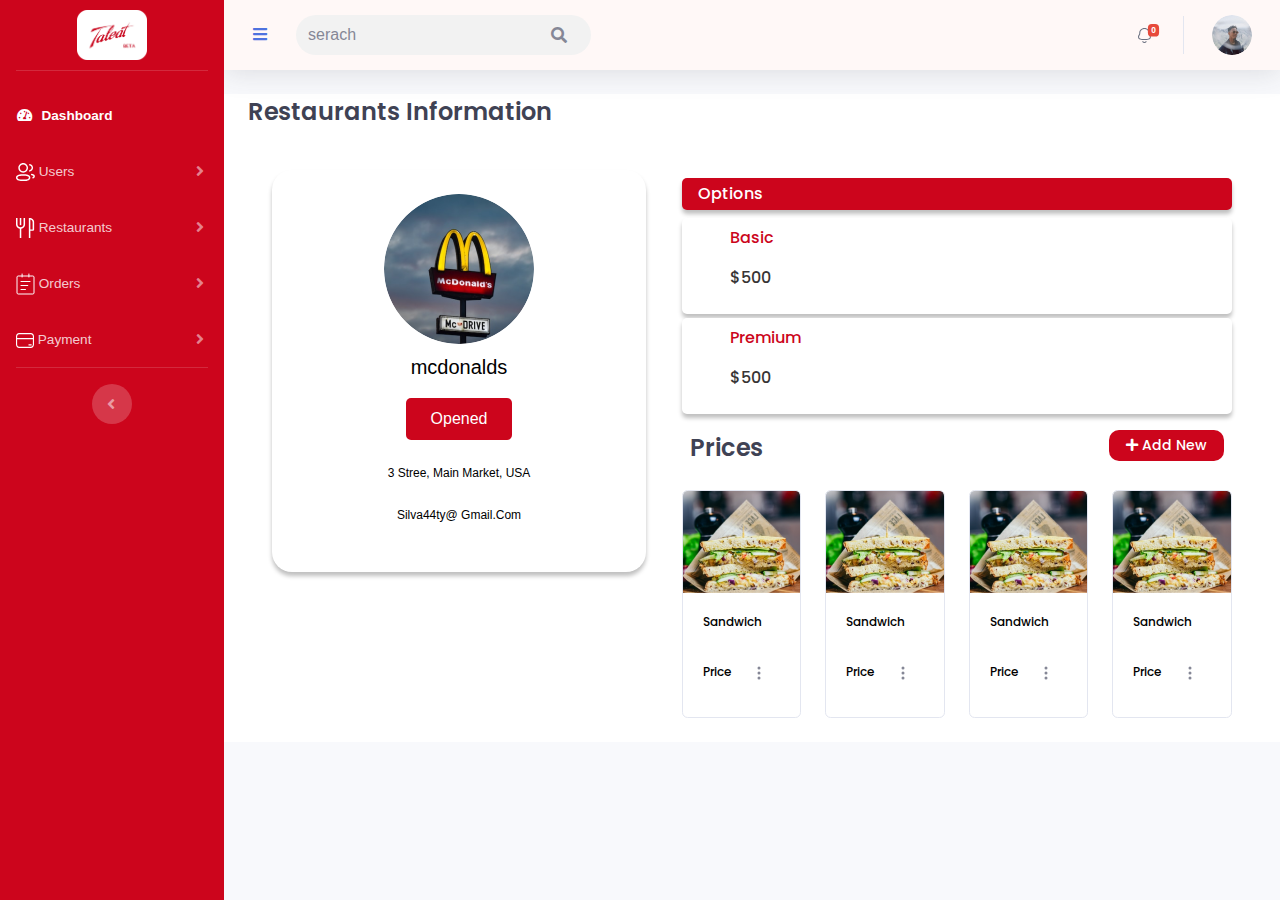
<file: restaurantInfo.html>
<!DOCTYPE html>
<html lang="en">

<head>
  <meta charset="UTF-8" />
  <meta name="viewport" content="width=device-width, initial-scale=1.0" />
  <meta http-equiv="X-UA-Compatible" content="ie=edge" />
  <meta name="csrf-token" content="LUEiBe8ZD9KPYNf3Iffsuxl3WaNSydPz6CnLLuBX" />
  <title>Admin - Dashboard</title>
  <!-- data table style -->
  <link href="//cdn.datatables.net/1.10.21/css/jquery.dataTables.min.css" rel="stylesheet" type="text/css" />
  <link rel="stylesheet" href="./assets/css/admin.css" />
  <link href="./assets/css/style.css" rel="stylesheet" />

  <link rel="stylesheet" href="./assets/css/table.css" />

  <link href="https://cdnjs.cloudflare.com/ajax/libs/font-awesome/5.13.0/css/all.min.css" rel="stylesheet" />
</head>

<body id="page-top">
  <!-- Page Wrapper -->
  <div id="wrapper">
    <!-- Sidebar -->
    <ul class="navbar-nav bgSideBar sidebar sidebar-dark accordion" id="accordionSidebar">
      <!-- Sidebar - Brand -->
      <a class="sidebar-brand d-flex align-items-center justify-content-center" href="#">
        <div class="sidebar-brand-text mx-3">
          <img class="" src="./assets/images/dlogo.png" alt="" height="50px" />
        </div>
      </a>

      <!-- Divider -->
      <hr class="sidebar-divider" />

      <!-- Nav Item - Dashboard -->
      <li class="nav-item active">
        <a class="nav-link" href="">
          <i class="fas fa-fw fa-tachometer-alt"></i>
          <span>Dashboard</span></a>
      </li>

      <!-- Nav Item - Pages Collapse Menu -->
      <li class="nav-item">
        <a class="nav-link collapsed" href="#" data-toggle="collapse" data-target="#companyNav" aria-expanded="true"
          aria-controls="companyNav">
          <span><svg width="19" height="18" viewBox="0 0 19 18" fill="none" xmlns="http://www.w3.org/2000/svg">
              <path fill-rule="evenodd" clip-rule="evenodd"
                d="M7.1712 11.2943C10.2496 11.2943 14.3424 11.6409 14.3424 14.6399C14.3424 17.7991 9.57335 17.9886 7.52768 18L6.78496 18C4.60379 17.9887 0 17.8002 0 14.6588C0 11.4961 4.76904 11.3064 6.81471 11.295L7.06049 11.2943C7.09879 11.2943 7.13572 11.2943 7.1712 11.2943ZM7.1712 12.7111C4.54623 12.7111 1.41686 13.0483 1.41686 14.6588C1.41686 15.9359 3.35323 16.5839 7.1712 16.5839C10.9892 16.5839 12.9255 15.9293 12.9255 14.6399C12.9255 13.36 10.9892 12.7111 7.1712 12.7111ZM15.7807 10.853C18.3367 11.2356 18.8723 12.4191 18.8723 13.3439C18.8723 14.0325 18.5747 14.9648 17.155 15.5022C17.0729 15.5334 16.9879 15.5485 16.9038 15.5485C16.6176 15.5485 16.3484 15.3738 16.2416 15.0913C16.1028 14.7258 16.287 14.3158 16.6525 14.1779C17.4554 13.8738 17.4554 13.5026 17.4554 13.3439C17.4554 12.8083 16.8216 12.4418 15.5719 12.2557C15.1847 12.1972 14.9174 11.8363 14.975 11.45C15.0335 11.0627 15.401 10.803 15.7807 10.853ZM7.1712 0C9.84528 0 12.0216 2.1763 12.0216 4.85038C12.0272 6.13878 11.5276 7.35539 10.617 8.27162C9.70832 9.1888 8.49454 9.69604 7.20331 9.70076H7.1712C4.49617 9.70076 2.31987 7.52447 2.31987 4.85038C2.31987 2.1763 4.49617 0 7.1712 0ZM13.866 1.06151C15.722 1.36566 17.069 2.95349 17.069 4.83602C17.0652 6.72989 15.6512 8.35645 13.779 8.61904C13.746 8.62376 13.7129 8.62565 13.6799 8.62565C13.3323 8.62565 13.0291 8.36967 12.979 8.01545C12.9252 7.62818 13.1944 7.26924 13.5816 7.2154C14.7605 7.0501 15.6502 6.02713 15.6521 4.83508C15.6521 3.65058 14.8039 2.65123 13.6374 2.46042C13.251 2.39619 12.9894 2.03253 13.0527 1.6462C13.116 1.25987 13.4815 1.00011 13.866 1.06151ZM7.1712 1.41686C5.27733 1.41686 3.73673 2.95746 3.73673 4.85038C3.73673 6.7433 5.27733 8.2839 7.1712 8.2839H7.20048C8.11105 8.28012 8.96872 7.92213 9.61197 7.27321C10.2562 6.62618 10.6085 5.76567 10.6047 4.85321C10.6047 2.95746 9.06412 1.41686 7.1712 1.41686Z"
                fill="white" />
            </svg>
          </span>
          <span>Users</span>
        </a>
        <div id="companyNav" class="collapse" aria-labelledby="headingTwo" data-parent="#accordionSidebar">
          <div class="bg-white py-2 collapse-inner rounded">
            <a class="collapse-item" href="./index.html">All Users</a>
            <a class="collapse-item" href="./editUser.html">Edit User</a>
            <a class="collapse-item" href="addUser.html">Add User</a>
          </div>
        </div>
      </li>

      <!-- Nav Item - Pages Collapse Menu
<li class="nav-item">
    <a class="nav-link collapsed" href="#" data-toggle="collapse" data-target="#careerNav" aria-expanded="true"
        aria-controls="careerNav">
        <i class="fas fa-fw fa-cog"></i>
        <span>Career</span>
    </a>
    <div id="careerNav" class="collapse" aria-labelledby="headingTwo" data-parent="#accordionSidebar">
        <div class="bg-white py-2 collapse-inner rounded">
            <a class="collapse-item" href="https://techrepublica.com/playground/auth/careers">All</a>
            <a class="collapse-item" href="https://techrepublica.com/playground/auth/careers/create">Add</a>
            
        </div>
    </div>
</li> -->

      <!-- Nav Item - Pages Collapse Menu -->
      <li class="nav-item">
        <a class="nav-link collapsed" href="#" data-toggle="collapse" data-target="#categoryNav" aria-expanded="true"
          aria-controls="categoryNav">
          <span><svg width="19" height="20" viewBox="0 0 19 20" fill="none" xmlns="http://www.w3.org/2000/svg">
              <path d="M3.77856 0.00292969H5.28996V7.14468H3.77856V0.00292969Z" fill="white" />
              <path
                d="M7.55696 6.43069C7.55696 7.18833 7.23849 7.91495 6.67161 8.45068C6.10473 8.98642 5.33587 9.28739 4.53418 9.28739C3.73248 9.28739 2.96363 8.98642 2.39675 8.45068C1.82986 7.91495 1.51139 7.18833 1.51139 6.43069V0.00311109H0V6.43069C0.00108506 7.44259 0.381057 8.42148 1.07262 9.194C1.76419 9.96651 2.72273 10.4828 3.77848 10.6515V20H5.28987V10.6515C6.34563 10.4828 7.30416 9.96651 7.99573 9.194C8.6873 8.42148 9.06727 7.44259 9.06835 6.43069V0.00311109H7.55696V6.43069ZM13.6025 0.00311109H12.8468V20H14.3582V12.8583H16.6253C17.0262 12.8583 17.4106 12.7078 17.694 12.4399C17.9775 12.172 18.1367 11.8087 18.1367 11.4299V4.28816C18.1601 3.71952 18.0588 3.15245 17.8392 2.62257C17.6196 2.09269 17.2865 1.61144 16.8607 1.20904C16.4349 0.806649 15.9256 0.491802 15.365 0.284275C14.8043 0.0767471 14.2042 -0.018978 13.6025 0.00311109ZM16.6253 11.4299H14.3582V1.49574C16.5346 1.89568 16.6253 4.02392 16.6253 4.28816V11.4299Z"
                fill="white" />
            </svg>
          </span>
          <span>Restaurants</span>
        </a>
        <div id="categoryNav" class="collapse" aria-labelledby="headingTwo" data-parent="#accordionSidebar">
          <div class="bg-white py-2 collapse-inner rounded">
            <a class="collapse-item" href="addRestaurant.html">All</a>
            <a class="collapse-item" href="restaurantInfo.html">Add</a>
          </div>
        </div>
      </li>

      <!-- Nav Item - Pages Collapse Menu -->
      <li class="nav-item">
        <a class="nav-link collapsed" href="#" data-toggle="collapse" data-target="#subCategoryNav" aria-expanded="true"
          aria-controls="subCategoryNav">
          <span><svg width="19" height="22" viewBox="0 0 19 22" fill="none" xmlns="http://www.w3.org/2000/svg">
              <path
                d="M16.8667 3H2.13333C1.50741 3 1 3.44772 1 4V20C1 20.5523 1.50741 21 2.13333 21H16.8667C17.4926 21 18 20.5523 18 20V4C18 3.44772 17.4926 3 16.8667 3Z"
                stroke="white" stroke-linejoin="round" />
              <path d="M6.10013 1V4M12.9001 1V4M4.9668 8.5H14.0335M4.9668 12.5H11.7668M4.9668 16.5H9.50013"
                stroke="white" stroke-linecap="round" stroke-linejoin="round" />
            </svg>
          </span>
          <span>Orders</span>
        </a>
        <div id="subCategoryNav" class="collapse" aria-labelledby="headingTwo" data-parent="#accordionSidebar">
          <div class="bg-white py-2 collapse-inner rounded">
            <a class="collapse-item" href="order.html">All</a>
            <a class="collapse-item" href="orderHistory.html">Add</a>
          </div>
        </div>
      </li>

      <!-- Nav Item - Pages Collapse Menu -->
      <li class="nav-item">
        <a class="nav-link collapsed" href="#" data-toggle="collapse" data-target="#subCategoryChildNav"
          aria-expanded="true" aria-controls="subCategoryChildNav">
          <span><svg width="18" height="15" viewBox="0 0 18 15" fill="none" xmlns="http://www.w3.org/2000/svg">
              <path
                d="M12.9375 11.25C12.7883 11.25 12.6452 11.3158 12.5398 11.4331C12.4343 11.5503 12.375 11.7092 12.375 11.875C12.375 12.0408 12.4343 12.1997 12.5398 12.3169C12.6452 12.4342 12.7883 12.5 12.9375 12.5H15.1875C15.3367 12.5 15.4798 12.4342 15.5852 12.3169C15.6907 12.1997 15.75 12.0408 15.75 11.875C15.75 11.7092 15.6907 11.5503 15.5852 11.4331C15.4798 11.3158 15.3367 11.25 15.1875 11.25H12.9375ZM0 3.4375C0 2.52582 0.325948 1.65148 0.906138 1.00682C1.48633 0.362164 2.27324 0 3.09375 0H14.9062C15.7268 0 16.5137 0.362164 17.0939 1.00682C17.6741 1.65148 18 2.52582 18 3.4375V11.5625C18 12.4742 17.6741 13.3485 17.0939 13.9932C16.5137 14.6378 15.7268 15 14.9062 15H3.09375C2.27324 15 1.48633 14.6378 0.906138 13.9932C0.325948 13.3485 0 12.4742 0 11.5625V3.4375ZM3.09375 1.25C2.5716 1.25 2.07085 1.48047 1.70163 1.8907C1.33242 2.30094 1.125 2.85734 1.125 3.4375V5H16.875V3.4375C16.875 2.85734 16.6676 2.30094 16.2984 1.8907C15.9292 1.48047 15.4284 1.25 14.9062 1.25H3.09375ZM16.875 6.25H1.125V11.5625C1.125 12.77 2.007 13.75 3.09375 13.75H14.9062C15.4284 13.75 15.9292 13.5195 16.2984 13.1093C16.6676 12.6991 16.875 12.1427 16.875 11.5625V6.25Z"
                fill="white" />
            </svg>
          </span>
          <span>Payment</span>
        </a>
        <div id="subCategoryChildNav" class="collapse" aria-labelledby="headingTwo" data-parent="#accordionSidebar">
          <div class="bg-white py-2 collapse-inner rounded">
            <a class="collapse-item" href="payment.html">All</a>
            <a class="collapse-item" href="extraFeeAdmin.html">Add</a>
          </div>
        </div>
      </li>

      <!-- Divider -->
      <hr class="sidebar-divider d-none d-md-block" />

      <!-- Sidebar Toggler (Sidebar) -->
      <div class="text-center d-none d-md-inline">
        <button class="rounded-circle border-0" id="sidebarToggle"></button>
      </div>
    </ul>
    <!-- End of Sidebar -->

    <!-- Content Wrapper -->
    <div id="content-wrapper" class="d-flex flex-column">
      <!-- Main Content -->
      <div id="content">
        <!-- Topbar -->
        <nav class="navbar navbar-expand bgNavBar topbar mb-4 static-top shadow">
          <!-- left navbar side -->
          <div class="d-flex justify-content-between">
            <!-- Sidebar Toggle (Topbar) -->
            <button id="sidebarToggleTop" class="btn btn-link rounded-circle mr-3">
              <i class="fa fa-bars"></i>
            </button>
            <div class="searchBox d-flex justify-content-between align-items-center">
              <input type="text" class="form-control inpSearch" placeholder="serach" />
              <i class="fa fa-search mx-4"></i>
            </div>
          </div>

          <!-- Topbar Navbar -->
          <ul class="navbar-nav ml-auto">
            <!-- Nav Item - Search Dropdown (Visible Only XS) -->
            <li class="nav-item dropdown no-arrow d-sm-none">
              <a class="nav-link dropdown-toggle" href="#" id="searchDropdown" role="button" data-toggle="dropdown"
                aria-haspopup="true" aria-expanded="false">
                <i class="fas fa-search fa-fw"></i>
              </a>
              <!-- Dropdown - Messages -->
              <div class="dropdown-menu dropdown-menu-right p-3 shadow animated--grow-in"
                aria-labelledby="searchDropdown">
                <form class="form-inline mr-auto w-100 navbar-search">
                  <div class="input-group">
                    <input type="text" class="form-control bg-light border-0 small" placeholder="Search for..."
                      aria-label="Search" aria-describedby="basic-addon2" />
                    <div class="input-group-append">
                      <button class="btn btn-primary" type="button">
                        <i class="fas fa-search fa-sm"></i>
                      </button>
                    </div>
                  </div>
                </form>
              </div>
            </li>

            <!-- Nav Item - Alerts -->
            <li class="nav-item dropdown no-arrow mx-1">
              <a class="nav-link dropdown-toggle" href="#" id="alertsDropdown" role="button" data-toggle="dropdown"
                aria-haspopup="true" aria-expanded="false">
                <span><svg width="13" height="15" viewBox="0 0 13 15" fill="none" xmlns="http://www.w3.org/2000/svg">
                    <path fill-rule="evenodd" clip-rule="evenodd"
                      d="M5.10993 13.3298C5.47132 13.7323 5.93527 13.9535 6.41667 13.9535H6.41737C6.90086 13.9535 7.3669 13.7323 7.729 13.3291C7.92295 13.1149 8.25365 13.0974 8.46783 13.2907C8.68272 13.484 8.70016 13.8153 8.5069 14.0295C7.94318 14.6553 7.20155 15 6.41737 15H6.41597C5.63388 14.9993 4.89365 14.6547 4.33202 14.0288C4.13876 13.8147 4.1562 13.4833 4.37109 13.2907C4.58597 13.0967 4.91667 13.1142 5.10993 13.3298ZM6.45141 0C9.55258 0 11.6358 2.41535 11.6358 4.67093C11.6358 5.83116 11.931 6.32302 12.2442 6.84488C12.554 7.35977 12.9049 7.94442 12.9049 9.04953C12.6614 11.873 9.71374 12.1033 6.45141 12.1033C3.18909 12.1033 0.240716 11.873 9.23465e-06 9.09419C-0.00207447 7.94442 0.348856 7.35977 0.658623 6.84488L0.76798 6.66081C1.03723 6.19804 1.267 5.69466 1.267 4.67093C1.267 2.41535 3.35025 0 6.45141 0ZM6.45141 1.04651C4.01304 1.04651 2.31351 2.95674 2.31351 4.67093C2.31351 6.1214 1.91095 6.79186 1.55513 7.38349C1.26979 7.8586 1.04444 8.23395 1.04444 9.04953C1.16095 10.3653 2.02955 11.0567 6.45141 11.0567C10.8489 11.0567 11.7447 10.3347 11.8605 9.00419C11.8584 8.23395 11.633 7.8586 11.3477 7.38349C10.9919 6.79186 10.5893 6.1214 10.5893 4.67093C10.5893 2.95674 8.88979 1.04651 6.45141 1.04651Z"
                      fill="#6B7181" />
                  </svg>
                </span>
                <!-- Counter - Alerts -->
                <span class="badge badge-danger badge-counter">0</span>
              </a>
              <!-- Dropdown - Alerts -->
              <div class="dropdown-list dropdown-menu dropdown-menu-right shadow animated--grow-in"
                aria-labelledby="alertsDropdown">
                <h6 class="dropdown-header bg-danger">Alerts Center</h6>
                <a class="dropdown-item text-center small text-gray-500" href="#">Show All Alerts</a>
              </div>
            </li>

            <div class="topbar-divider d-none d-sm-block"></div>

            <!-- Nav Item - User Information -->
            <li class="nav-item dropdown no-arrow">
              <a class="nav-link dropdown-toggle" href="#" id="userDropdown" role="button" data-toggle="dropdown"
                aria-haspopup="true" aria-expanded="false">
                <img class="img-profil rounded-circle" src="./assets/images/user.png" />
              </a>
              <!-- Dropdown - User Information -->
              <div class="dropdown-menu dropdown-menu-right shadow animated--grow-in" aria-labelledby="userDropdown">
                <a class="dropdown-item" href="#">
                  <i class="fas fa-user fa-sm fa-fw mr-2 text-gray-400"></i>
                  Profile
                </a>
                <a class="dropdown-item" href="#">
                  <i class="fas fa-cogs fa-sm fa-fw mr-2 text-gray-400"></i>
                  Settings
                </a>
                <div class="dropdown-divider"></div>
                <a class="dropdown-item" href="#" data-toggle="modal" data-target="#logoutModal">
                  <i class="fas fa-sign-out-alt fa-sm fa-fw mr-2 text-gray-400"></i>
                  Logout
                </a>
              </div>
            </li>
          </ul>
        </nav>
        <!-- End of Topbar -->

        <!-- Logout Modal-->
        <div class="modal fade" id="logoutModal" tabindex="-1" role="dialog" aria-labelledby="exampleModalLabel"
          aria-hidden="true">
          <div class="modal-dialog" role="document">
            <div class="modal-content">
              <div class="modal-header">
                <h5 class="modal-title" id="exampleModalLabel">
                  Ready to Leave?
                </h5>
                <button class="close" type="button" data-dismiss="modal" aria-label="Close">
                  <span aria-hidden="true">×</span>
                </button>
              </div>
              <div class="modal-body">
                Select "Logout" below if you are ready to end your current
                session.
              </div>
              <div class="modal-footer">
                <button class="btn btn-secondary" type="button" data-dismiss="modal">
                  Cancel
                </button>
                <form action="#" method="post">
                  <input type="hidden" name="_token" value="LUEiBe8ZD9KPYNf3Iffsuxl3WaNSydPz6CnLLuBX" />
                  <input type="submit" value="Logout" class="btn btn-primary" />
                </form>
              </div>
            </div>
          </div>
        </div>

        <!-- Begin Page Content -->
        <div class="container-fluid mt-0" style="background-color: #fff">
          <!-- Page Heading -->
          <div class="d-sm-flex align-items-center justify-content-between mb-4">
            <h1 class="pr1">Restaurants Information</h1>
          </div>

          <!-- Content Row -->
          <div class="container">

            <div class="row my-3">
              <div class="col-md-5 my-2">
                <div class="resCard d-flex flex-column jystify-content-between align-items-center py-4 ">
                  <img src="./assets/images/resumage.png" alt="" class="roundImg">
                  <p class="pr3 my-2">Mcdonalds</p>
                  <button class="my-2 btn resBtn py-2 w-fit px-4">Opened</button>
                  <p class="mt-3 pr4">3 stree, main market, USA</p>
                  <p class="mt-2 mb-4 pr4">silva44ty@ gmail.com</p>

                </div>
              </div>
              <div class="col-md-7 my-2">
                <div class="options px-3 d-flex align-items-center py-1 my-2">
                  <p class="opr ">Options</p>
                </div>
                <div class="optCard my-1 px-5 py-2">
                  <p class="optP1 fw-bold">Basic</p>
                  <p class="optP2 fw-bold">$500</p>
                </div>
                <div class="optCard my-1 px-5 py-2">
                  <p class="optP1 fw-bold">Premium</p>
                  <p class="optP2 fw-bold">$500</p>
                </div>
                <!-- prices card -->
                <div class="my-3">
                  <div class="px-2 d-flex justify-content-between">
                    <p class="pr1">Prices</p>
                    <button class="addBtn btn py-1 px-3" data-toggle="modal" data-target="#myModal">
                      <i class="fa fa-plus"></i> Add New
                    </button>
                  </div>
                  <div class="row my-2">
                    <div class="col-md-3">
                      <div class="card" style="">
                        <img class="card-img-top" src="./assets/images/sandwich.png" alt="Card image cap">
                        <div class="card-body">
                          <p class="sap1">sandwich</p>
                          <div class="d-flex justify-content-between">
                            <p class="sap1 mt-3">price</p>
                            <button class="btn"><svg xmlns="http://www.w3.org/2000/svg" width="16" height="16"
                                fill="currentColor" class="bi bi-three-dots-vertical" viewBox="0 0 16 16">
                                <path
                                  d="M9.5 13a1.5 1.5 0 1 1-3 0 1.5 1.5 0 0 1 3 0zm0-5a1.5 1.5 0 1 1-3 0 1.5 1.5 0 0 1 3 0zm0-5a1.5 1.5 0 1 1-3 0 1.5 1.5 0 0 1 3 0z" />
                              </svg></button></button>
                          </div>
                        </div>
                      </div>
                    </div>
                    <div class="col-md-3">
                      <div class="card" style="">
                        <img class="card-img-top" src="./assets/images/sandwich.png" alt="Card image cap">
                        <div class="card-body">
                          <p class="sap1">sandwich</p>
                          <div class="d-flex justify-content-between">
                            <p class="sap1 mt-3">price</p>
                            <button class="btn"><svg xmlns="http://www.w3.org/2000/svg" width="16" height="16"
                                fill="currentColor" class="bi bi-three-dots-vertical" viewBox="0 0 16 16">
                                <path
                                  d="M9.5 13a1.5 1.5 0 1 1-3 0 1.5 1.5 0 0 1 3 0zm0-5a1.5 1.5 0 1 1-3 0 1.5 1.5 0 0 1 3 0zm0-5a1.5 1.5 0 1 1-3 0 1.5 1.5 0 0 1 3 0z" />
                              </svg></button></button>
                          </div>
                        </div>
                      </div>
                    </div>
                    <div class="col-md-3">
                      <div class="card" style="">
                        <img class="card-img-top" src="./assets/images/sandwich.png" alt="Card image cap">
                        <div class="card-body">
                          <p class="sap1">sandwich</p>
                          <div class="d-flex justify-content-between">
                            <p class="sap1 mt-3">price</p>
                            <button class="btn"><svg xmlns="http://www.w3.org/2000/svg" width="16" height="16"
                                fill="currentColor" class="bi bi-three-dots-vertical" viewBox="0 0 16 16">
                                <path
                                  d="M9.5 13a1.5 1.5 0 1 1-3 0 1.5 1.5 0 0 1 3 0zm0-5a1.5 1.5 0 1 1-3 0 1.5 1.5 0 0 1 3 0zm0-5a1.5 1.5 0 1 1-3 0 1.5 1.5 0 0 1 3 0z" />
                              </svg></button></button>
                          </div>
                        </div>
                      </div>
                    </div>
                    <div class="col-md-3">
                      <div class="card" style="">
                        <img class="card-img-top" src="./assets/images/sandwich.png" alt="Card image cap">
                        <div class="card-body">
                          <p class="sap1">sandwich</p>
                          <div class="d-flex justify-content-between">
                            <p class="sap1 mt-3">price</p>
                            <button class="btn"><svg xmlns="http://www.w3.org/2000/svg" width="16" height="16"
                                fill="currentColor" class="bi bi-three-dots-vertical" viewBox="0 0 16 16">
                                <path
                                  d="M9.5 13a1.5 1.5 0 1 1-3 0 1.5 1.5 0 0 1 3 0zm0-5a1.5 1.5 0 1 1-3 0 1.5 1.5 0 0 1 3 0zm0-5a1.5 1.5 0 1 1-3 0 1.5 1.5 0 0 1 3 0z" />
                              </svg></button></button>
                          </div>
                        </div>
                      </div>
                    </div>
                  </div>
                </div>
              </div>

            </div>
          </div>
        </div>
      </div>
    </div>
  </div>

  <!-- modal -->

  <div class="modal fade" id="myModal" tabindex="-1" role="dialog" aria-labelledby="myModalLabel" aria-hidden="true">
    <div class="modal-dialog modal-dialog-centered" role="document">
      <div class="modal-content">
        <!-- alert -->
        <div class="alert alert-success d-none" id="successAlert" role="alert">
          File uploaded successfully!
        </div>
        <div class="d-flex justify-content-between px-3 py-2">
          <h5 class="modalHead" id="myModalLabel">Add New</h5>
          <button type="button" class="close" data-dismiss="modal" aria-label="Close">
            <span aria-hidden="true">&times;</span>
          </button>
        </div>
        <div class="modal-body">

          <div class="form-group">
            <input type="text" class="form-control custom-input" id="username" placeholder="Title" />
          </div>
          <div class="form-group">
            <input type="text" class="form-control custom-input" id="password" placeholder="Price" />
          </div>
          <div class="my-2 d-flex px-5 pt-4">
            <div class="uploadSection px-4 py-4 " id="uploadSection">
              <input class="d-none" type="file" id="uploadP">
              <label for="uploadP">
                <img src="./assets/images/Paper-Upload.png" alt="" width="30px">
              </label>
            </div>
            <div class="mx-2">
              <p class="pr2">Upload Picture</p>
              <small class="text-muted">Drag & drop to upload </small>
            </div>
          </div>
        </div>
        <div class="d-flex justify-content-center mt-3 mb-5">
          <div>
            <button type="button" class="btn cBtn px-4 py-2 mx-2" data-dismiss="modal">
              Cancel
            </button>
            <button type="button" class="btn addBtn px-5 py-2 mx-2">
              Add
            </button>
          </div>
        </div>
      </div>
    </div>
  </div>
  <!-- modal end -->
  <!-- Scroll to Top Button-->
  <a class="scroll-to-top rounded" href="#page-top">
    <i class="fas fa-angle-up"></i>
  </a>
  </div>

  <!-- Bootstrap core JavaScript-->
  <script src="https://techrepublica.com/playground/dashboard/vendor/jquery/jquery.min.js"></script>
  <script src="https://techrepublica.com/playground/dashboard/vendor/bootstrap/js/bootstrap.bundle.min.js"></script>

  <!-- Core plugin JavaScript-->
  <script src="https://techrepublica.com/playground/dashboard/vendor/jquery-easing/jquery.easing.min.js"></script>

  <!-- Custom scripts for all pages-->
  <script src="https://techrepublica.com/playground/dashboard/js/sb-admin-2.min.js"></script>

  <!-- Page level plugins -->
  <script src="https://techrepublica.com/playground/dashboard/vendor/chart.js/Chart.min.js"></script>

  <!-- Page level custom scripts -->
  <script src="https://techrepublica.com/playground/dashboard/js/demo/chart-area-demo.js"></script>
  <script src="https://techrepublica.com/playground/dashboard/js/demo/chart-pie-demo.js"></script>

  <!-- Page level plugins -->
  <script src="https://techrepublica.com/playground/dashboard/vendor/datatables/jquery.dataTables.min.js"></script>
  <script src="https://techrepublica.com/playground/dashboard/vendor/datatables/dataTables.bootstrap4.min.js"></script>

  <!-- Page level custom scripts -->
  <script src="https://techrepublica.com/playground/dashboard/js/demo/datatables-demo.js"></script>
  <script src="https://cdn.jsdelivr.net/npm/@popperjs/core@2.10.2/dist/umd/popper.min.js"
    integrity="sha384-7+zCNj/IqJ95wo16oMtfsKbZ9ccEh31eOz1HGyDuCQ6wgnyJNSYdrPa03rtR1zdB"
    crossorigin="anonymous"></script>
  <script src="https://cdn.jsdelivr.net/npm/bootstrap@5.1.3/dist/js/bootstrap.min.js"
    integrity="sha384-QJHtvGhmr9XOIpI6YVutG+2QOK9T+ZnN4kzFN1RtK3zEFEIsxhlmWl5/YESvpZ13"
    crossorigin="anonymous"></script>
  <!-- datatable script -->
  <script src="//cdn.datatables.net/1.10.21/js/jquery.dataTables.min.js"></script>
  <script>
    $(document).ready(function () {
      $("#Table_ID").DataTable();
    });
    // for drag and dop to upload

    var uploadSection = document.getElementById("uploadSection");
    var successAlert = document.getElementById("successAlert");
    var uploadInput = document.getElementById("uploadP");
    uploadSection.addEventListener("dragover", function (event) {
      event.preventDefault();
      uploadSection.classList.add("dragover");
    });

    uploadSection.addEventListener("dragleave", function (event) {
      event.preventDefault();
      uploadSection.classList.remove("dragover");
    });

    uploadSection.addEventListener("drop", function (event) {
      event.preventDefault();
      uploadSection.classList.remove("dragover");

      var file = event.dataTransfer.files[0];
      // Perform file upload or further processing

      // Show success alert
      successAlert.classList.add("d-block");
      setTimeout(function () {
        successAlert.classList.remove("d-block");
      }, 3000);

      console.log("Dropped file:", file);
    });
    uploadInput.addEventListener("change", function (event) {
      event.preventDefault();

      var file = uploadInput.files[0];
      // Perform file upload or further processing

      // Show success alert
      successAlert.classList.add("d-block");
      setTimeout(function () {
        successAlert.classList.remove("d-block");
      }, 3000);

      console.log("Uploaded file:", file);
    });

  </script>
</body>

</html>
</file>
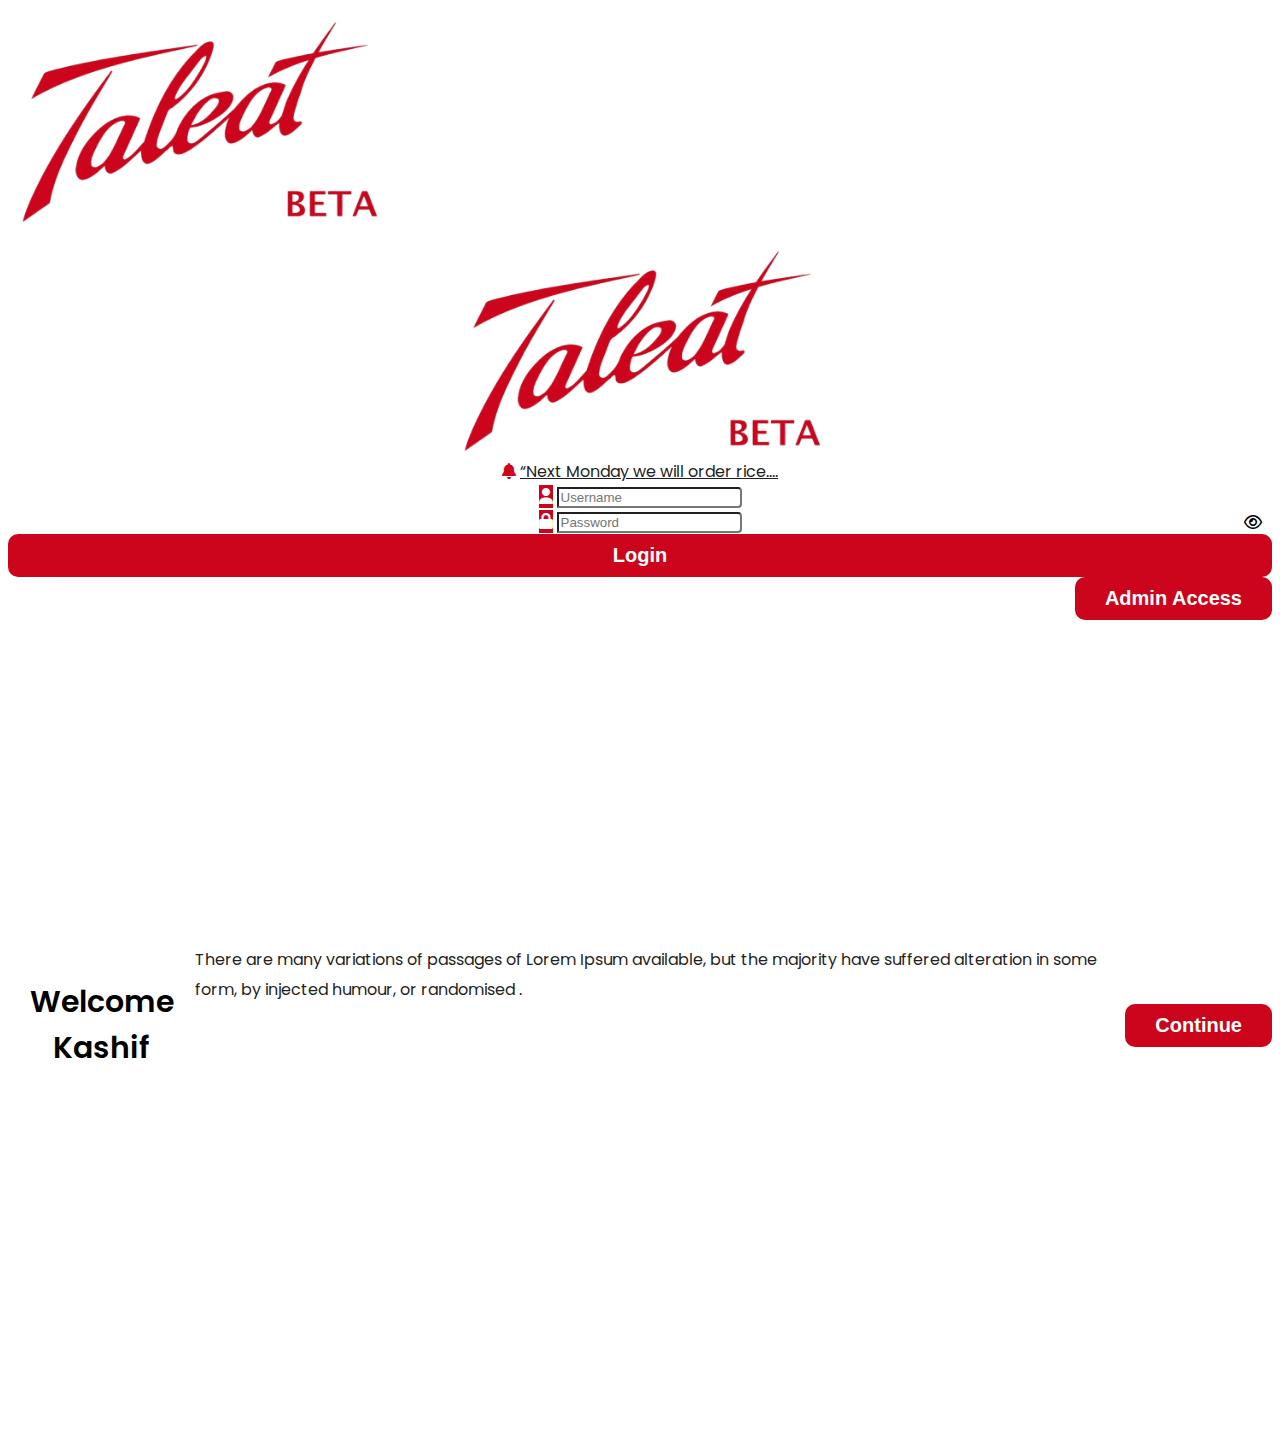
<file: user-login.html>
<!doctype html>
<html lang="en">

<head>
    <!-- Required meta tags -->
    <meta charset="utf-8">
    <meta name="viewport" content="width=device-width, initial-scale=1">

    <!-- Bootstrap CSS -->
    <link href="https://cdn.jsdelivr.net/npm/bootstrap@5.0.2/dist/css/bootstrap.min.css" rel="stylesheet"
        integrity="sha384-EVSTQN3/azprG1Anm3QDgpJLIm9Nao0Yz1ztcQTwFspd3yD65VohhpuuCOmLASjC" crossorigin="anonymous">

    <!-- Customized CSS -->
    <link rel="stylesheet" href="assets/css/style1.css">

    <!-- Font Awesom CDN -->
    <link href="https://cdnjs.cloudflare.com/ajax/libs/font-awesome/6.4.0/css/all.min.css" rel="stylesheet">

    <!-- Main Title -->
    <title>Teleat-Beta</title>
</head>

<body>

    <!-- ------------------------------Main Header---------------------------------- -->
    <header>
        <nav class="navbar navbar-expand-lg navbar-light mb-5">
            <div class="container">
                <a class="navbar-brand main__logo" href="#"><img src="assets/images/image 14.png" alt=""></a>
            </div>
            </div>
        </nav>
    </header>

    <!-- ------------------------------Main Section---------------------------------- -->

    <div class="container button__right mb-5">
        <div class="row justify-content-center mb-5">
            <div class="col-md-5 col-sm-10">
                <div class="user__form">
                    <div class="form__img mb-5">
                        <img src="assets/images/image 14.png" alt="">
                    </div>
                    <div class="user__form__marquee mb-5">
                        <i class="fa-solid fa-bell me-2"></i>
                        <a href="">“Next Monday we will order rice....</a>
                    </div>
                    <form class="user__login__form">
                        <div class="input-group mb-3">
                            <span class="input-group-text span__icon" id="basic-addon1"><i
                                    class="fa-solid fa-user"></i></span>
                            <input type="text" class="form-control" placeholder="Username" aria-label="Username"
                                aria-describedby="basic-addon1">
                        </div>

                        <div class="input-group mb-5">
                            <span class="input-group-text span__icon" id="basic-addon1"><i
                                    class="fas fa-lock fa__lock"></i></span>
                            <input type="password" class="form-control" placeholder="Password" aria-label="Password"
                                aria-describedby="basic-addon1">
                            <span class="hide-show-icon" id="togglePassword"><i class="far fa-eye"></i></span>
                        </div>

                        <script>
                            const togglePassword = document.getElementById('togglePassword');
                            const passwordInput = document.querySelector('.input-group input[type="password"]');

                            togglePassword.addEventListener('click', () => {
                                if (passwordInput.type === 'password') {
                                    passwordInput.type = 'text';
                                    togglePassword.innerHTML = '<i class="far fa-eye-slash"></i>';
                                } else {
                                    passwordInput.type = 'password';
                                    togglePassword.innerHTML = '<i class="far fa-eye"></i>';
                                }
                            });
                        </script>

                        <button class="login__button" type="button" data-toggle="modal"
                            data-target="#myModal">Login</button>
                    </form>
                    <script>
                        const togglePassword = document.getElementById('togglePassword');
                        const passwordInput = document.getElementById('passwordInput');

                        togglePassword.addEventListener('click', () => {
                            if (passwordInput.type === 'password') {
                                passwordInput.type = 'text';
                                togglePassword.classList.add('hide-password');
                            } else {
                                passwordInput.type = 'password';
                                togglePassword.classList.remove('hide-password');
                            }
                        });
                    </script>

                </div>
            </div>
        </div>

        <button class="login__bottom__button">Admin
            Access</button>
    </div>

    <!---------------------- Modal ----------------------------->
    <div class="modal custom-modal" id="myModal">
        <div class="modal-dialog">
            <div class="p-5 modal-content modal__content">
                <div class="modal-header modal__header">
                    <h5 class="modal-title">Welcome Kashif</h5>
                </div>
                <div class="modal-body modal__body">
                    <p>There are many variations of passages of Lorem Ipsum available, but the majority have suffered
                        alteration in some form, by injected humour, or randomised .</p>
                </div>
                <div class="modal-footer modal__footer">
                    <button type="button" class="btn btn-secondary login__bottom__button"
                        data-dismiss="modal">Continue</button>
                </div>
            </div>
        </div>
    </div>

    <script src="https://code.jquery.com/jquery-3.5.1.slim.min.js"></script>
    <script src="https://cdn.jsdelivr.net/npm/popper.js@1.16.1/dist/umd/popper.min.js"></script>
    <script src="https://stackpath.bootstrapcdn.com/bootstrap/4.5.2/js/bootstrap.min.js"></script>

    <!-- Bootstrap Bundle with Popper -->
    <script src="https://cdn.jsdelivr.net/npm/bootstrap@5.0.2/dist/js/bootstrap.bundle.min.js"
        integrity="sha384-MrcW6ZMFYlzcLA8Nl+NtUVF0sA7MsXsP1UyJoMp4YLEuNSfAP+JcXn/tWtIaxVXM"
        crossorigin="anonymous"></script>
</body>

</html>
</file>
<file: assets/css/style.css>
@import url('https://fonts.googleapis.com/css2?family=Poppins:ital,wght@0,300;0,400;0,700;1,400&display=swap');

.files input {
    outline: 2px dashed #92b0b3;
    outline-offset: -10px;
    -webkit-transition: outline-offset .15s ease-in-out, background-color .15s linear;
    transition: outline-offset .15s ease-in-out, background-color .15s linear;
    padding: 120px 0px 85px 35%;
    text-align: center !important;
    margin: 0;
    width: 100% !important;
}

.files input:focus {
    outline: 2px dashed #92b0b3;
    outline-offset: -10px;
    -webkit-transition: outline-offset .15s ease-in-out, background-color .15s linear;
    transition: outline-offset .15s ease-in-out, background-color .15s linear;
    border: 1px solid #92b0b3;
}

.files {
    position: relative
}

.files:after {
    pointer-events: none;
    position: absolute;
    top: 60px;
    left: 0;
    width: 50px;
    right: 0;
    height: 56px;
    content: "";
    background-image: url(https://image.flaticon.com/icons/png/128/109/109612.png);
    display: block;
    margin: 0 auto;
    background-size: 100%;
    background-repeat: no-repeat;
}

.color input {
    background-color: #f1f1f1;
}

.files:before {
    position: absolute;
    bottom: 10px;
    left: 0;
    pointer-events: none;
    width: 100%;
    right: 0;
    height: 57px;
    content: " or drag it here. ";
    display: block;
    margin: 0 auto;
    color: #2ea591;
    font-weight: 600;
    text-transform: capitalize;
    text-align: center;
}

form.user .form-control-user {
    border-radius: 10px;
    padding: 0px 10px !important;
}
/* my css dashboard */
.bgSideBar{
 background: #CC051C !important;
}
.bgNavBar{
    background: #FFF8F7;
}
.searchBox{
    background: #F2F2F2;
border-radius: 20px; 
}
.inpSearch{
  border:none;
  background-color: transparent;
}
.pr1{
    font-family: 'Poppins';
font-style: normal;
font-weight: 600;
font-size: 24px;
line-height: 36px;
/* identical to box height */


color: #3F4254;
}
.addBtn{
    
background: #CC051C;
border-radius: 10px;
font-family: 'Poppins';
font-style: normal;
font-weight: 500;
font-size: 14px;
line-height: 21px;
/* identical to box height */


/* White */

color: #FFFFFF;
height: fit-content;
}
.cBtn{
    background: #fff;
border-radius: 10px;
font-family: 'Poppins';
font-style: normal;
font-weight: 500;
font-size: 14px;
line-height: 21px;
/* identical to box height */


/* White */
border: 2px solid#000;
color: #000;
height: fit-content;
}
 .custom-input {
    border-top: none;
    border-right: none;
    border-left: none;
    border-bottom: 2px solid #B5B2B2;
    border-radius: 0;
}
.modalHead{
    font-family: 'Poppins';
font-style: normal;
font-weight: 600;
font-size: 24px;
line-height: 36px;
/* identical to box height */


color: #3F4254;
}
.custom-dropdown .dropdown-menu {
    border: none;
    background-color: #fff;
}
.roundImg{
    height: 150px;
    width: 150px;
    border-radius: 50%;
    aspect-ratio: 1;
}
.pr3{
    ont-family: 'Poppins';
font-style: normal;
font-weight: 500;
font-size: 20px;
line-height: 30px;
/* identical to box height */

display: flex;
align-items: center;
text-transform: lowercase;

color: #000000;
}
.pr4{
    ont-family: 'Poppins';
font-style: normal;
font-weight: 400;
font-size: 12px;
line-height: 18px;
/* identical to box height */

display: flex;
align-items: center;
text-transform: capitalize;

color: #000000;
}
.resCard{
    background: #FFFFFF;
box-shadow: 0px 4px 4px rgba(0, 0, 0, 0.25);
border-radius: 20px;
width: fit-content;
padding-left: 7rem;
padding-right: 7rem;
}
.resBtn{
    background: #CC051C;
border-radius: 5px;
color:#fff;
font-size: 600;
}
.opr{
    font-family: 'Poppins';
    font-style: normal;
    font-weight: 500;
    font-size: 16px;
    line-height: 24px;
    /* identical to box height */
    
   
    text-transform: capitalize;
    
    color: #FFFFFF;
    display: contents;

}
.options{
    background: #CC051C;
box-shadow: 0px 4px 4px rgba(0, 0, 0, 0.25);
border-radius: 5px;
height: fit-content;

}
.optCard{
    background: #FFFFFF;
box-shadow: 0px 4px 4px rgba(0, 0, 0, 0.25);
border-radius: 5px;
}
.optP1{
    font-family: 'Poppins';
font-style: normal;
font-weight: 500;
font-size: 16px;
line-height: 24px;
/* identical to box height */

display: flex;
align-items: center;
text-transform: capitalize;

color: #CC051C;
}
.optP2{
    font-family: 'Poppins';
    font-style: normal;
    font-weight: 500;
    font-size: 16px;
    line-height: 24px;
    /* identical to box height */
    
    display: flex;
    align-items: center;
    text-transform: capitalize;
    
    color: #383535;
    
}
.sap1{
    font-family: 'Poppins';
font-style: normal;
font-weight: 500;
font-size: 12px;
line-height: 18px;
display: flex;
align-items: center;
text-transform: capitalize;

color: #000000;
}
.uploadSection{
    border: 1px dashed #B5B2B2;
border-radius: 5px;
width: fit-content;
}
.pr2{
    
font-family: 'Poppins';
font-style: normal;
font-weight: 500;
font-size: 14px;
line-height: 21px;
/* identical to box height */


/* Text */

color: #3F4254;
}
.infoOrder{
    background: #FFFFFF;
box-shadow: 0px 4px 4px rgba(0, 0, 0, 0.25);
border-radius: 5px;
}
.roundImage{
    border-radius: 50%;
    aspect-ratio: 1;
    height: 80px;
    width: 80px;
}
@media only screen and (max-width: 575px){
	/*Big smartphones [426px -> 600px]*/
    .searchBox{
        display: none !important;
    }
}
@media only screen and (max-width: 768px){
	/*Big smartphones [426px -> 600px]*/
    .resCard{
        
    padding-left: 3rem;
    padding-right: 3rem;
    }
}
</file>
<file: assets/css/table.css>
table.dataTable{clear:both;margin-top:6px !important;margin-bottom:6px !important;max-width:none !important;border-collapse:separate !important;border-spacing:0}table.dataTable td,table.dataTable th{-webkit-box-sizing:content-box;box-sizing:content-box}table.dataTable td.dataTables_empty,table.dataTable th.dataTables_empty{text-align:center}table.dataTable.nowrap th,table.dataTable.nowrap td{white-space:nowrap}div.dataTables_wrapper div.dataTables_length label{font-weight:normal;text-align:left;white-space:nowrap}div.dataTables_wrapper div.dataTables_length select{width:auto;display:inline-block}div.dataTables_wrapper div.dataTables_filter{text-align:right}div.dataTables_wrapper div.dataTables_filter label{font-weight:normal;white-space:nowrap;text-align:left}div.dataTables_wrapper div.dataTables_filter input{margin-left:.5em;display:inline-block;width:auto}div.dataTables_wrapper div.dataTables_info{padding-top:.85em}div.dataTables_wrapper div.dataTables_paginate{margin:0;white-space:nowrap;text-align:right}div.dataTables_wrapper div.dataTables_paginate ul.pagination{margin:2px 0;white-space:nowrap;justify-content:flex-end}div.dataTables_wrapper div.dataTables_processing{position:absolute;top:50%;left:50%;width:200px;margin-left:-100px;margin-top:-26px;text-align:center;padding:1em 0}table.dataTable>thead>tr>th:active,table.dataTable>thead>tr>td:active{outline:none}table.dataTable>thead>tr>th:not(.sorting_disabled),table.dataTable>thead>tr>td:not(.sorting_disabled){padding-right:30px}table.dataTable>thead .sorting,table.dataTable>thead .sorting_asc,table.dataTable>thead .sorting_desc,table.dataTable>thead .sorting_asc_disabled,table.dataTable>thead .sorting_desc_disabled{cursor:pointer;position:relative}table.dataTable>thead .sorting:before,table.dataTable>thead .sorting:after,table.dataTable>thead .sorting_asc:before,table.dataTable>thead .sorting_asc:after,table.dataTable>thead .sorting_desc:before,table.dataTable>thead .sorting_desc:after,table.dataTable>thead .sorting_asc_disabled:before,table.dataTable>thead .sorting_asc_disabled:after,table.dataTable>thead .sorting_desc_disabled:before,table.dataTable>thead .sorting_desc_disabled:after{position:absolute;bottom:.9em;display:block;opacity:.3}table.dataTable>thead .sorting:before,table.dataTable>thead .sorting_asc:before,table.dataTable>thead .sorting_desc:before,table.dataTable>thead .sorting_asc_disabled:before,table.dataTable>thead .sorting_desc_disabled:before{right:1em;content:"â†‘"}table.dataTable>thead .sorting:after,table.dataTable>thead .sorting_asc:after,table.dataTable>thead .sorting_desc:after,table.dataTable>thead .sorting_asc_disabled:after,table.dataTable>thead .sorting_desc_disabled:after{right:.5em;content:"â†“"}table.dataTable>thead .sorting_asc:before,table.dataTable>thead .sorting_desc:after{opacity:1}table.dataTable>thead .sorting_asc_disabled:before,table.dataTable>thead .sorting_desc_disabled:after{opacity:0}div.dataTables_scrollHead table.dataTable{margin-bottom:0 !important}div.dataTables_scrollBody table{border-top:none;margin-top:0 !important;margin-bottom:0 !important}div.dataTables_scrollBody table thead .sorting:before,div.dataTables_scrollBody table thead .sorting_asc:before,div.dataTables_scrollBody table thead .sorting_desc:before,div.dataTables_scrollBody table thead .sorting:after,div.dataTables_scrollBody table thead .sorting_asc:after,div.dataTables_scrollBody table thead .sorting_desc:after{display:none}div.dataTables_scrollBody table tbody tr:first-child th,div.dataTables_scrollBody table tbody tr:first-child td{border-top:none}div.dataTables_scrollFoot>.dataTables_scrollFootInner{box-sizing:content-box}div.dataTables_scrollFoot>.dataTables_scrollFootInner>table{margin-top:0 !important;border-top:none}@media screen and (max-width: 767px){div.dataTables_wrapper div.dataTables_length,div.dataTables_wrapper div.dataTables_filter,div.dataTables_wrapper div.dataTables_info,div.dataTables_wrapper div.dataTables_paginate{text-align:center}div.dataTables_wrapper div.dataTables_paginate ul.pagination{justify-content:center !important}}table.dataTable.table-sm>thead>tr>th:not(.sorting_disabled){padding-right:20px}table.dataTable.table-sm .sorting:before,table.dataTable.table-sm .sorting_asc:before,table.dataTable.table-sm .sorting_desc:before{top:5px;right:.85em}table.dataTable.table-sm .sorting:after,table.dataTable.table-sm .sorting_asc:after,table.dataTable.table-sm .sorting_desc:after{top:5px}table.table-bordered.dataTable{border-right-width:0}table.table-bordered.dataTable th,table.table-bordered.dataTable td{border-left-width:0}table.table-bordered.dataTable th:last-child,table.table-bordered.dataTable th:last-child,table.table-bordered.dataTable td:last-child,table.table-bordered.dataTable td:last-child{border-right-width:1px}table.table-bordered.dataTable tbody th,table.table-bordered.dataTable tbody td{border-bottom-width:0}div.dataTables_scrollHead table.table-bordered{border-bottom-width:0}div.table-responsive>div.dataTables_wrapper>div.row{margin:0}div.table-responsive>div.dataTables_wrapper>div.row>div[class^=col-]:first-child{padding-left:0}div.table-responsive>div.dataTables_wrapper>div.row>div[class^=col-]:last-child{padding-right:0}
</file>
<file: assets/css/style1.css>
@import url("https://fonts.googleapis.com/css2?family=Poppins&display=swap");

:root {
  --color-1: #ffffff;
  --color-2: #000000;
  --color-3: #9b9b9b;
  --color-4: #cc051c;
  --color-5: #fff8f7;
  --color-6: #1f1f23;
  --color-7: #f2f2f2;
}

body {
  font-family: "Poppins", sans-serif !important;
  font-style: normal;
}

/* ------------------------------Main Header---------------------------------- */

.main__logo {
  width: 30%;
}

.main__logo img {
  width: 30%;
}

.main__button {
  background: #cc051c;
  border-radius: 10px;
  padding: 10px 10px;
  font-weight: 700;
  font-size: 16px;
  color: var(--color-1);
}

.main__button:hover {
  background: var(--color-6);
  color: var(--color-1);
}

.main__button img {
  width: 60%;
}
/* ------------------------------Main Section---------------------------------- */

/* ----------------Carousel Banner 1--------------------- */
.carousel-control-next-icon,
.carousel-control-prev-icon {
  background-color: black;
  /* width: 4rem; */
}

.carousel-control-next,
.carousel-control-prev {
  width: 4%;
}

.carousel-control-prev {
  /* left: -69px; */
}

.carousel-control-prev-icon {
  background-image: none;
}

.carousel-control-next-icon {
  background-image: none;
}

.fa__solid,
.fas {
  font-weight: 900;
  font-size: 30px;
  color: #ffffff;
}

/* ----------------Banner 2--------------------- */

.anchor__tag {
  text-decoration: none;
}

.anchor__card {
  display: flex;
  gap: 15px;
}

.anchor__card__img {
  width: 100%;
  display: flex;
  justify-content: center;
}

.anchor__card__img img {
  width: 100%;
  object-fit: cover;
}

.anchor__card__img__1 {
  width: 110%;
  display: flex;
  justify-content: center;
}

.anchor__card__img__1 img {
  width: 110%;
  object-fit: cover;
}

.anchor__card__content {
  margin: auto;
  color: var(--color-2);
  font-weight: 600;
  font-size: 20px;
}

/* ----------------Banner 3--------------------- */

.banner__3__heading {
  font-weight: 600;
  font-size: 40px;
  color: var(--color-2);
}

.search__bar {
  position: relative;
  display: inline-block;
}

.search__bar input[type="text"] {
  padding-right: 50px;
  padding-left: 15px;
  padding-top: 10px;
  padding-bottom: 10px;
  background-color: var(--color-7);
  border: none;
  border-radius: 10px;
}

.search__bar::placeholder {
  color: var(--color-3);
}

.search__bar .search__icon {
  position: absolute;
  top: 50%;
  right: 18px;
  transform: translateY(-50%);
  pointer-events: none;
  color: var(--color-3);
}

.carousel__control__next,
.carousel__control__prev {
  position: absolute;
  top: 0;
  bottom: -75rem;
  z-index: 1;
  display: flex;
  align-items: center;
  justify-content: center;
  width: 15%;
  padding: 0;
  color: #fff;
  text-align: center;
  background: 0 0;
  border: 0;
  opacity: 0.5;
  transition: opacity 0.15s ease;
}

.carousel__control__next {
  right: 27rem;
}

.carousel__control__prev {
  left: 27rem;
}

.carousel__control__next__icon {
  border-radius: 50px;
}

.carousel__control__prev__icon {
  border-radius: 50px;
}

.carousel__control__next__icon,
.carousel__control__prev__icon {
  width: 4rem;
  height: 4rem;
  background-repeat: no-repeat;
  background-position: 50%;
  background-size: 100% 100%;
  background-color: var(--color-3) !important;
  display: flex;
}

.fa__solid__2,
.fas {
  font-weight: 900;
  font-size: 30px;
  color: #ffffff;
  margin: auto;
}

.pb-6 {
  margin-bottom: 4rem;
}

#cards_landscape_wrap-2 .card-flyer {
  border-radius: 5px;
}
#cards_landscape_wrap-2 .card-flyer .image-box {
  background: #ffffff;
  overflow: hidden;
}
#cards_landscape_wrap-2 .card-flyer .image-box img {
  -webkit-transition: all 0.9s ease;
  -moz-transition: all 0.9s ease;
  -o-transition: all 0.9s ease;
  -ms-transition: all 0.9s ease;
  width: 93%;
  height: 200px;
}
#cards_landscape_wrap-2 .card-flyer:hover .image-box img {
  opacity: 0.7;
  -webkit-transform: scale(1.15);
  -moz-transform: scale(1.15);
  -ms-transform: scale(1.15);
  -o-transform: scale(1.15);
  transform: scale(1.15);
}
#cards_landscape_wrap-2 .card-flyer .image-box {
  text-align: center;
}
#cards_landscape_wrap-2 .card-flyer .text-box .text-container {
  padding: 15px 18px;
}
#cards_landscape_wrap-2 .card-flyer {
  background: #ffffff;
  -webkit-transition: all 0.2s ease-in;
  -moz-transition: all 0.2s ease-in;
  -ms-transition: all 0.2s ease-in;
  -o-transition: all 0.2s ease-in;
  transition: all 0.2s ease-in;
  filter: drop-shadow(0px 4px 4px rgba(0, 0, 0, 0.25));
}
#cards_landscape_wrap-2 .card-flyer:hover {
  background: #fff;
  box-shadow: 0px 15px 26px rgba(0, 0, 0, 0.5);
  -webkit-transition: all 0.2s ease-in;
  -moz-transition: all 0.2s ease-in;
  -ms-transition: all 0.2s ease-in;
  -o-transition: all 0.2s ease-in;
  transition: all 0.2s ease-in;
  /* margin-top: 50px; */
}
#cards_landscape_wrap-2 .card-flyer .text-box p {
  margin-top: 10px;
  margin-bottom: 0px;
  padding-bottom: 0px;
  font-size: 14px;
  letter-spacing: 1px;
  color: var(--color-3);
}
#cards_landscape_wrap-2 .card-flyer .text-box h6 {
  margin-top: 0px;
  margin-bottom: 4px;
  font-size: 18px;
  font-weight: bold;
  text-transform: uppercase;
  font-family: "Roboto Black", sans-serif;
  letter-spacing: 1px;
  color: var(--color-2);
}

/* ------------------------------Main Footer---------------------------------- */

.footer__bg {
  background-color: var(--color-5);
}

.footer__img {
  width: 100%;
}

.footer__img img {
  width: 40%;
}

.footer__links h3 {
  font-weight: 600;
  font-size: 32px;
  color: var(--color-2);
}

.footer__links ul {
  padding-left: 0;
}

.footer__links ul li {
  list-style-type: none;
}

.footer__links ul li a {
  text-decoration: none;
  font-weight: 500;
  font-size: 20px;
  color: var(--color-6);
}

.footer__menu {
  width: 100%;
}

.footer__menu img {
  width: 100%;
}

.social__links {
  font-size: 35px;
  display: flex;
  /* gap: 40px; */
}

.fa__pinterest {
  color: var(--color-4);
}

.fa__twitter {
  color: #1b18da;
}

.fa__facebook {
  color: #1b18da;
}

.fa__instagram {
  color: #cc051c;
}

.footer__bg__1 {
  background-color: var(--color-6);
}

.footer__bg__1 p {
  color: var(--color-1);
  display: flex;
  justify-content: center;
  align-items: center;
}

.footer__bg__1 p a {
  color: var(--color-1);
  text-decoration: none;
}

/* -----------------------------------Side Menu--------------------------------- */

.sidemenu-toggle:checked + .sidemenu-container .sidemenu {
  transform: translate(0, 0);
}
.sidemenu-toggle:checked + .sidemenu-container .sidemenu-overlay {
  pointer-events: all;
  opacity: 1;
  cursor: pointer;
}

.sidemenu--mobile {
  top: 0;
  transform: translateX(-100%);
}
.sidemenu--cart {
  top: 0;
  right: 0;
  transform: translateX(100%);
}
.sidemenu--top {
  top: 0;
  transform: translateY(-100%);
}
.sidemenu--bottom {
  bottom: 0;
  transform: translateY(100%);
}

/* utility classes */
.hidden {
  display: none;
}
/* 
.cursor-pointer {
  cursor: pointer;
}

.container {
  padding-left: 2rem;
  padding-right: 2rem;
} */

.button {
  padding: 0.6em 0.8em;
  background: var(--color-4);
  font-weight: 800;
  text-align: center;
  border-radius: 8px;
  cursor: pointer;
  box-shadow: 0 3px 10px rgba(0, 0, 0, 0.2);
  transition: transform 0.1s ease, opacity 0.1s ease;
}
.button:hover {
  transform: translateY(1px);
  opacity: 0.9;
}
.button--accent {
  background: var(--color-4);
  color: white;
}
.button--outline {
  background: var(--dark);
  color: white;
  border: solid 1px white;
}
.button--outline:hover {
  filter: brightness(150%);
  opacity: 1;
}

.text-lg {
  font-size: 1.5rem;
  font-weight: 800;
}

.center {
  margin-left: auto;
  margin-right: auto;
}

.center-text {
  text-align: center;
}

.center-force {
  position: absolute;
  left: 50%;
  transform: translateX(-50%);
}

/* main styles CSS */

#navbar {
  background: var(--accent);
  color: white;
  width: 100%;
  position: fixed;
  top: 0;
}
#navbar .navbar__container {
  padding: 1.5em 2em;
  display: flex;
  justify-content: space-between;
  align-items: center;
}

.sidemenu {
  position: fixed;
  height: 100vh;
  width: 24rem;
  max-width: 100vw;
  background: white;
  z-index: 10;
  transition: transform ease 0.3s;
  display: grid;
  grid-auto-rows: auto 1fr auto;
}
.sidemenu--top {
  height: 100%;
  width: 100%;
  background: rgba(255, 255, 255, 0.8);
  backdrop-filter: blur(10px);
}
.sidemenu--top .sidemenu__footer-content::before {
  height: 1rem;
  background: linear-gradient(
    0deg,
    rgba(0, 0, 0, 0.3) 0%,
    rgba(0, 0, 0, 0) 100%
  );
}
.sidemenu--bottom {
  background: var(--dark);
  color: white;
  width: 100%;
  height: 75%;
}
.sidemenu .sidemenu__header {
  border-bottom: 1px grey solid;
}

.sidemenu__header_content h1 {
  font-weight: 600;
  font-size: 24px;
  color: var(--color-2);
}

.cursor__pointer {
  font-weight: 600;
  font-size: 24px;
  color: var(--color-4);
}

.sidemenu-toggle:checked + .sidemenu-container .sidemenu {
  transform: translate(0, 0);
  border-radius: 20px 0 0 20px;
}
.sidemenu .sidemenu__header .sidemenu__header_content {
  display: flex;
  justify-content: space-between;
  align-items: center;
  padding-top: 0.5rem;
  padding-bottom: 0.5rem;
}
.sidemenu .sidemenu__header .sidemenu__header_content--bottom .button {
  position: absolute;
  right: 1rem;
}
/* .sidemenu .sidemenu__body {
  display: flex;
  align-items: center;
  justify-content: center;
  height: 100%;
  font-size: 1.2rem;
} */
.sidemenu .sidemenu__footer {
  width: 100%;
}
.sidemenu .sidemenu__footer .sidemenu__footer-content {
  padding-top: 1.5rem;
  padding-bottom: 1.5rem;
}
/* .sidemenu .sidemenu__footer::before {
  content: "";
  display: block;
  width: 100%;
  height: 5rem;
  background: linear-gradient(
    0deg,
    rgba(0, 0, 0, 0.3) 0%,
    rgba(0, 0, 0, 0) 100%
  );
} */
.sidemenu .sidemenu__footer--top {
  color: var(--accent);
}
.sidemenu .sidemenu__footer--top::before {
  height: 1rem;
  background: linear-gradient(
    0deg,
    rgba(0, 0, 0, 0.3) 0%,
    rgba(0, 0, 0, 0) 100%
  );
}

.sidemenu-overlay {
  position: fixed;
  top: 0;
  left: 0;
  height: 100vh;
  width: 100vw;
  z-index: 9;
  background: var(--shadow);
  opacity: 0;
  pointer-events: none;
  transition: opacity ease 0.3s;
}

.main__content {
  font-size: 1.2rem;
  max-width: 65ch;
  margin-top: 11rem;
  margin-bottom: 6rem;
}
.main__content p {
  margin-bottom: 2em;
}
.main__content .sparkles {
  font-size: 3rem;
  margin-bottom: 1.5em;
}
.main__content .main__buttons {
  margin-top: 6rem;
  max-width: 18em;
}
.main__content .main__buttons .button {
  display: block;
  font-size: 1.2rem;
  margin-top: 1em;
}

.sidemenu__img {
  width: 30%;
  display: flex;
  justify-content: center;
}

.sidemenu__img img {
  width: 90%;
}

.counter {
  display: flex;
  align-items: center;
  background-color: var(--color-4);
  padding: 10px;
  width: 100%;
  border-radius: 15px;
}

.counter button {
  padding: 5px 10px;
  font-size: 16px;
  border: none;
  background-color: white;
  color: red;
  cursor: pointer;
  border-radius: 10px;
}

.counter input {
  width: 50px;
  text-align: center;
  font-size: 16px;
  background-color: var(--color-4);
  border: none;
  color: white;
}

.sidemenu__content {
  font-weight: 500;
  font-size: 20px;
  color: var(--color-4);
}

.sidemenu__trash {
  display: flex;
  flex-direction: column;
  justify-content: end;
  justify-content: space-around;
  align-items: center;
}

.sidemenu__trash a {
  color: var(--color-2) !important;
}

.sidemenu__trash p {
  color: var(--color-2) !important;
  font-weight: 500;
  font-size: 20px;
}

/* --------------------------------------User Login Form--------------------------- */

.user__form {
  text-align: center;
}

.form__img {
  width: 100%;
  display: flex;
  justify-content: center;
}

.form__img img {
  width: 30%;
  object-fit: cover;
}

.user__form__marquee a {
  color: var(--color-6) !important;
}

.user__form__marquee i {
  color: var(--color-4) !important;
}

.user__login__form {
  display: flex;
  flex-direction: column;
  justify-content: center;
}

.span__icon {
  background-color: var(--color-4);
}

.span__icon i {
  color: var(--color-1);
}

.login__button {
  background-color: var(--color-4) !important;
  color: var(--color-1);
  font-weight: 600;
  font-size: 20px;
  padding: 10px 0;
  border: none;
  border-radius: 10px;
}

.form-control:focus {
  color: #212529;
  background-color: #fff;
  border-color: #86b7fe;
  outline: 0;
  box-shadow: none;
}

/* ...... */
.input-group {
  position: relative;
}

.input-group .span__icon {
  background-color: var(--color-4);
  color: white;
  border: none;
  /* padding: 8px;
  position: absolute;
  top: 0;
  left: 0; */
  z-index: 2;
}

.input-group > .form-control:focus,
.input-group > .form-select:focus {
  z-index: 0;
}

.input-group .form-control {
  /* padding-left: 40px;  */
}

.input-group .hide-show-icon {
  position: absolute;
  top: 50%;
  right: 10px;
  transform: translateY(-50%);
  cursor: pointer;
}

.fa__lock {
  font-size: 16px;
}

element.style {
  border-radius: 0 4px 4px 0;
}
.input-group
  > :not(:first-child):not(.dropdown-menu):not(.valid-tooltip):not(
    .valid-feedback
  ):not(.invalid-tooltip):not(.invalid-feedback) {
  border-radius: 0 4px 4px 0;
}

.login__bottom__button {
  padding: 10px 30px;
  background-color: var(--color-4);
  color: var(--color-1);
  font-weight: 600;
  font-size: 20px;
  border-radius: 10px;
  border: none;
}

.button__right {
  display: flex;
  justify-content: flex-end;
  flex-direction: column;
}

.login__bottom__button {
  margin-left: auto;
}

/* #################################Media Query################################# */
@media (min-width: 992px) and (max-width: 1240px) {
  .carousel__control__next {
    right: 21rem;
  }

  .carousel__control__prev {
    left: 21rem;
  }

  .carousel__control__next,
  .carousel__control__prev {
    position: absolute;
    top: 0;
    bottom: -78rem;
    z-index: 1;
    display: flex;
    align-items: center;
    justify-content: center;
    width: 15%;
    padding: 0;
    color: #fff;
    text-align: center;
    background: 0 0;
    border: 0;
    opacity: 0.5;
    transition: opacity 0.15s ease;
  }
}

@media (min-width: 768px) and (max-width: 992px) {
  .carousel__control__next {
    right: 16rem;
  }

  .carousel__control__prev {
    left: 16rem;
  }
}

@media (min-width: 576px) and (max-width: 768px) {
  .carousel__control__next {
    right: 11rem;
  }

  .carousel__control__prev {
    left: 11rem;
  }

  .carousel__control__next,
  .carousel__control__prev {
    position: absolute;
    top: 0;
    bottom: -149rem;
    z-index: 1;
    display: flex;
    align-items: center;
    justify-content: center;
    width: 15%;
    padding: 0;
    color: #fff;
    text-align: center;
    background: 0 0;
    border: 0;
    opacity: 0.5;
    transition: opacity 0.15s ease;
  }
}

@media (min-width: 768px) and (max-width: 992px) {
  .carousel__control__next {
    right: 16rem;
  }

  .carousel__control__prev {
    left: 16rem;
  }

  .carousel__control__next,
  .carousel__control__prev {
    position: absolute;
    top: 0;
    bottom: -104rem;
    z-index: 1;
    display: flex;
    align-items: center;
    justify-content: center;
    width: 15%;
    padding: 0;
    color: #fff;
    text-align: center;
    background: 0 0;
    border: 0;
    opacity: 0.5;
    transition: opacity 0.15s ease;
  }
}

@media (min-width: 320px) and (max-width: 576px) {
  .carousel__control__next {
    right: 5rem;
  }

  .carousel__control__prev {
    left: 5rem;
  }

  .carousel__control__next,
  .carousel__control__prev {
    position: absolute;
    top: 0;
    bottom: -299rem;
    z-index: 1;
    display: flex;
    align-items: center;
    justify-content: center;
    width: 15%;
    padding: 0;
    color: #fff;
    text-align: center;
    background: 0 0;
    border: 0;
    opacity: 0.5;
    transition: opacity 0.15s ease;
  }

  .carousel-control-next,
  .carousel-control-prev {
    width: 60px !important;
  }

  .carousel-control-next-icon,
  .carousel-control-prev-icon {
    height: 60px;
  }

  .fa__solid,
  .fas {
    font-weight: 900;
    font-size: 20px;
    color: #ffffff;
  }

  /* .anchor__card__img__1 {
    width: 50%;
    display: flex;
    justify-content: center;
  }

  .anchor__card__img__1 img {
    width: 100%;
    object-fit: cover;
  }

  .anchor__card__img {
    width: 100%;
    display: flex;
    justify-content: center;
  }

  .anchor__card__img img {
    width: 100%;
    object-fit: cover;
  }

  .anchor__card {
    display: flex;
    justify-content: space-around;
    gap: 15px;
  }

  .anchor__card__content {
    color: var(--color-2);
    font-weight: 600;
    font-size: 20px;
  } */
}

@media only screen and (max-width: 992px) {
  /* Styles */
}
@media only screen and (max-width: 768px) {
  .main__logo {
    width: 40%;
  }

  .main__logo img {
    width: 40%;
  }
}
@media only screen and (max-width: 576px) {
  .carousel-control-next,
  .carousel-control-prev {
    width: 10%;
  }
}

@media only screen and (max-width: 425px) {
  .main__logo {
    width: 50%;
  }

  .main__logo img {
    width: 50%;
  }

  .button__right {
    display: flex;
    justify-content: center;
    flex-direction: column;
  }

  .login__bottom__button {
    margin: auto;
  }
}

@media only screen and (max-width: 320px) {
  /* Styles */
}

/* ................. */
.custom-modal .modal-dialog {
  display: flex;
  align-items: center;
  justify-content: center;
  height: 90vh;
}

.custom-modal .modal-content {
  border: none;
  text-align: left;
  border-radius: 0;
}

.custom-modal .modal-header {
  border-bottom: none;
}

.custom-modal .modal-footer {
  border-top: none;
}

.modal__header {
  justify-content: center;
}

.modal__header h5 {
  justify-content: center;
  text-align: center;
  font-weight: 600;
  font-size: 30px;
  color: var(--color-2);
}

.modal__body p {
  font-weight: 400;
  font-size: 16px;
  line-height: 30px;
  color: var(--color-6);
}

.modal__content {
  display: flex;
}

.modal__footer {
  margin: auto;
}
</file>
